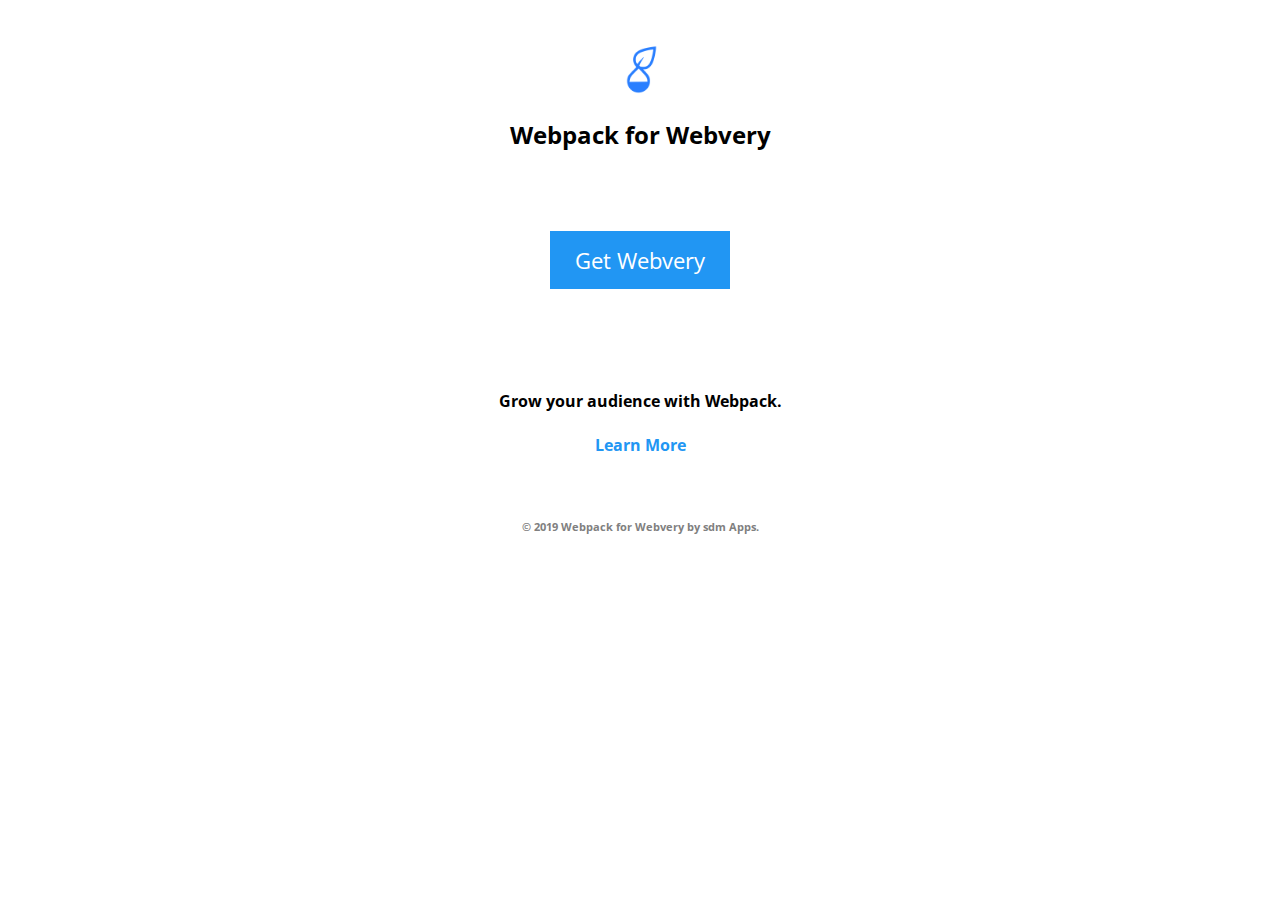
<file: index.html>
<!DOCTYPE html>
<html lang="en" dir="ltr">
  <head>
    <meta charset="utf-8">
    <title>Webpack for Webvery</title>
    <meta name="viewport" content="width=device-width,minimum-scale=1,initial-scale=1">
     <meta name="Description" content="Webpack for Webvery.">
     <link rel="shortcut icon" type="image/png" href="bitmap.png">
     <link href="https://fonts.googleapis.com/css?family=Open+Sans&display=swap" rel="stylesheet">
     <style>
     body {background-color: #FFFFFF;}
     h1 {
      color: #808080;
     }
     h6 {
      color: #808080;
      font-family: 'Open Sans', sans-serif;
     }
     h2   {color: #000000;
     font-family: 'Open Sans', sans-serif; }
     h3   {
     font-family: 'Open Sans', sans-serif; }
     h4   {
     font-family: 'Open Sans', sans-serif; }
     h5   {
     font-family: 'Open Sans', sans-serif; }
      h6   {
     font-family: 'Open Sans', sans-serif; }
     .cb
     {
    
      background-color: #2196F3;
  color: white!important;
  padding: 14px 25px;
  text-align: center;
  text-decoration: none;
  display: inline-block;
  font-family: 'Open Sans', sans-serif;
  font-size:22px;
     }
     a:link, a:visited {
   text-decoration: none;
  color:#2196F3;
  font-family: 'Open Sans', sans-serif;

}

a:hover, a:active {
   text-decoration: none;
  color: #2196F3;
  font-family: 'Open Sans', sans-serif;

}
     </style>
  </head>
  <body>
    <center>
      <br /><br /><img src="bitmap.png" width="50" height="50">
      <h2>Webpack for Webvery</h2>
      <h1 id="code"></h1>
      <p id="demo"></p>
       <h5 id="cant"><a href="docs/faq.html">I can't import Webpack.</a></h5>
      <br/>
      <h4>Grow your audience with Webpack.</h4>
      <h4><a href="docs/index.html">Learn More</a></h4>
      <br/>
      <h6>&copy; 2019 Webpack for Webvery by sdm Apps.</h6>
      </center>
      <script>
var full = window.location.href;
var half = full.substring(0,full.indexOf("?")+1);
var code = full.replace(half,"");
if(code.length > 12)
{
  document.getElementById("code").innerHTML = "<br>";
document.getElementById("demo").innerHTML = '<a class="cb" href="http://play.google.com/store/apps/details?id=sdm.apps.webvery">Get Webvery</a>';
document.getElementById("cant").innerHTML = "<br>";
}
else
{
document.getElementById("code").innerHTML = code;
document.getElementById("demo").innerHTML = '<a class="cb" href="intent://webvery/?'+code+'#Intent;scheme=webpack;package=sdm.apps.webvery;end">Import Now</a>';
}


</script>
  </body>
</html>
</file>
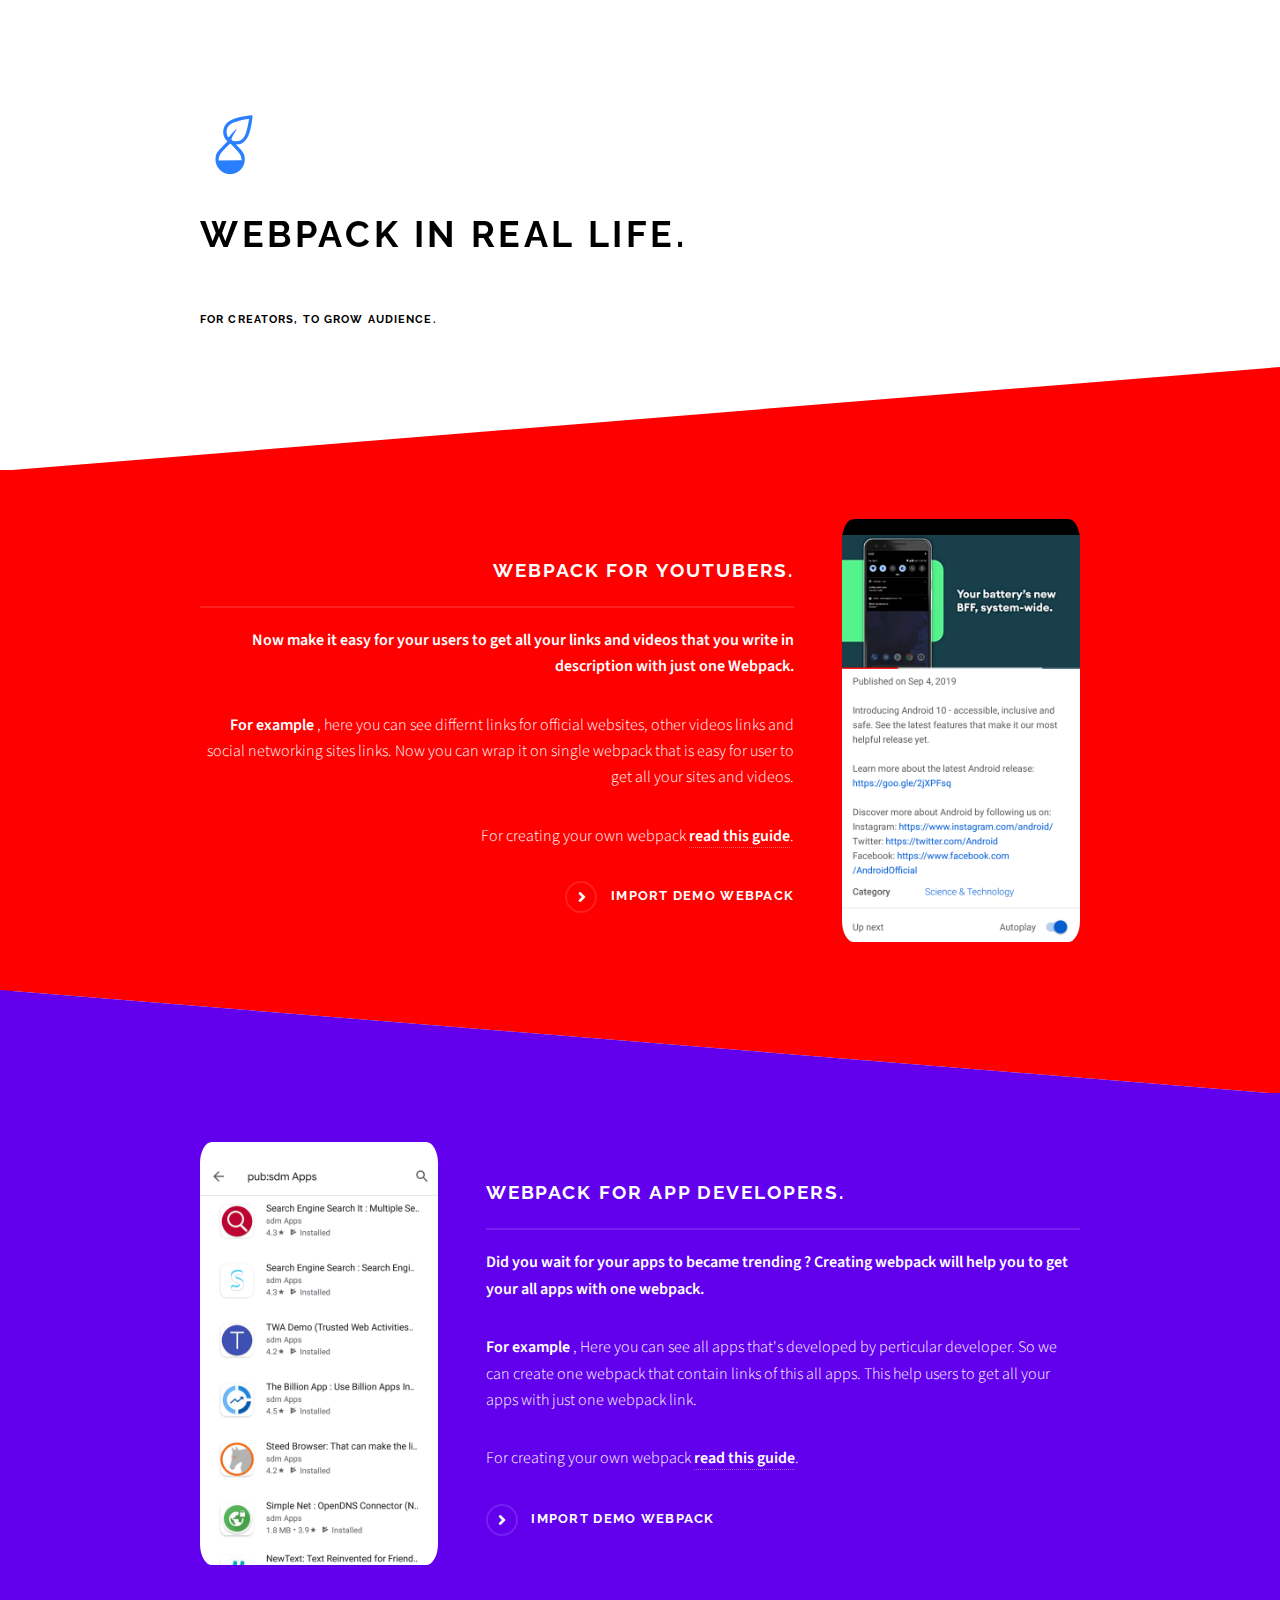
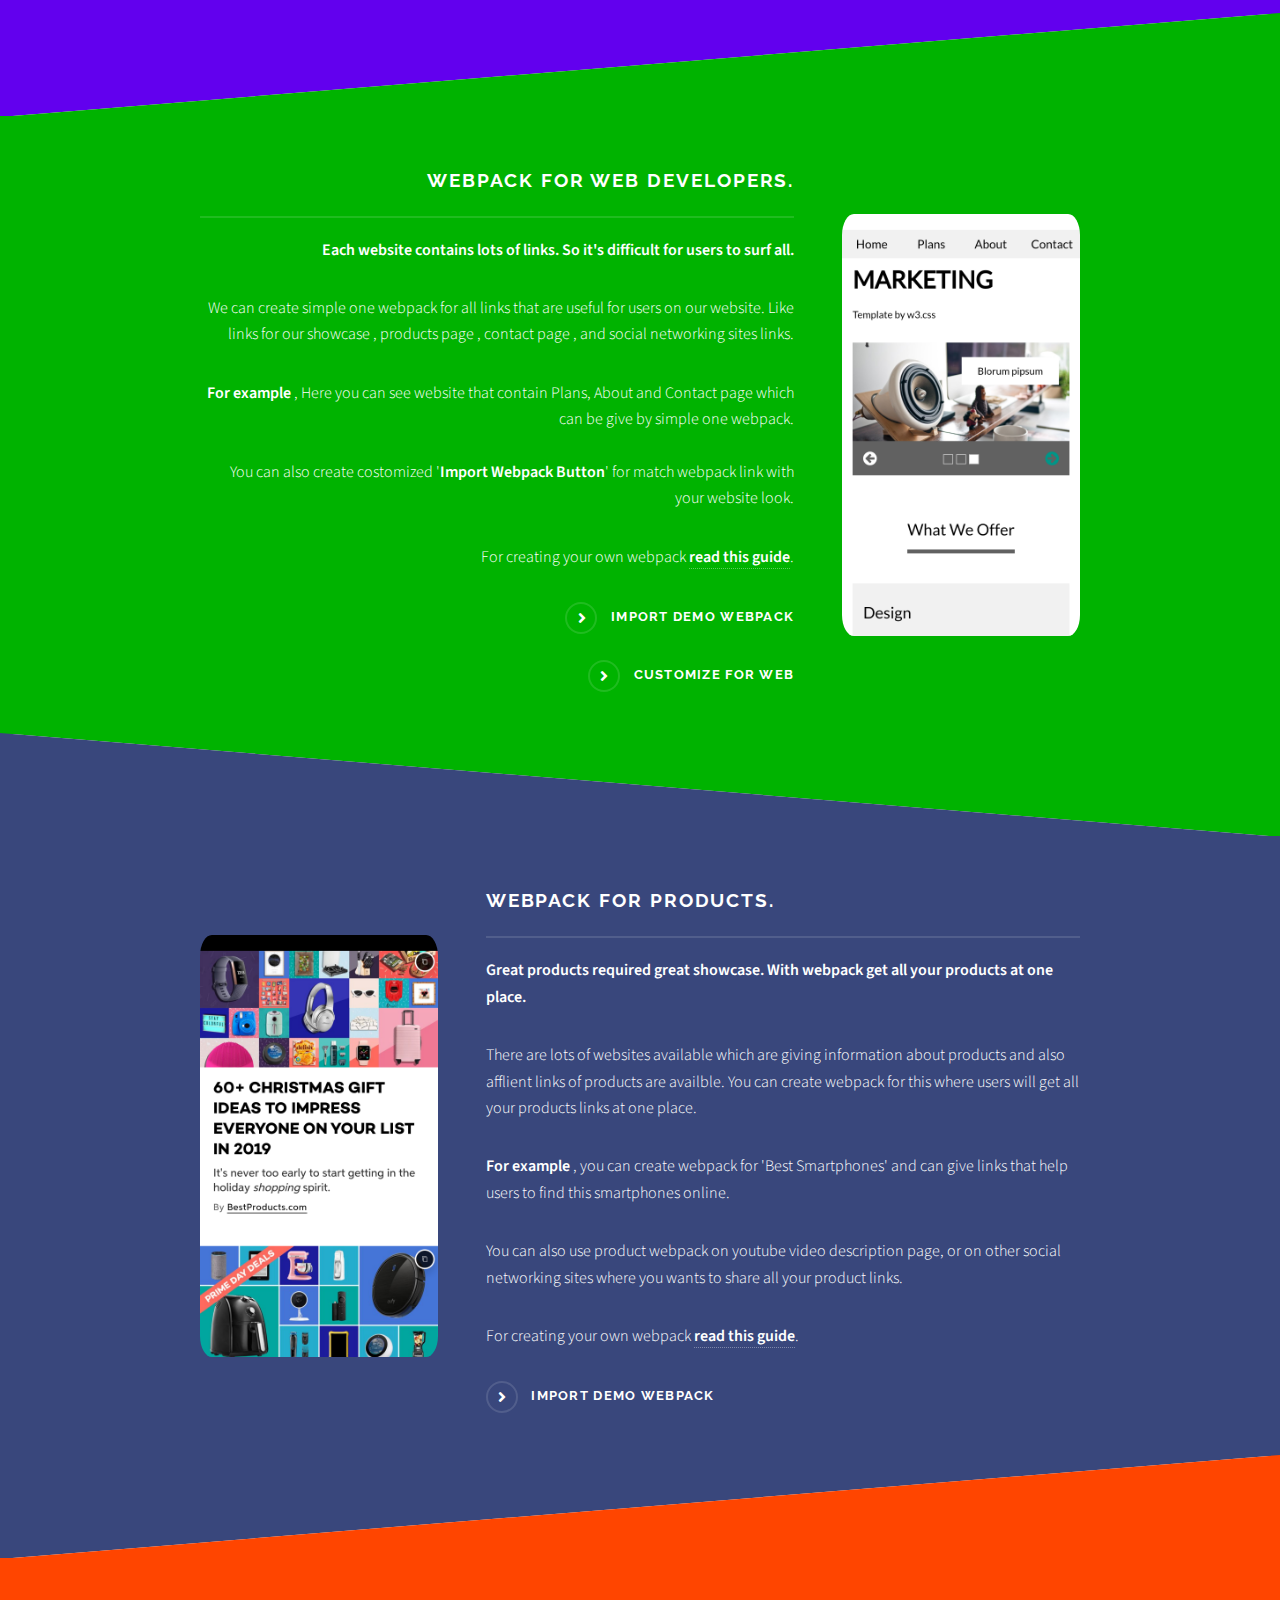
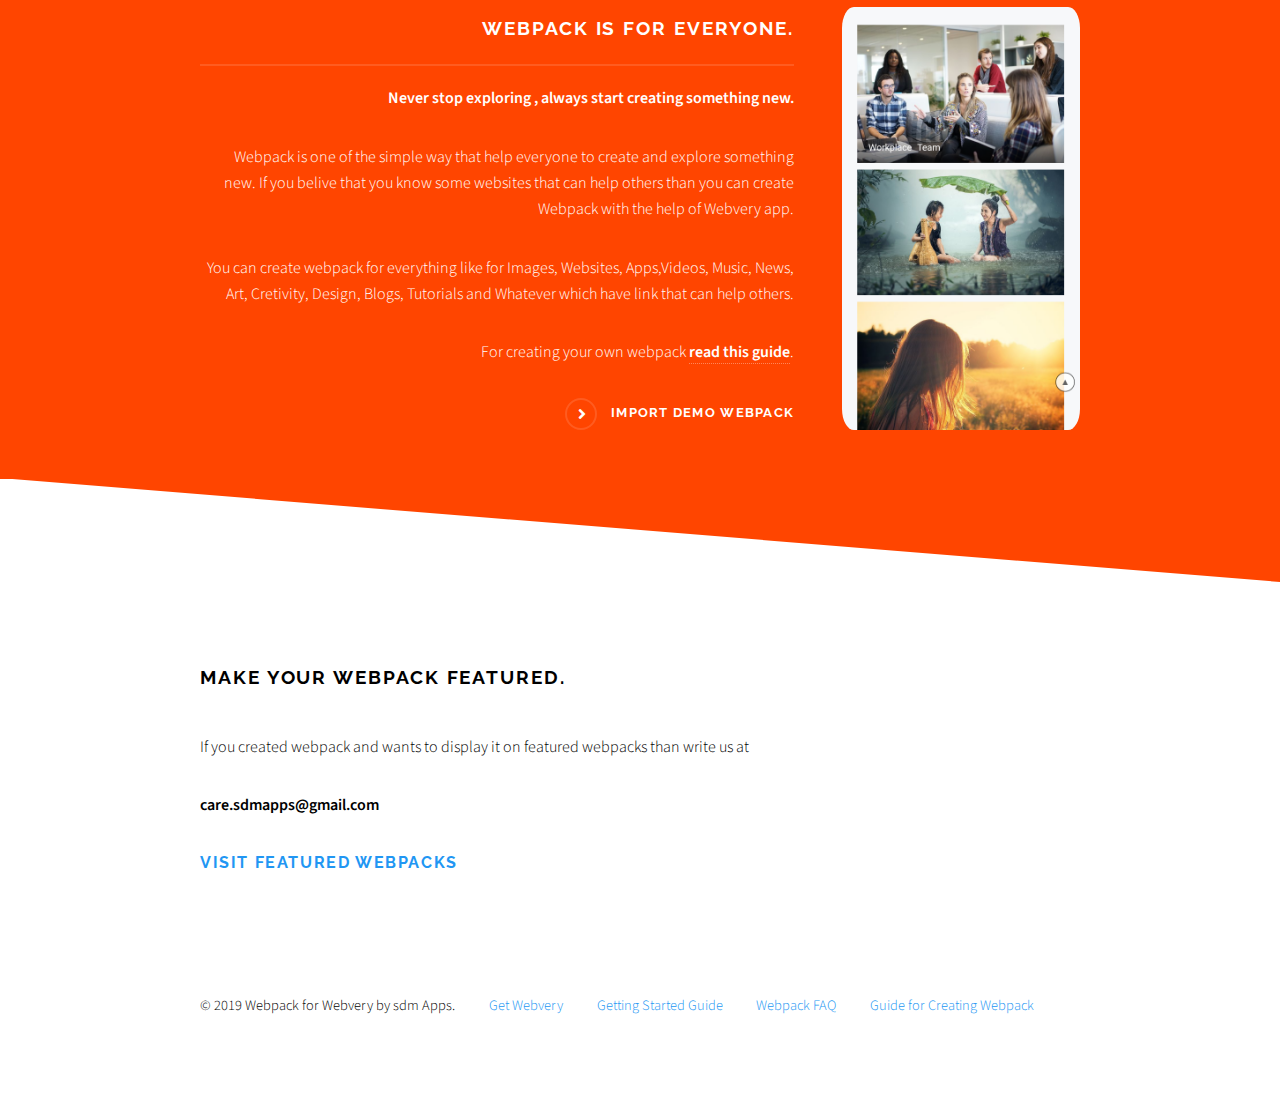
<file: docs/index.html>
<!DOCTYPE HTML>
<!--
	Solid State by HTML5 UP
	html5up.net | @ajlkn
	Free for personal and commercial use under the CCA 3.0 license (html5up.net/license)
-->
<html>
	<head>
		<title>Grow audience with Webpack</title>
		<meta charset="utf-8" />
		<meta name="viewport" content="width=device-width, initial-scale=1, user-scalable=no" />
		<meta name="Description" content="Grow audience with Webpack.">
        <link rel="shortcut icon" type="image/png" href="bitmap.png">
		<link rel="stylesheet" href="assets/css/main.css" />
		<noscript><link rel="stylesheet" href="assets/css/noscript.css" /></noscript>
	</head>
	<body class="is-preload">

		<!-- Page Wrapper -->
			<div id="page-wrapper">

				
				<!-- Banner -->
					<section id="banner">
						<div class="inner">
							<img class="logo" src="images/webpack.png"> 
							<h2>Webpack in real life.</h2>
							<h5>For creators, to grow audience.</h5>
						</div>
					</section>

				<!-- Wrapper -->
					<section id="wrapper">
						<!-- One -->
							<section id="one" class="wrapper spotlight style1">
								<div class="inner">
									<img class="image" src="images/youtube.png" alt="" />
									<div class="content">
										<h2 class="major">Webpack for Youtubers.</h2>
										<b><p style="color: #ffffff;">Now make it easy for your users to get all your links and videos that you write in description with just one Webpack.</p></b>
										<p style="color: #ffffff;"><b>For example</b> , here you can see differnt links for official websites, other videos links and social networking sites links. Now you can wrap it on single webpack that is easy for user to get all your sites and videos.</p>
								<p style="color: #ffffff;">For creating your own webpack <a href="create-webpack.html"><b>read this guide</b></a>.</p>
										<a href="https://webvery.github.io/?9525QC1861" class="special">IMPORT DEMO WEBPACK</a>
									</div>
								</div>
							</section>

						<!-- Two -->
							<section id="two" class="wrapper alt spotlight style2">
								<div class="inner">
									<img class="image" src="images/apps.png" alt="" />
									<div class="content">
										<h2 class="major">Webpack for App Developers.</h2>
										<b><p style="color: #ffffff;">
											Did you wait for your apps to became trending ? Creating webpack will help you to get your all apps with one webpack.
										</p></b>
										<p style="color: #ffffff;">
											<b>For example</b> , Here you can see all apps that's developed by perticular developer. So we can create one webpack that contain links of this all apps. This help users to get all your apps with just one webpack link.
										</p>
								<p style="color: #ffffff;">For creating your own webpack <a href="create-webpack.html"><b>read this guide</b></a>.</p>
										<a href="https://webvery.github.io/?9521JZCA61" class="special">IMPORT DEMO WEBPACK</a>
								</div>
								</div>
							</section>

						<!-- Three -->
							<section id="three" class="wrapper spotlight style3">
								<div class="inner">
									<img class="image" src="images/web.png" alt="" />
									<div class="content">
										<h2 class="major">Webpack for Web Developers.</h2>
										<p style="color: #ffffff;"><b>Each website contains lots of links. So it's difficult for users to surf all.</b></p>
										<p style="color: #ffffff;">We can create simple one webpack for all links that are useful for users on our website. Like links for our showcase , products page , contact page , and social networking sites links.</p>

										<p style="color: #ffffff;">
											<b>For example</b> , Here you can see website that contain Plans, About and Contact page which can be give by simple one webpack.<br/><br/>You can also create costomized '<b>Import Webpack Button</b>' for match webpack link with your website look.
										</p>

								<p style="color: #ffffff;">For creating your own webpack <a href="create-webpack.html"><b>read this guide</b></a>.</p>
										<a href="https://webvery.github.io/?452LSZY5Z" class="special">IMPORT DEMO WEBPACK</a>
										<a href="webpack-on-web.html" class="special">CUSTOMIZE FOR WEB</a>
								
									</div>
								</div>
							</section>

						<!-- Four -->
							<section id="two" class="wrapper alt spotlight style4">
								<div class="inner">
									<img class="image" src="images/products.png" alt="" />
									<div class="content">
										<h2 class="major">Webpack for Products.</h2>
										<p style="color: #ffffff;">
											<b>Great products required great showcase. With webpack get all your products at one place.</b>
										</p>
										<p style="color: #ffffff;">
							               There are lots of websites available which are giving information about products and also afflient links of products are availble. You can create webpack for this where users will get all your products links at one place.
										</p>

										<p style="color: #ffffff;">
											<b>For example</b> , you can create webpack for 'Best Smartphones' and can give links that help users to find this smartphones online.
										</p>

										<p style="color: #ffffff;">
											You can also use product webpack on youtube video description page, or on other social networking sites where you wants to share all your product links.
										</p>
										

									<p style="color: #ffffff;">For creating your own webpack <a href="create-webpack.html"><b>read this guide</b></a>.</p>
										<a href="https://webvery.github.io/?262T4FD5W" class="special">IMPORT DEMO WEBPACK</a>
									</div>
								</div>
							</section>


							<!-- five -->
							<section id="three" class="wrapper spotlight style5">
								<div class="inner">
									<img class="image" src="images/everyone.png" alt="" />
									<div class="content">
										<h2 class="major">Webpack is for Everyone.</h2>
										<p style="color: #ffffff;"><b>Never stop exploring , always start creating something new.</b></p>
											<p style="color: #ffffff;">Webpack is one of the simple way that help everyone to create and explore something new. If you belive that you know some websites that can help others than you can create Webpack with the help of Webvery app.</p>
												<p style="color: #ffffff;">You can create webpack for everything like for  Images, Websites, Apps,Videos, Music, News, Art, Cretivity, Design, Blogs, Tutorials and Whatever which have link that can help others.</p>
											
								<p style="color: #ffffff;">For creating your own webpack <a href="create-webpack.html"><b>read this guide</b></a>.</p>
										<a href="https://webvery.github.io/?1629VON5L" class="special">IMPORT DEMO WEBPACK</a>
									</div>
								</div>
							</section>
						
						

						
				<!-- Footer -->
					<section id="footer">
						<div class="inner">
							<h2 class="major" style="color: #000000 !important;">Make your Webpack featured.</h2>
							<p style="color: #000000;">If you created webpack and wants to display it on featured webpacks than write us at</p>
							<p><b style="color: #000000;">care.sdmapps@gmail.com</b></p>
								<a href="../featured/index.html"><h1 style="color:#2196F3;">Visit Featured Webpacks</h1></a>
							<ul class="copyright">
								<li style="color: #000000 !important;">&copy; 2019 Webpack for Webvery by sdm Apps.</li>
								<li style="color: #2196F3 !important;"><a href="https://play.google.com/store/apps/details?id=sdm.apps.webvery">Get Webvery</a></li>
								<li style="color: #2196F3 !important;"><a href="getting-started.html">Getting Started Guide</a></li>
								<li style="color: #2196F3 !important;"><a href="faq.html">Webpack FAQ</a></li>
								<li style="color: #2196F3 !important;"><a href="create-webpack.html">Guide for Creating Webpack</a></li>
							</ul>
						</div>
					</section>

			</div>

		<!-- Scripts -->
			<script src="assets/js/jquery.min.js"></script>
			<script src="assets/js/jquery.scrollex.min.js"></script>
			<script src="assets/js/browser.min.js"></script>
			<script src="assets/js/breakpoints.min.js"></script>
			<script src="assets/js/util.js"></script>
			<script src="assets/js/main.js"></script>

	</body>
</html>
</file>
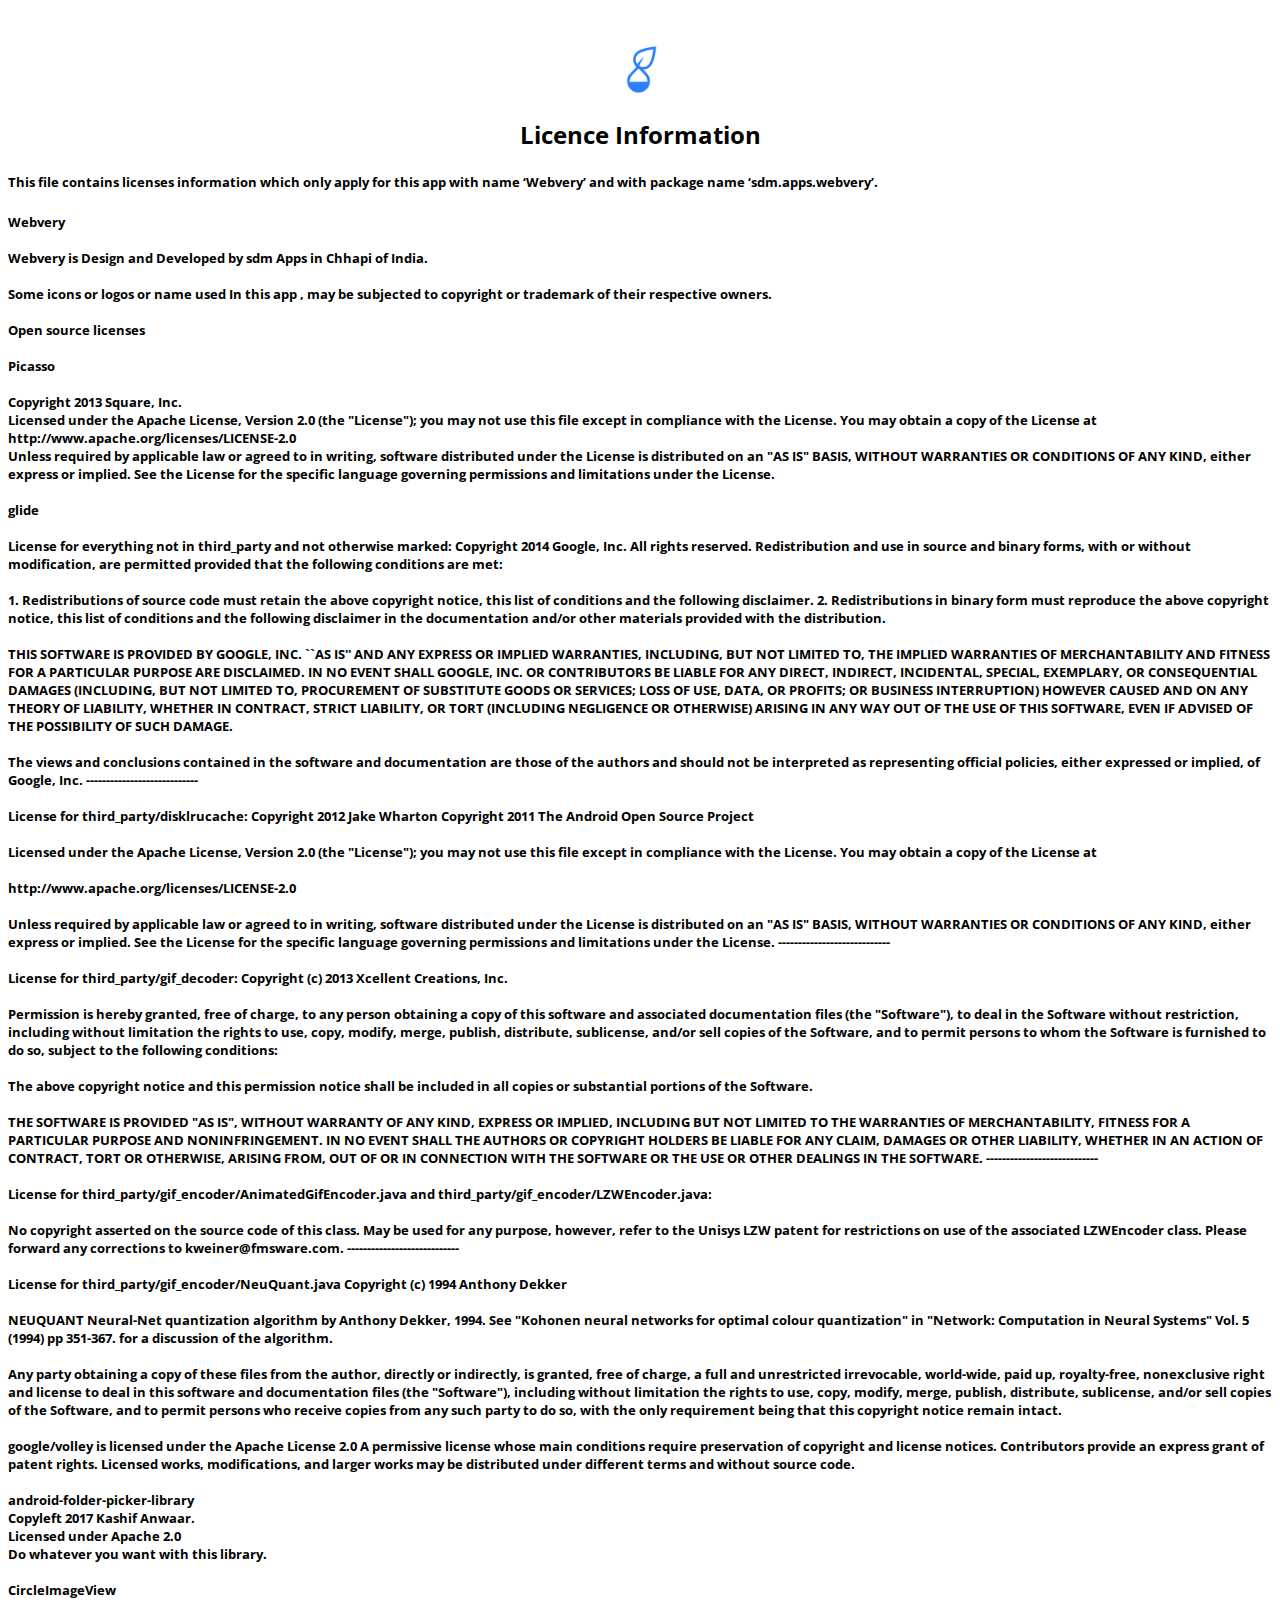
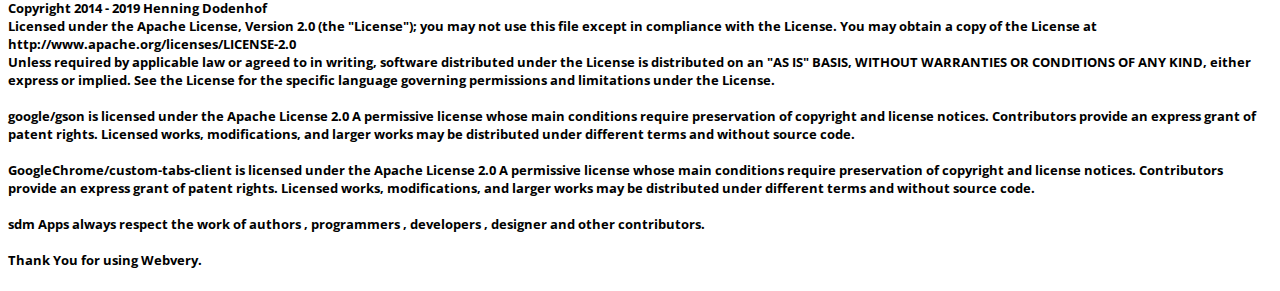
<file: docs/about.html>
<!DOCTYPE html>
<html lang="en">
<head>
    <meta charset="utf-8">
    <title>About Webvery</title>
    <link rel="canonical" href="">
    <meta name="viewport" content="width=device-width,minimum-scale=1,initial-scale=1">
     <link rel="shortcut icon" type="image/png" href="bitmap.png">
      <meta name="Description" content="About Webvery.">
    <link href="https://fonts.googleapis.com/css?family=Open+Sans&display=swap" rel="stylesheet">
     <style>
     body {background-color: #FFFFFF;}
     h1 {
      color: #808080;
     }
     h6 {
      color: #808080;
      font-family: 'Open Sans', sans-serif;
     }
     h2   {color: #000000;
     font-family: 'Open Sans', sans-serif; }
     h3   {
     font-family: 'Open Sans', sans-serif; }
     h4   {
     font-family: 'Open Sans', sans-serif; }
     h5   {
     font-family: 'Open Sans', sans-serif; }
      h6   {
     font-family: 'Open Sans', sans-serif; }
     .cb
     {
    
      background-color: #2196F3;
  color: white!important;
  padding: 14px 25px;
  text-align: center;
  text-decoration: none;
  display: inline-block;
  font-family: 'Open Sans', sans-serif;
  font-size:22px;
     }
     a:link, a:visited {
   text-decoration: none;
  color:#2196F3;
  font-family: 'Open Sans', sans-serif;

}

a:hover, a:active {
   text-decoration: none;
  color: #2196F3;
  font-family: 'Open Sans', sans-serif;

}
     </style>
</head>
<body>
	<center>
    <br /><br /><img src="bitmap.png" width="50" height="50">
<h2>Licence Information</h2>
</center>
<h5>This file contains licenses information which only apply for this app with name ‘Webvery’ and with package name ‘sdm.apps.webvery’.</h5>
<h5>
Webvery
<br><br>
Webvery is Design and Developed by sdm Apps in Chhapi of India.
<br><br>
Some icons or logos or name used In this app , may be subjected to copyright or trademark of their respective owners.
<br><br>
Open source licenses
<br><br>
Picasso
<br><br>
Copyright 2013 Square, Inc.
<br>
Licensed under the Apache License, Version 2.0 (the "License");
you may not use this file except in compliance with the License.
You may obtain a copy of the License at
<br>
   http://www.apache.org/licenses/LICENSE-2.0
<br>
Unless required by applicable law or agreed to in writing, software
distributed under the License is distributed on an "AS IS" BASIS,
WITHOUT WARRANTIES OR CONDITIONS OF ANY KIND, either express or implied.
See the License for the specific language governing permissions and
limitations under the License.
<br><br>
glide
<br><br>
License for everything not in third_party and not otherwise marked:
Copyright 2014 Google, Inc. All rights reserved.
Redistribution and use in source and binary forms, with or without modification, are
permitted provided that the following conditions are met:
<br><br>
1. Redistributions of source code must retain the above copyright notice, this list of
conditions and the following disclaimer.
2. Redistributions in binary form must reproduce the above copyright notice, this list
of conditions and the following disclaimer in the documentation and/or other materials
provided with the distribution.
<br><br>
THIS SOFTWARE IS PROVIDED BY GOOGLE, INC. ``AS IS'' AND ANY EXPRESS OR IMPLIED
WARRANTIES, INCLUDING, BUT NOT LIMITED TO, THE IMPLIED WARRANTIES OF MERCHANTABILITY AND
FITNESS FOR A PARTICULAR PURPOSE ARE DISCLAIMED. IN NO EVENT SHALL GOOGLE, INC. OR
CONTRIBUTORS BE LIABLE FOR ANY DIRECT, INDIRECT, INCIDENTAL, SPECIAL, EXEMPLARY, OR
CONSEQUENTIAL DAMAGES (INCLUDING, BUT NOT LIMITED TO, PROCUREMENT OF SUBSTITUTE GOODS OR
SERVICES; LOSS OF USE, DATA, OR PROFITS; OR BUSINESS INTERRUPTION) HOWEVER CAUSED AND ON
ANY THEORY OF LIABILITY, WHETHER IN CONTRACT, STRICT LIABILITY, OR TORT (INCLUDING
NEGLIGENCE OR OTHERWISE) ARISING IN ANY WAY OUT OF THE USE OF THIS SOFTWARE, EVEN IF
ADVISED OF THE POSSIBILITY OF SUCH DAMAGE.

<br><br>
The views and conclusions contained in the software and documentation are those of the
authors and should not be interpreted as representing official policies, either expressed
or implied, of Google, Inc.
----------------------------<br><br>
License for third_party/disklrucache:
Copyright 2012 Jake Wharton
Copyright 2011 The Android Open Source Project
<br><br>
Licensed under the Apache License, Version 2.0 (the "License");
you may not use this file except in compliance with the License.
You may obtain a copy of the License at
<br><br>
http://www.apache.org/licenses/LICENSE-2.0
<br><br>
Unless required by applicable law or agreed to in writing, software
distributed under the License is distributed on an "AS IS" BASIS,
WITHOUT WARRANTIES OR CONDITIONS OF ANY KIND, either express or implied.
See the License for the specific language governing permissions and
limitations under the License.
----------------------------<br><br>
License for third_party/gif_decoder:
Copyright (c) 2013 Xcellent Creations, Inc.
<br><br>
Permission is hereby granted, free of charge, to any person obtaining
a copy of this software and associated documentation files (the
"Software"), to deal in the Software without restriction, including
without limitation the rights to use, copy, modify, merge, publish,
distribute, sublicense, and/or sell copies of the Software, and to
permit persons to whom the Software is furnished to do so, subject to
the following conditions:
<br><br>
The above copyright notice and this permission notice shall be
included in all copies or substantial portions of the Software.
<br><br>
THE SOFTWARE IS PROVIDED "AS IS", WITHOUT WARRANTY OF ANY KIND,
EXPRESS OR IMPLIED, INCLUDING BUT NOT LIMITED TO THE WARRANTIES OF
MERCHANTABILITY, FITNESS FOR A PARTICULAR PURPOSE AND
NONINFRINGEMENT. IN NO EVENT SHALL THE AUTHORS OR COPYRIGHT HOLDERS BE
LIABLE FOR ANY CLAIM, DAMAGES OR OTHER LIABILITY, WHETHER IN AN ACTION
OF CONTRACT, TORT OR OTHERWISE, ARISING FROM, OUT OF OR IN CONNECTION
WITH THE SOFTWARE OR THE USE OR OTHER DEALINGS IN THE SOFTWARE.
----------------------------<br><br>
License for third_party/gif_encoder/AnimatedGifEncoder.java and
third_party/gif_encoder/LZWEncoder.java:
<br><br>
No copyright asserted on the source code of this class. May be used for any
purpose, however, refer to the Unisys LZW patent for restrictions on use of
the associated LZWEncoder class. Please forward any corrections to
kweiner@fmsware.com.
----------------------------<br><br>
License for third_party/gif_encoder/NeuQuant.java
Copyright (c) 1994 Anthony Dekker
<br><br>
NEUQUANT Neural-Net quantization algorithm by Anthony Dekker, 1994. See
"Kohonen neural networks for optimal colour quantization" in "Network:
Computation in Neural Systems" Vol. 5 (1994) pp 351-367. for a discussion of
the algorithm.
<br><br>
Any party obtaining a copy of these files from the author, directly or
indirectly, is granted, free of charge, a full and unrestricted irrevocable,
world-wide, paid up, royalty-free, nonexclusive right and license to deal in
this software and documentation files (the "Software"), including without
limitation the rights to use, copy, modify, merge, publish, distribute,
sublicense, and/or sell copies of the Software, and to permit persons who
receive copies from any such party to do so, with the only requirement being
that this copyright notice remain intact.
<br><br>
google/volley is licensed under the
Apache License 2.0
A permissive license whose main conditions require preservation of copyright and license notices. Contributors provide an express grant of patent rights. Licensed works, modifications, and larger works may be distributed under different terms and without source code.
<br><br>
android-folder-picker-library
<br>
Copyleft 2017 Kashif Anwaar.
<br>
Licensed under Apache 2.0
<br>
Do whatever you want with this library.

<br><br>
CircleImageView
<br>
Copyright 2014 - 2019 Henning Dodenhof
<br>
Licensed under the Apache License, Version 2.0 (the "License");
you may not use this file except in compliance with the License.
You may obtain a copy of the License at
<br>
    http://www.apache.org/licenses/LICENSE-2.0
<br>
Unless required by applicable law or agreed to in writing, software
distributed under the License is distributed on an "AS IS" BASIS,
WITHOUT WARRANTIES OR CONDITIONS OF ANY KIND, either express or implied.
See the License for the specific language governing permissions and
limitations under the License.
<br><br>
google/gson is licensed under the
Apache License 2.0
A permissive license whose main conditions require preservation of copyright and license notices. Contributors provide an express grant of patent rights. Licensed works, modifications, and larger works may be distributed under different terms and without source code.
<br><br>
GoogleChrome/custom-tabs-client is licensed under the
Apache License 2.0
A permissive license whose main conditions require preservation of copyright and license notices. Contributors provide an express grant of patent rights. Licensed works, modifications, and larger works may be distributed under different terms and without source code.
<br><br>
sdm Apps always respect the work of authors , programmers , developers , designer and other contributors.
<br><br>
Thank You for using Webvery.
</h5>
</body>
</html>
</file>
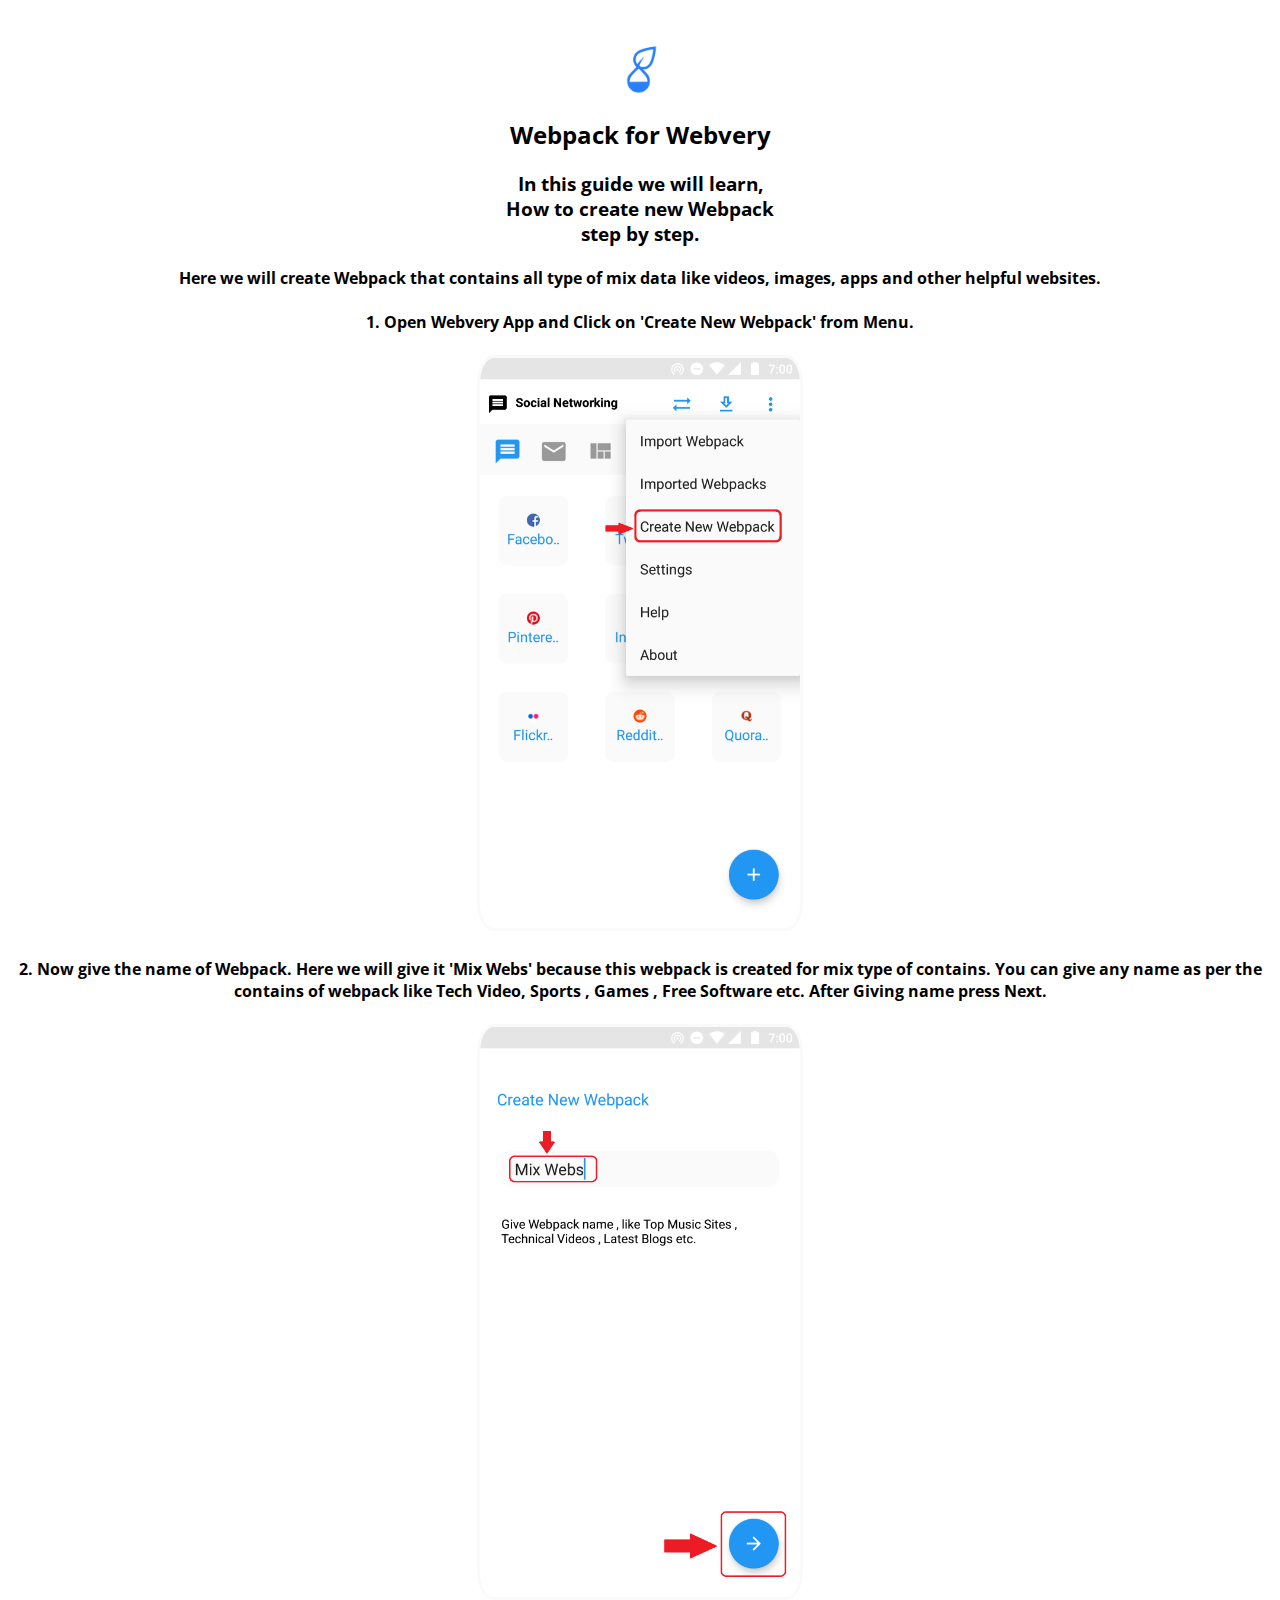
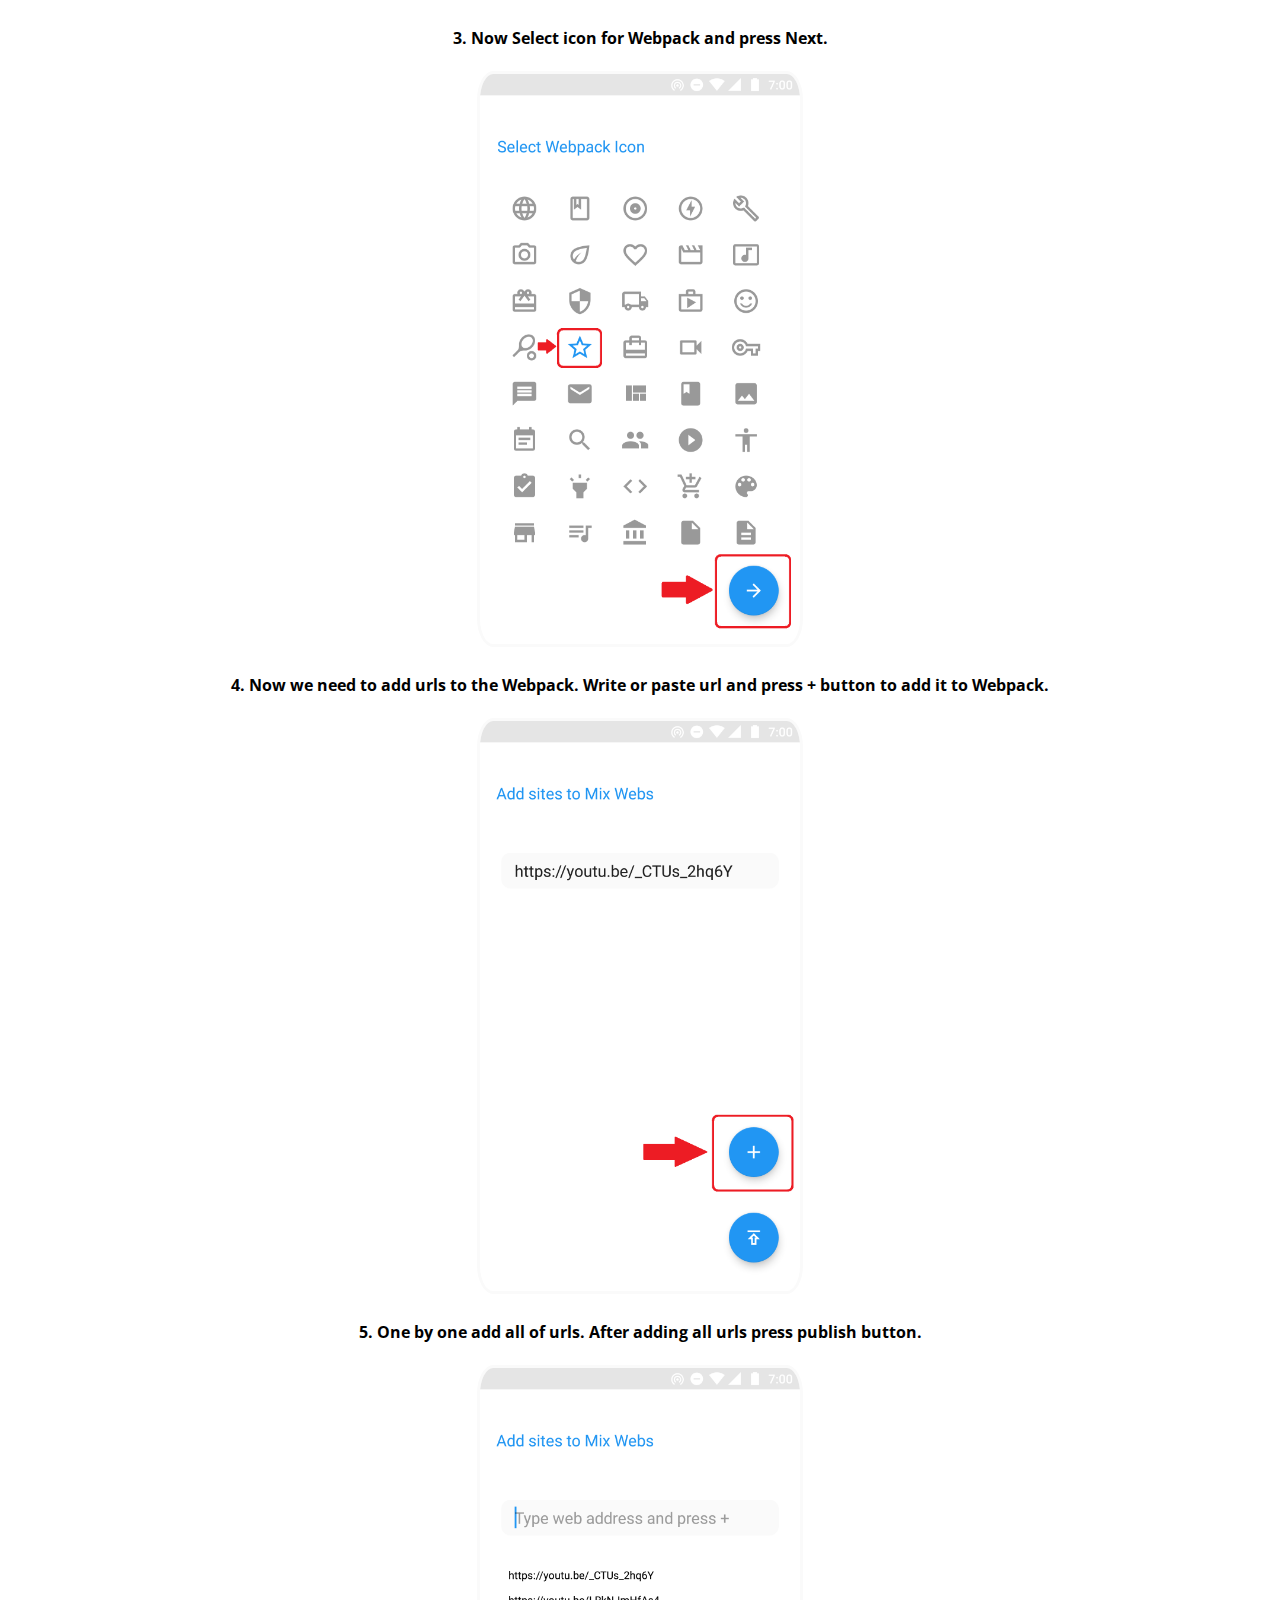
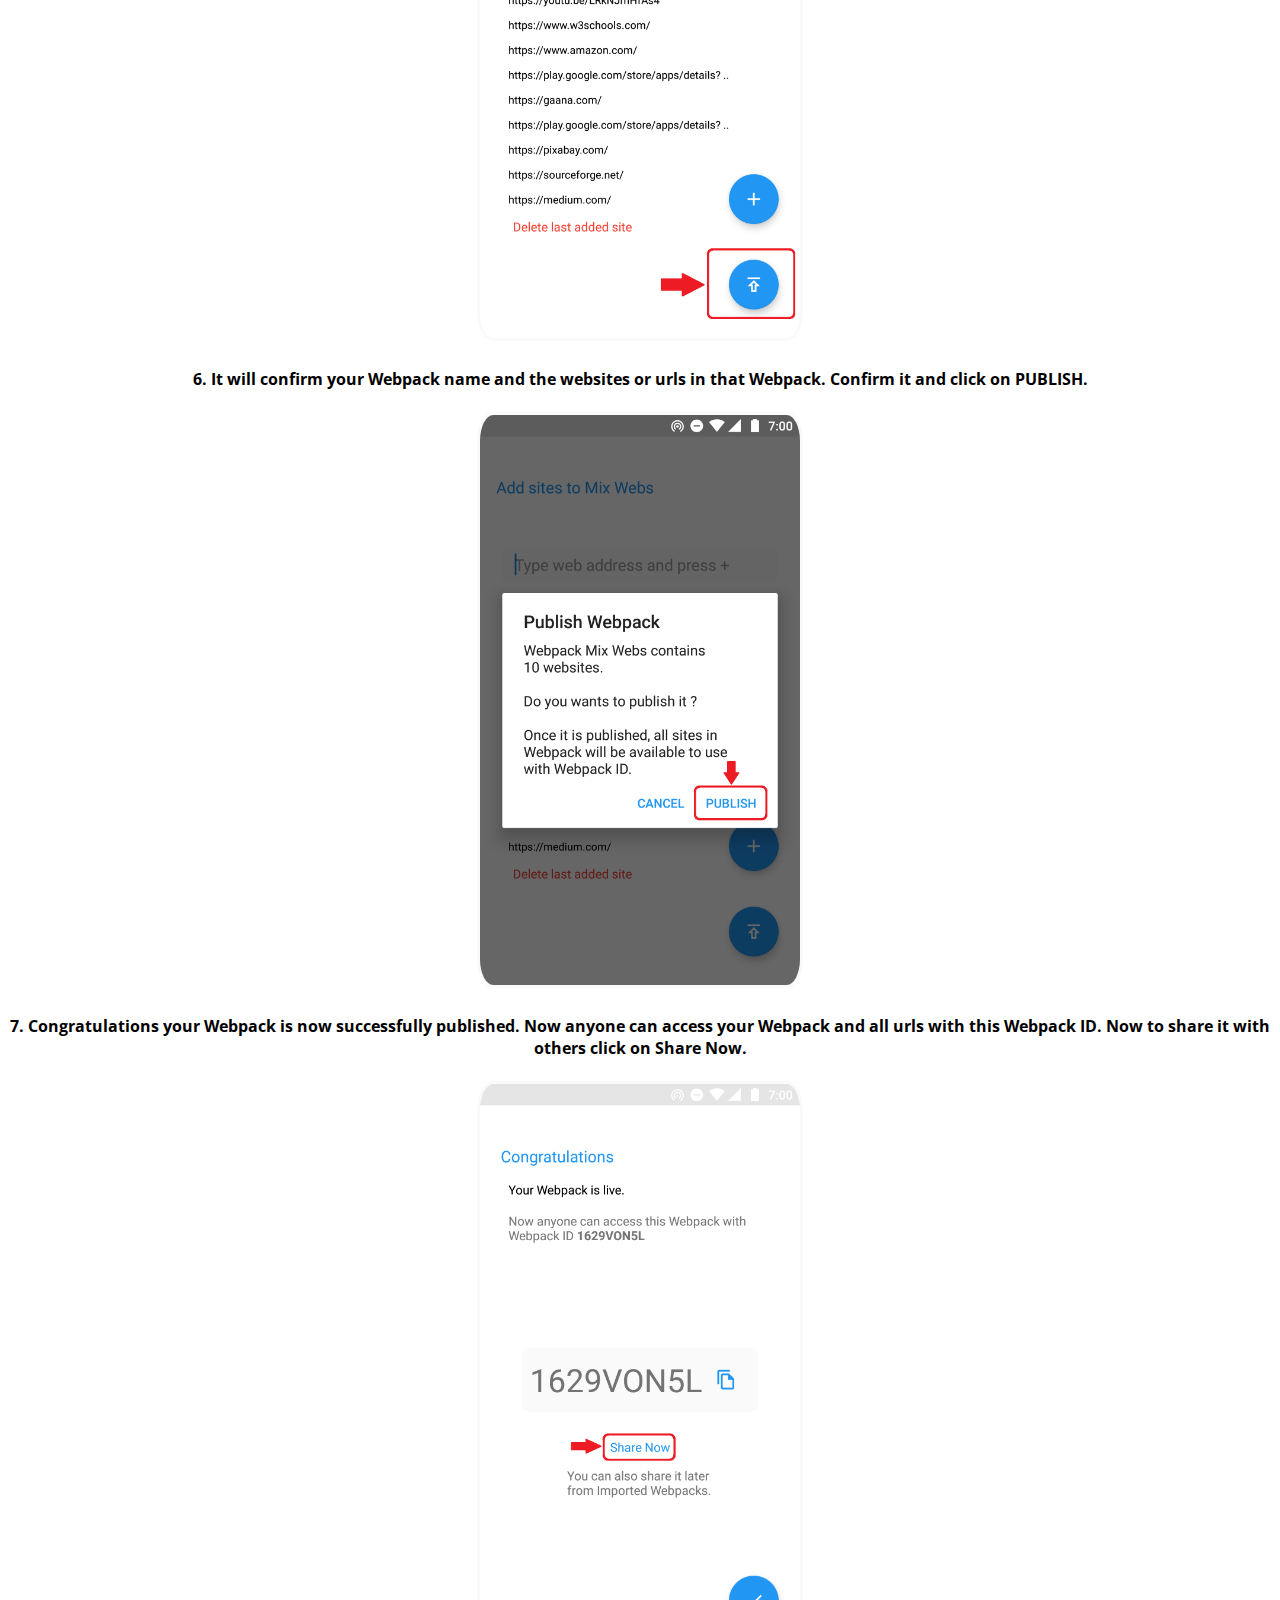
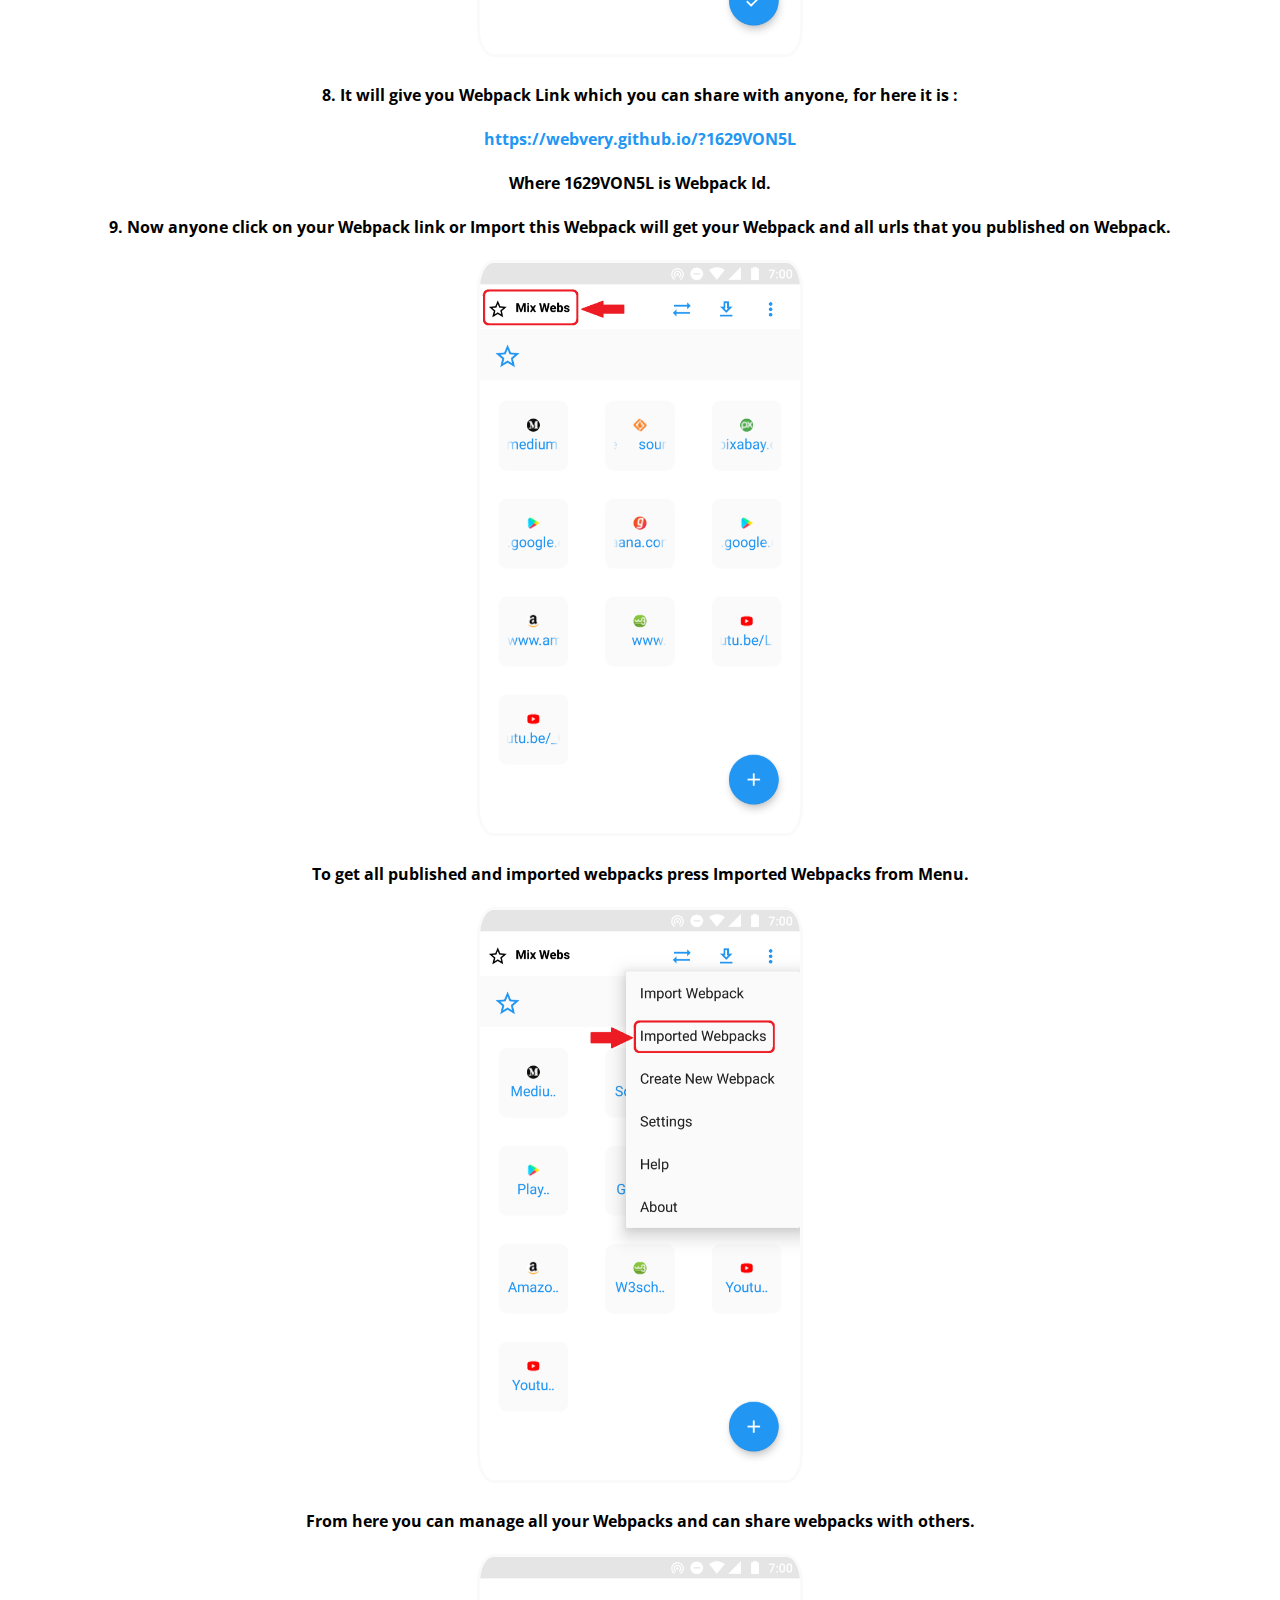
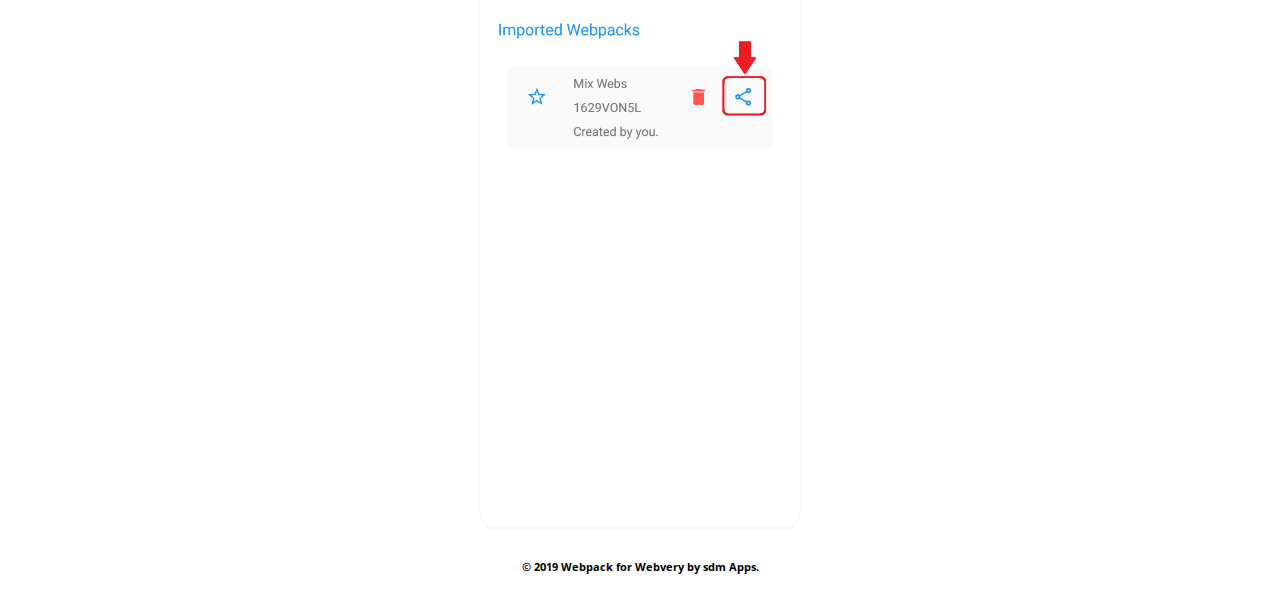
<file: docs/create-webpack.html>
<!DOCTYPE html>
<html lang="en" dir="ltr">
  <head>
    <meta charset="utf-8">
    <title>Steps for creating Webpack</title>
    <meta name="viewport" content="width=device-width,minimum-scale=1,initial-scale=1">
     <meta name="Description" content="Steps for creating Webpack for Webvery.">
     <link rel="shortcut icon" type="image/png" href="bitmap.png">
     <link href="https://fonts.googleapis.com/css?family=Open+Sans&display=swap" rel="stylesheet">
     <style>
     body {background-color: #FFFFFF;}
     h1 {
      color: #808080;
     }
     h6 {
      font-family: 'Open Sans', sans-serif;
     }
     h2   {color: #000000;
     font-family: 'Open Sans', sans-serif; }
     h3   {
     font-family: 'Open Sans', sans-serif; }
     h4   {
     font-family: 'Open Sans', sans-serif; }
     h5   {
     
     font-family: 'Open Sans', sans-serif; }
      h6   {
     font-family: 'Open Sans', sans-serif; }
     .cb
     {
      background-color: #2196F3;
  color: white!important;
  padding: 14px 25px;
  text-align: center;
  text-decoration: none;
  display: inline-block;
  font-family: 'Open Sans', sans-serif;
  font-size:22px;
     }
     a:link, a:visited {
   text-decoration: none;
  color:#2196F3;
  font-family: 'Open Sans', sans-serif;

}
img
{
  border-color: #FAFAFA;
  border-radius: 5%;
        overflow: hidden;
        -ms-flex: 1;
}

a:hover, a:active {
   text-decoration: none;
  color: #2196F3;
  font-family: 'Open Sans', sans-serif;

}
     </style>
  </head>
  <body>
    <center>
      <br /><br /><img src="bitmap.png" width="50" height="50">
      <h2>Webpack for Webvery</h2>
      <h3>In this guide we will learn,<br/>How to create new Webpack<br/>step by step.</h3>
      <h4>
        Here we will create Webpack that contains all type of mix data like videos, images, apps and other helpful websites.<br/><br/>
        1. Open Webvery App and Click on 'Create New Webpack' from Menu.<br/><br/>
        <img border="3" src="images/all/create_new_webpack.png" width="320" height="570"><br /><br />

        2. Now give the name of Webpack. Here we will give it 'Mix Webs' because this webpack is created for mix type of contains. You can give any name as per the contains of webpack like Tech Video, Sports , Games , Free Software etc. 
        After Giving name press Next.<br/><br/>
        <img border="3" src="images/all/give_webpack_name.png" width="320" height="570"><br /><br />

        3. Now Select icon for Webpack and press Next.<br/><br/>
        <img border="3" src="images/all/select_icon.png" width="320" height="570"><br /><br />

        4. Now we need to add urls to the Webpack. Write or paste url and press + button to add it to Webpack.<br/><br/>
        <img border="3" src="images/all/add_website.png" width="320" height="570"><br /><br />

        5. One by one add all of urls. After adding all urls press publish button.<br/><br/>
        <img border="3" src="images/all/add_all.png" width="320" height="570"><br /><br />

        6. It will confirm your Webpack name and the websites or urls in that Webpack. Confirm it and click on PUBLISH.<br/><br/>
        <img border="3" src="images/all/confirm_publish.png" width="320" height="570"><br /><br />


        7. Congratulations your Webpack is now successfully published. Now anyone can access your Webpack and all urls with this Webpack ID. Now to share it with others click on Share Now.<br/><br/>
        <img border="3" src="images/all/published.png" width="320" height="570"><br /><br />

          8. It will give you Webpack Link which you can share with anyone, for here it is :<br><br>
          <a href="https://webvery.github.io/?1629VON5L">https://webvery.github.io/?1629VON5L</a><br><br>
          Where 1629VON5L is Webpack Id.    
          <br/><br/>

           9. Now anyone click on your Webpack link or Import this Webpack will get your Webpack and all urls that you published on Webpack.<br/><br/>
        <img  border="3" src="images/all/mix_webpack.png" width="320" height="570"><br /><br />

          To get all published and imported webpacks press Imported Webpacks from Menu.<br/><br/>
        <img border="3" src="images/all/imported_webpack_menu.png" width="320" height="570"><br /><br />

          From here you can manage all your Webpacks and can share webpacks with others.<br/><br/>
        <img border="3" src="images/all/imported_webpack.png" width="320" height="570"><br />
      </h4>
       <h6>&copy; 2019 Webpack for Webvery by sdm Apps.</h6>
      </center>
     
  </body>
</html>
</file>
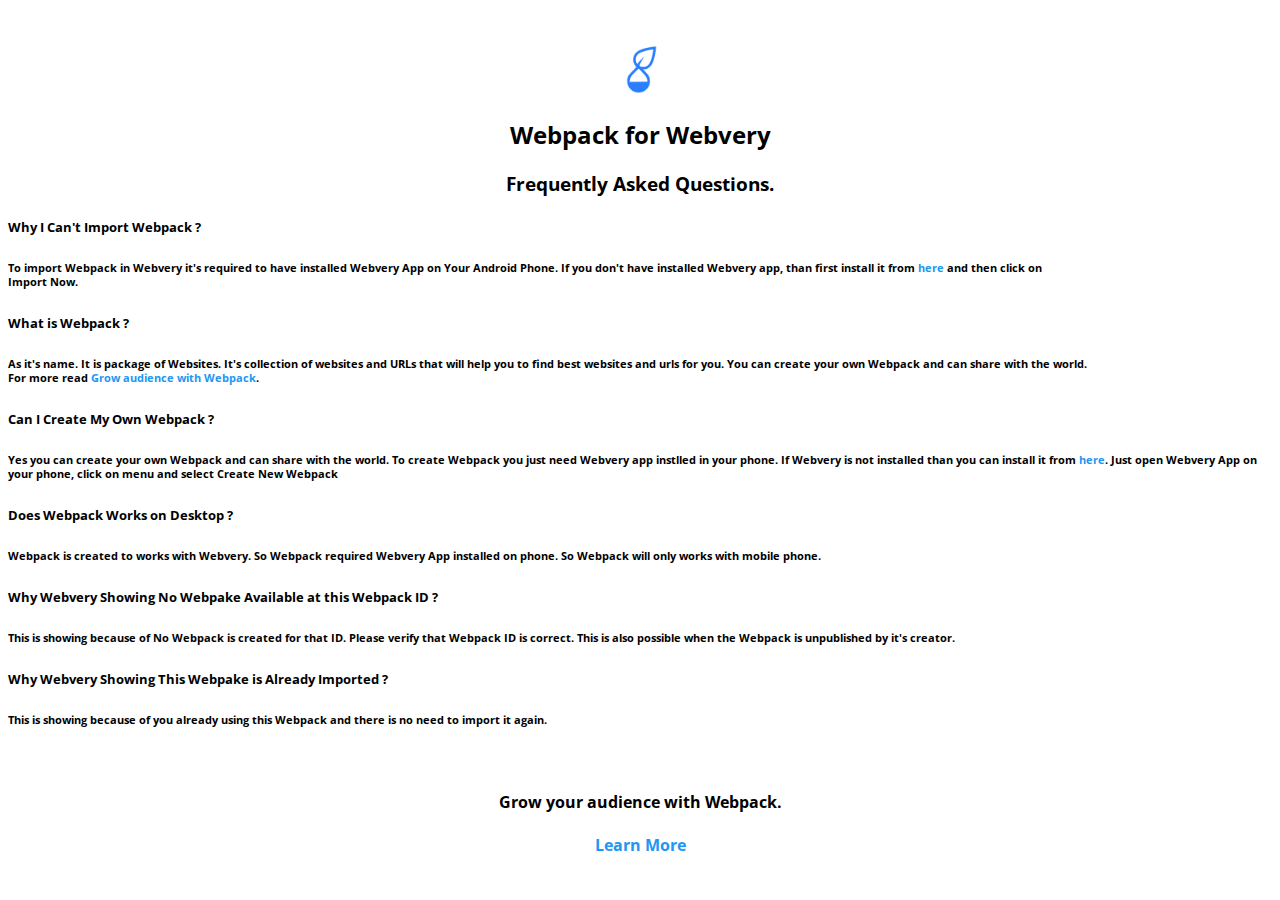
<file: docs/faq.html>
<!DOCTYPE html>
<html lang="en" dir="ltr">
  <head>
    <meta charset="utf-8">
    <title>Webpack FAQ</title>
    <meta name="viewport" content="width=device-width,minimum-scale=1,initial-scale=1">
     <meta name="Description" content="Webpack Frequently Asked Questions.">
     <link rel="shortcut icon" type="image/png" href="bitmap.png">
     <link href="https://fonts.googleapis.com/css?family=Open+Sans&display=swap" rel="stylesheet">
     <style>
     body {background-color: #FFFFFF;}
     h1 {
      color: #808080;
     }
     h6 {
      font-family: 'Open Sans', sans-serif;
     }
     h2   {color: #000000;
     font-family: 'Open Sans', sans-serif; }
     h3   {
     font-family: 'Open Sans', sans-serif; }
     h4   {
     font-family: 'Open Sans', sans-serif; }
     h5   {
     
     font-family: 'Open Sans', sans-serif; }
      h6   {
     font-family: 'Open Sans', sans-serif; }
     .cb
     {
      background-color: #2196F3;
  color: white!important;
  padding: 14px 25px;
  text-align: center;
  text-decoration: none;
  display: inline-block;
  font-family: 'Open Sans', sans-serif;
  font-size:22px;
     }
     a:link, a:visited {
   text-decoration: none;
  color:#2196F3;
  font-family: 'Open Sans', sans-serif;

}

a:hover, a:active {
   text-decoration: none;
  color: #2196F3;
  font-family: 'Open Sans', sans-serif;

}
     </style>
  </head>
  <body>
    <center>
      <br /><br /><img src="bitmap.png" width="50" height="50">
      <h2>Webpack for Webvery</h2>
     <h3>Frequently Asked Questions.</h3>
   </center>
     <h5>Why I Can't Import Webpack ?</h5>
     <h6>To import Webpack in Webvery it's required to have installed Webvery App on Your Android Phone. If you don't have installed Webvery app, than first install it from <a href="https://play.google.com/store/apps/details?id=sdm.apps.webvery">here</a> and then click on <br>Import Now.</h6>
     <h5>What is Webpack ?</h5>
     <h6>As it's name. It is package of Websites. It's collection of websites and URLs that will help you to find best websites and urls for you. You can create your own Webpack and can share with the world.<br/>For more read <a href="index.html">Grow audience with Webpack</a>.</h6>
     <h5>Can I Create My Own Webpack ?</h5>
     <h6>Yes you can create your own Webpack and can share with the world. To create Webpack you just need Webvery app instlled in your phone. If Webvery is not installed than you can install it from <a href="https://play.google.com/store/apps/details?id=sdm.apps.webvery">here</a>. Just open Webvery App on your phone, click on menu and select Create New Webpack</h6>
     <h5>Does Webpack Works on Desktop ?</h5>
     <h6>Webpack is created to works with Webvery. So Webpack required Webvery App installed on phone. So Webpack will only works with mobile phone.</h6>
     <h5>Why Webvery Showing No Webpake Available at this Webpack ID ?</h5>
     <h6>This is showing because of No Webpack is created for that ID. Please verify that Webpack ID is correct. This is also possible when the Webpack is unpublished by it's creator.</h6>
<h5>Why Webvery Showing This Webpake is Already Imported ?</h5>
     <h6>This is showing because of you already using this Webpack and there is no need to import it again.</h6>
<br/>
<center>
      <h4>Grow your audience with Webpack.</h4>
      <h4><a href="index.html">Learn More</a></h4>
     </center>
  </body>
</html>
</file>
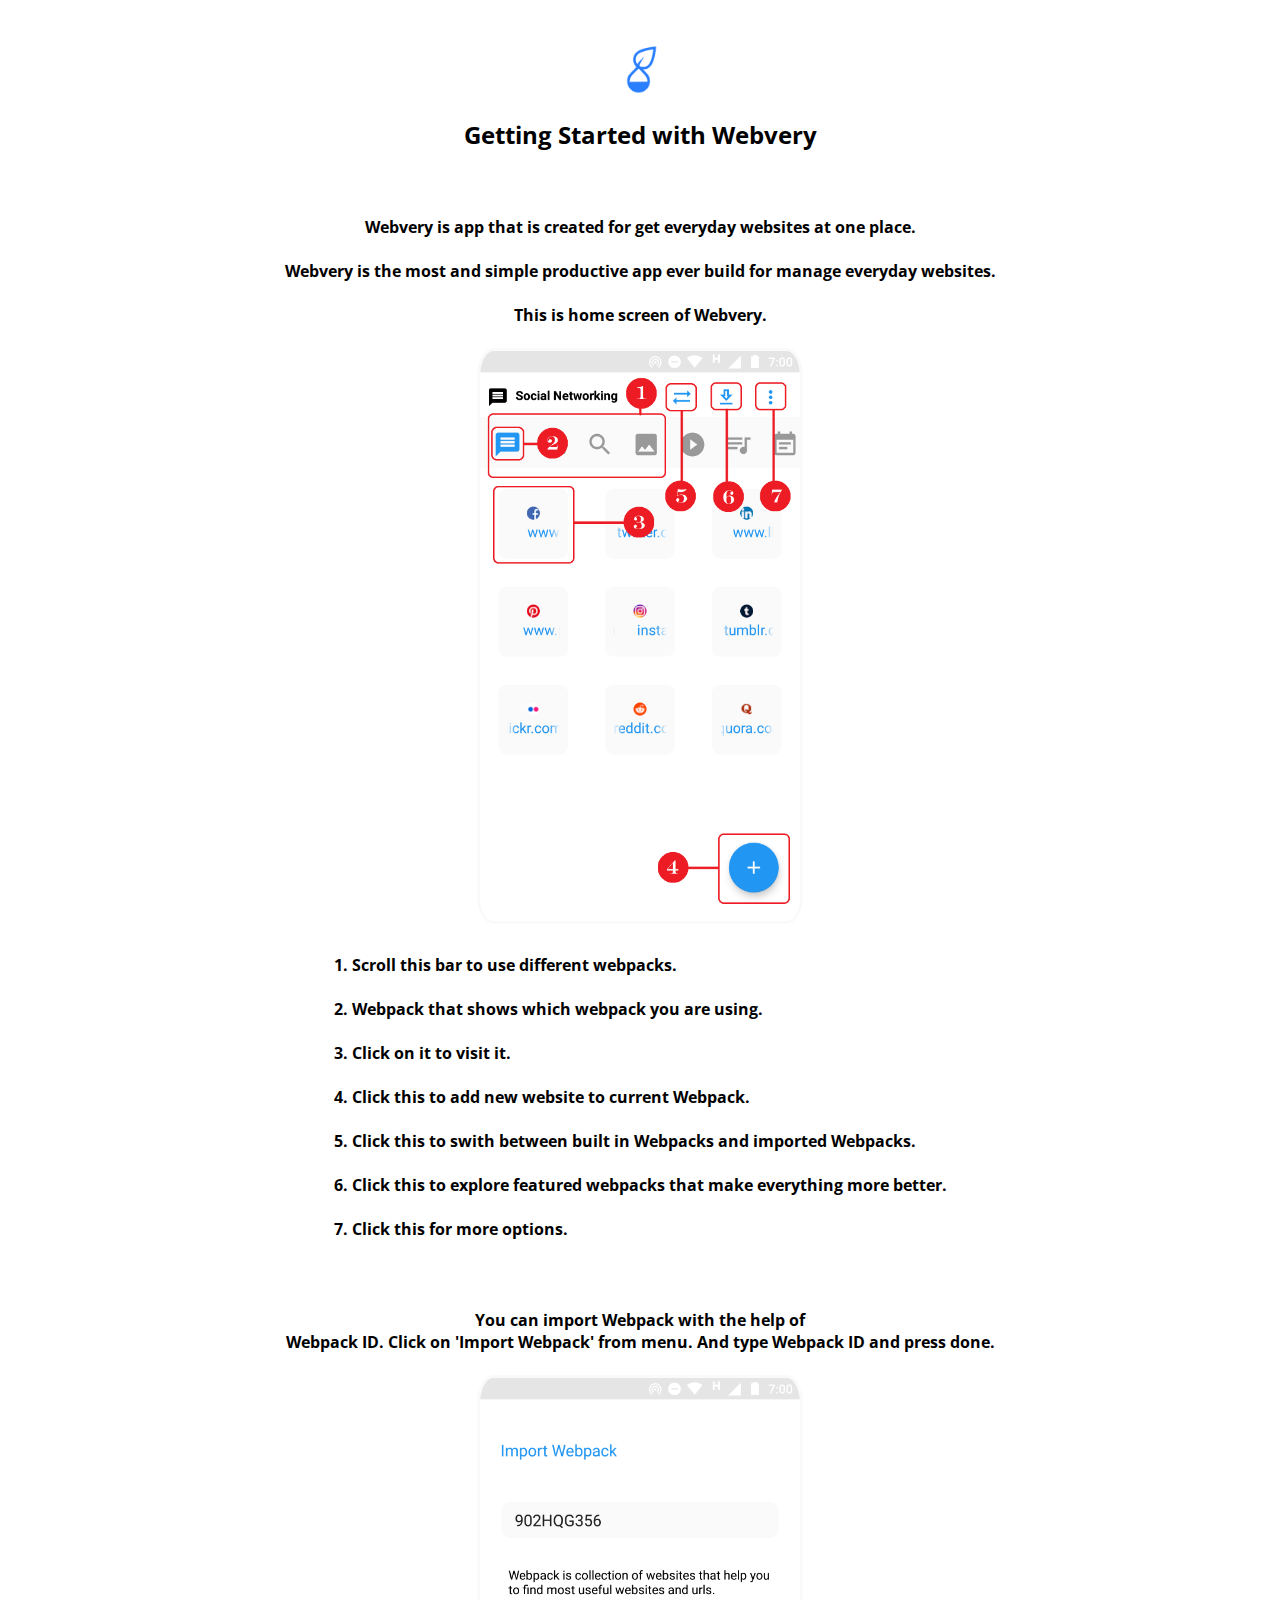
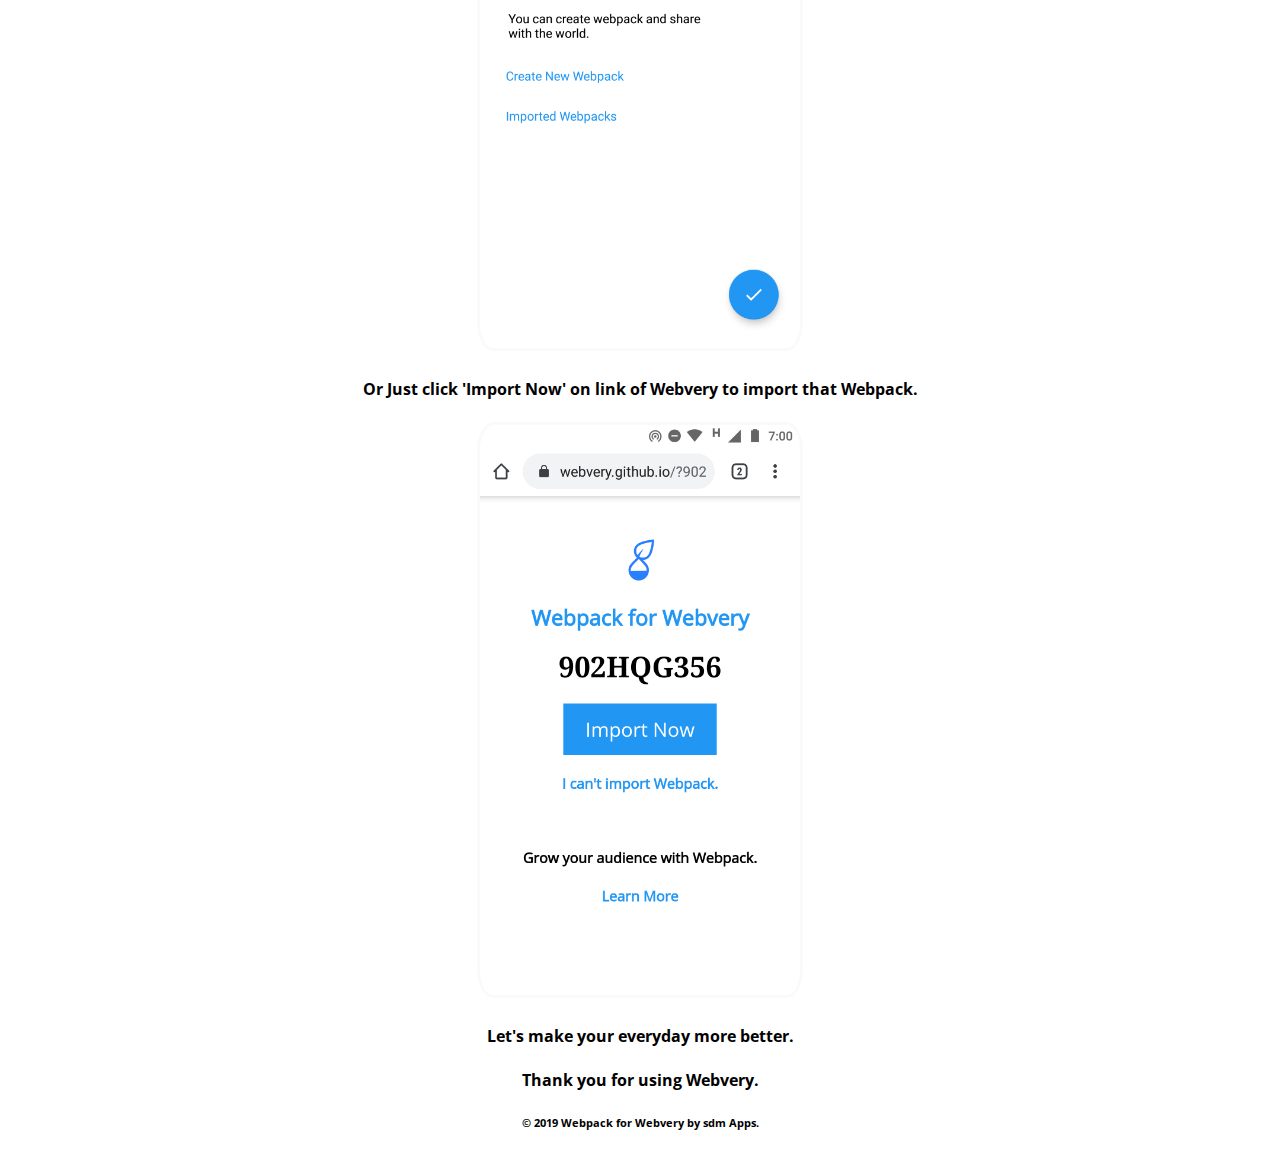
<file: docs/getting-started.html>
<!DOCTYPE html>
<html lang="en" dir="ltr">
  <head>
    <meta charset="utf-8">
    <title>Getting Started with Webvery</title>
    <meta name="viewport" content="width=device-width,minimum-scale=1,initial-scale=1">
     <meta name="Description" content="Getting Started with Webvery.">
     <link rel="shortcut icon" type="image/png" href="bitmap.png">
     <link href="https://fonts.googleapis.com/css?family=Open+Sans&display=swap" rel="stylesheet">
     <style>
     body {background-color: #FFFFFF;}
     h1 {
      color: #808080;
     }
     h6 {
      font-family: 'Open Sans', sans-serif;
     }
     h2   {color: #000000;
     font-family: 'Open Sans', sans-serif; }
     h3   {
     font-family: 'Open Sans', sans-serif; }
     h4   {
     font-family: 'Open Sans', sans-serif; }
     h5   {
     
     font-family: 'Open Sans', sans-serif; }
      h6   {
     font-family: 'Open Sans', sans-serif; }
     .cb
     {
      background-color: #2196F3;
  color: white!important;
  padding: 14px 25px;
  text-align: center;
  text-decoration: none;
  display: inline-block;
  font-family: 'Open Sans', sans-serif;
  font-size:22px;
     }
     a:link, a:visited {
   text-decoration: none;
  color:#2196F3;
  font-family: 'Open Sans', sans-serif;

}
img
{
  border-color: #FAFAFA;
  border-radius: 5%;
        overflow: hidden;
        -ms-flex: 1;
}

a:hover, a:active {
   text-decoration: none;
  color: #2196F3;
  font-family: 'Open Sans', sans-serif;

}
     </style>
  </head>
  <body>
    <center>
      <br /><br /><img src="bitmap.png" width="50" height="50">
      <h2>Getting Started with Webvery</h2>
       <h4>
       <br/><br/>
         Webvery is app that is created for get everyday websites at one place.<br/><br/>Webvery is the most and simple productive app ever build for manage everyday websites.<br/><br/>
         This is home screen of Webvery.<br/><br/>
        <img border="3" src="images/start/home.png" width="320" height="570"><br /><br />
        <table>
          <tr>
            <td>
         1. Scroll this bar to use different webpacks.<br/><br/>
         2. Webpack that shows which webpack you are using.<br/><br/>
         3. Click on it to visit it.<br/><br/>
         4. Click this to add new website to current Webpack. <br/><br/>
         5. Click this to swith between built in Webpacks and imported Webpacks.<br/><br/>
         6. Click this to explore featured webpacks that make everything more better.<br/><br/>
         7. Click this for more options.<br/><br/>
       </td>
       </tr>
         </table>
        <br/><br/>
        You can import Webpack with the help of <br/> Webpack ID. Click on 'Import Webpack' from menu. And type Webpack ID and press done.<br/><br/>
        <img border="3" src="images/start/import.png" width="320" height="570"><br /><br />

        Or Just click 'Import Now' on link of Webvery to import that Webpack.<br/><br/>
        <img border="3" src="images/start/webpack.png" width="320" height="570"><br /><br />
        Let's make your everyday more better.<br/><br/>
        Thank you for using Webvery.
      </h4>
       <h6>&copy; 2019 Webpack for Webvery by sdm Apps.</h6>
      </center>
     
  </body>
</html>
</file>
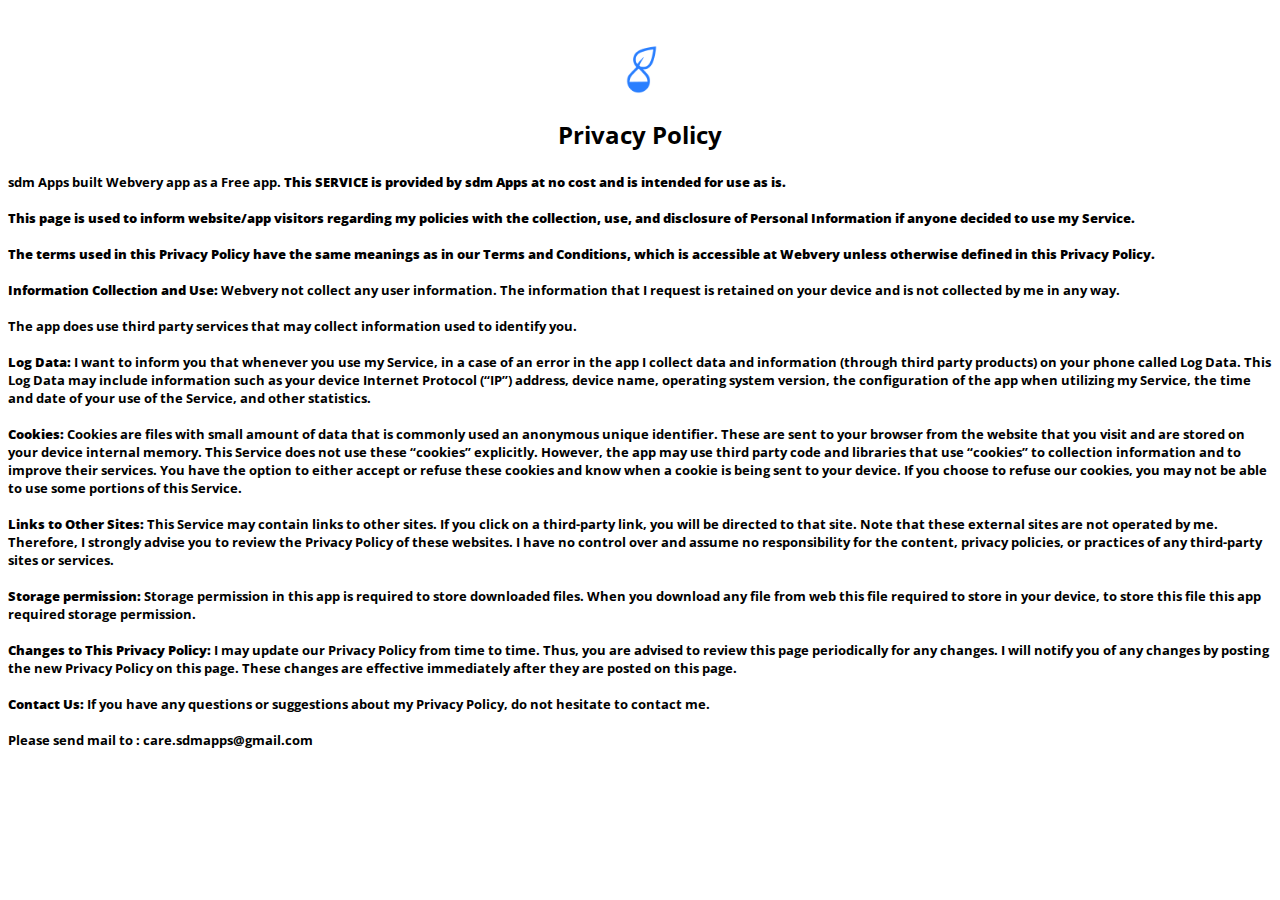
<file: docs/privacy.html>
<!DOCTYPE html>
<html lang="en">
<head>
    <meta charset="utf-8">
    <title>Privacy policy for Webvery</title>
    <link rel="canonical" href="">
    <meta name="viewport" content="width=device-width,minimum-scale=1,initial-scale=1">
    <meta name="Description" content="Privacy policy for Webvery.">
     <link rel="shortcut icon" type="image/png" href="bitmap.png">
    <link href="https://fonts.googleapis.com/css?family=Open+Sans&display=swap" rel="stylesheet">
     <style>
     body {background-color: #FFFFFF;}
     h1 {
      color: #808080;
     }
     h6 {
      color: #808080;
      font-family: 'Open Sans', sans-serif;
     }
     h2   {color: #000000;
     font-family: 'Open Sans', sans-serif; }
     h3   {
     font-family: 'Open Sans', sans-serif; }
     h4   {
     font-family: 'Open Sans', sans-serif; }
     h5   {
     font-family: 'Open Sans', sans-serif; }
      h6   {
     font-family: 'Open Sans', sans-serif; }
     .cb
     {
    
      background-color: #2196F3;
  color: white!important;
  padding: 14px 25px;
  text-align: center;
  text-decoration: none;
  display: inline-block;
  font-family: 'Open Sans', sans-serif;
  font-size:22px;
     }
     a:link, a:visited {
   text-decoration: none;
  color:#2196F3;
  font-family: 'Open Sans', sans-serif;

}

a:hover, a:active {
   text-decoration: none;
  color: #2196F3;
  font-family: 'Open Sans', sans-serif;

}
     </style>
</head>
<body>
    <center>
    <br /><br /><img src="bitmap.png" width="50" height="50">
<h2>Privacy Policy</h2>
</center>
<h5>
sdm Apps built Webvery app as a Free app. <b>This SERVICE is provided by sdm Apps at no cost and is intended for use as is.</b>
    <br/><br/>
    <b>This page is used to inform website/app visitors regarding my policies with the collection, use, and disclosure of Personal Information if anyone decided to use my Service.
    <br/><br/>
    The terms used in this Privacy Policy have the same meanings as in our Terms and Conditions, which is accessible at Webvery unless otherwise defined in this Privacy Policy.
    </b><br/><br/>
<b>Information Collection and Use:</b>
    Webvery not collect any user information. The information that I request is retained on your device and is not collected by me in any way.
    <br/><br/>
    The app does use third party services that may collect information used to identify you.
    <br/><br/>
<b>Log Data:</b>
    I want to inform you that whenever you use my Service, in a case of an error in the app I collect data and information (through third party products) on your phone called Log Data. This Log Data may include information such as your device Internet Protocol (“IP”) address, device name, operating system version, the configuration of the app when utilizing my Service, the time and date of your use of the Service, and other statistics.
    <br/><br/>
<b>Cookies:</b>
    Cookies are files with small amount of data that is commonly used an anonymous unique identifier. These are sent to your browser from the website that you visit and are stored on your device internal memory.
    This Service does not use these “cookies” explicitly. However, the app may use third party code and libraries that use “cookies” to collection information and to improve their services. You have the option to either accept or refuse these cookies and know when a cookie is being sent to your device. If you choose to refuse our cookies, you may not be able to use some portions of this Service.
    <br/><br/>
<b>Links to Other Sites:</b>
    This Service may contain links to other sites. If you click on a third-party link, you will be directed to that site. Note that these external sites are not operated by me. Therefore, I strongly advise you to review the Privacy Policy of these websites. I have no control over and assume no responsibility for the content, privacy policies, or practices of any third-party sites or services.
    <br/><br/>
<b>Storage permission:</b>
    Storage permission in this app is required to store downloaded files. When you download any file from web this file required to store in your device, to store this file this app required storage permission.
    <br/><br/>
<b>Changes to This Privacy Policy:</b>
    I may update our Privacy Policy from time to time. Thus, you are advised to review this page periodically for any changes. I will notify you of any changes by posting the new Privacy Policy on this page. These changes are effective immediately after they are posted on this page.
    <br/><br/>
<b>Contact Us:</b>
    If you have any questions or suggestions about my Privacy Policy, do not hesitate to contact me.
    <br/><br/>
    Please send mail to : care.sdmapps@gmail.com
</h5>
</body>
</html>
</file>
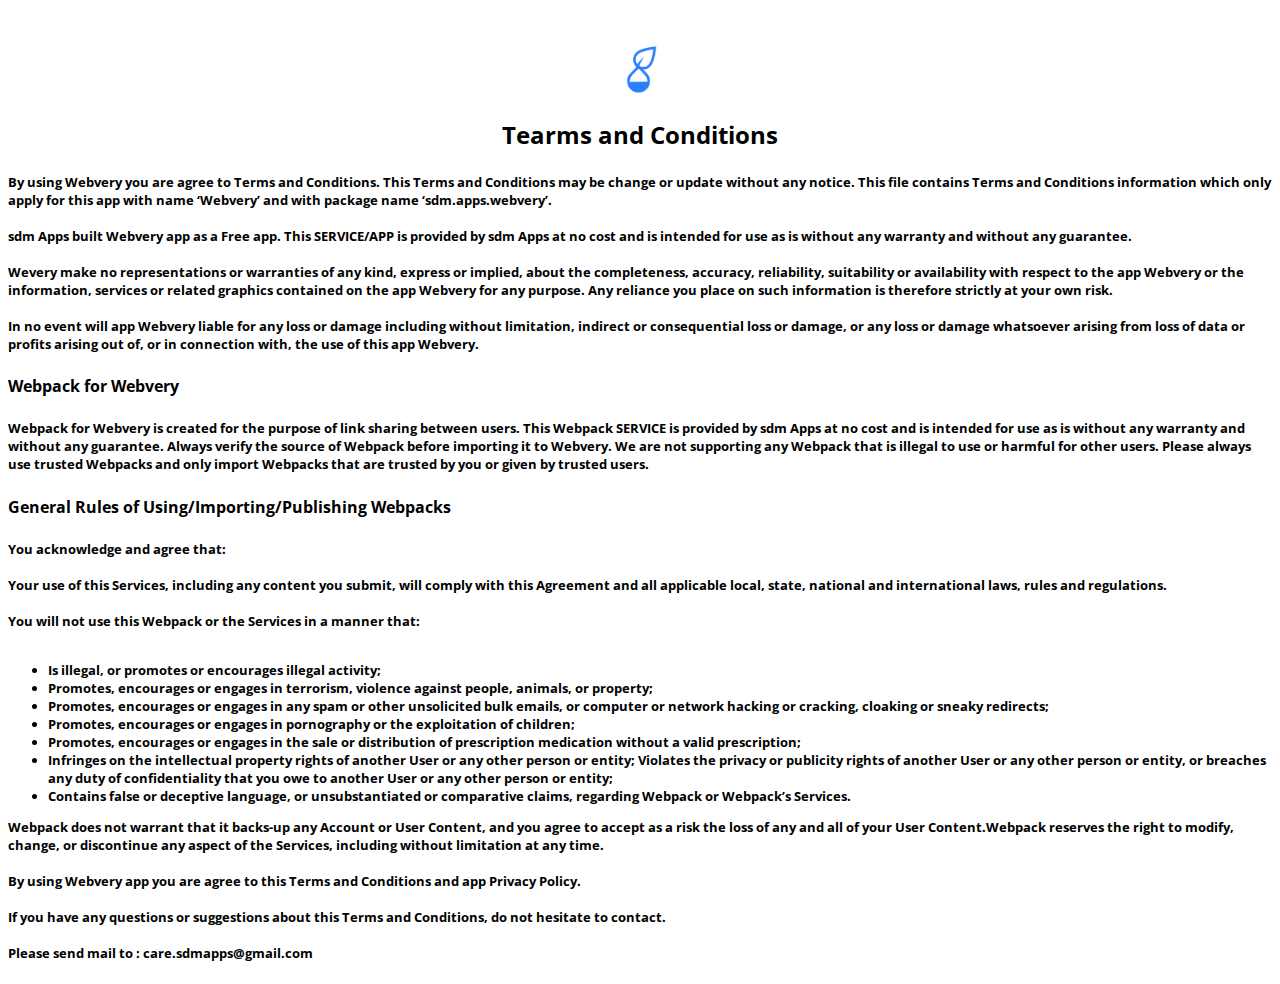
<file: docs/terms.html>
<!DOCTYPE html>
<html lang="en">
<head>
    <meta charset="utf-8">
    <title>Terms and Conditions for Webvery.</title>
    <link rel="canonical" href="">
    <meta name="viewport" content="width=device-width,minimum-scale=1,initial-scale=1">
    <link rel="shortcut icon" type="image/png" href="bitmap.png">
    <meta name="Description" content="Terms and Conditions for Webvery.">
    <link href="https://fonts.googleapis.com/css?family=Open+Sans&display=swap" rel="stylesheet">
     <style>
     body {background-color: #FFFFFF;}
     h1 {
      color: #808080;
     }
     h6 {
      color: #808080;
      font-family: 'Open Sans', sans-serif;
     }
     h2   {color: #000000;
     font-family: 'Open Sans', sans-serif; }
     h3   {
     font-family: 'Open Sans', sans-serif; }
     h4   {
     font-family: 'Open Sans', sans-serif; }
     h5   {
     font-family: 'Open Sans', sans-serif; }
      h6   {
     font-family: 'Open Sans', sans-serif; }
     .cb
     {
    
      background-color: #2196F3;
  color: white!important;
  padding: 14px 25px;
  text-align: center;
  text-decoration: none;
  display: inline-block;
  font-family: 'Open Sans', sans-serif;
  font-size:22px;
     }
     a:link, a:visited {
   text-decoration: none;
  color:#2196F3;
  font-family: 'Open Sans', sans-serif;

}

a:hover, a:active {
   text-decoration: none;
  color: #2196F3;
  font-family: 'Open Sans', sans-serif;

}
     </style>
</head>
<body>
	<center>
 <br /><br /><img src="bitmap.png" width="50" height="50">
      <h2>Tearms and Conditions</h2>
      </center>
<h5>By using Webvery you are agree to Terms and Conditions. This Terms and Conditions may be change or update without any notice.
This file contains Terms and Conditions information which only apply for this app with name ‘Webvery’ and with package name ‘sdm.apps.webvery’.
<br><br>
sdm Apps built Webvery app as a Free app. This SERVICE/APP is provided by sdm Apps at no cost and is intended for use as is without any warranty and without any guarantee.
<br/><br/>
Wevery make no representations or warranties of any kind, express or implied, about the completeness, accuracy, reliability, suitability or availability with respect to the app Webvery or the information, services or related graphics contained on the app Webvery for any purpose. Any reliance you place on such information is therefore strictly at your own risk.
<br/><br/>
In no event will app Webvery liable for any loss or damage including without limitation, indirect or consequential loss or damage, or any loss or damage whatsoever arising from loss of data or profits arising out of, or in connection with, the use of this app Webvery.
<br/>
</h5>
<h4>Webpack for Webvery</h4>
<h5>
 Webpack for Webvery is created for the purpose of link sharing between users.
 This Webpack SERVICE is provided by sdm Apps at no cost and is intended for use as is without any warranty and without any guarantee. Always verify the source of Webpack before importing it to Webvery. We are not supporting any Webpack that is illegal to use or harmful for other users. Please always use trusted Webpacks and only import Webpacks that are trusted by you or given by trusted users.
</h5>
 	<h4>General Rules of Using/Importing/Publishing Webpacks</h4>
 	<h5>
You acknowledge and agree that:
<br/><br/>Your use of this Services, including any content you submit, will comply with this Agreement and all applicable local, state, national and international laws, rules and regulations.
<br/><br/>You will not use this Webpack or the Services in a manner that:
<br/><br/>
<ul>
	<li>Is illegal, or promotes or encourages illegal activity;</li>
	<li>
Promotes, encourages or engages in terrorism, violence against people, animals, or property;
</li>
<li>
Promotes, encourages or engages in any spam or other unsolicited bulk emails, or computer or network hacking or cracking, cloaking or sneaky redirects;</li>
<li>
Promotes, encourages or engages in pornography or the exploitation of children;</li>
<li>
Promotes, encourages or engages in the sale or distribution of prescription medication without a valid prescription;</li>
<li>
Infringes on the intellectual property rights of another User or any other person or entity;
Violates the privacy or publicity rights of another User or any other person or entity, or breaches any duty of confidentiality that you owe to another User or any other person or entity;</li>
<li>
Contains false or deceptive language, or unsubstantiated or comparative claims, regarding Webpack or Webpack’s Services.</li>
</ul>
Webpack does not warrant that it backs-up any Account or User Content, and you agree to accept as a risk the loss of any and all of your User Content.Webpack reserves the right to modify, change, or discontinue any aspect of the Services, including without limitation at any time.
<br/><br/>
By using Webvery app you are agree to this Terms and Conditions and app Privacy Policy.
<br/><br/>
If you have any questions or suggestions about this Terms and Conditions, do not hesitate to contact.
<br/><br/>
Please send mail to : care.sdmapps@gmail.com
</h5>
</body>
</html>
</file>
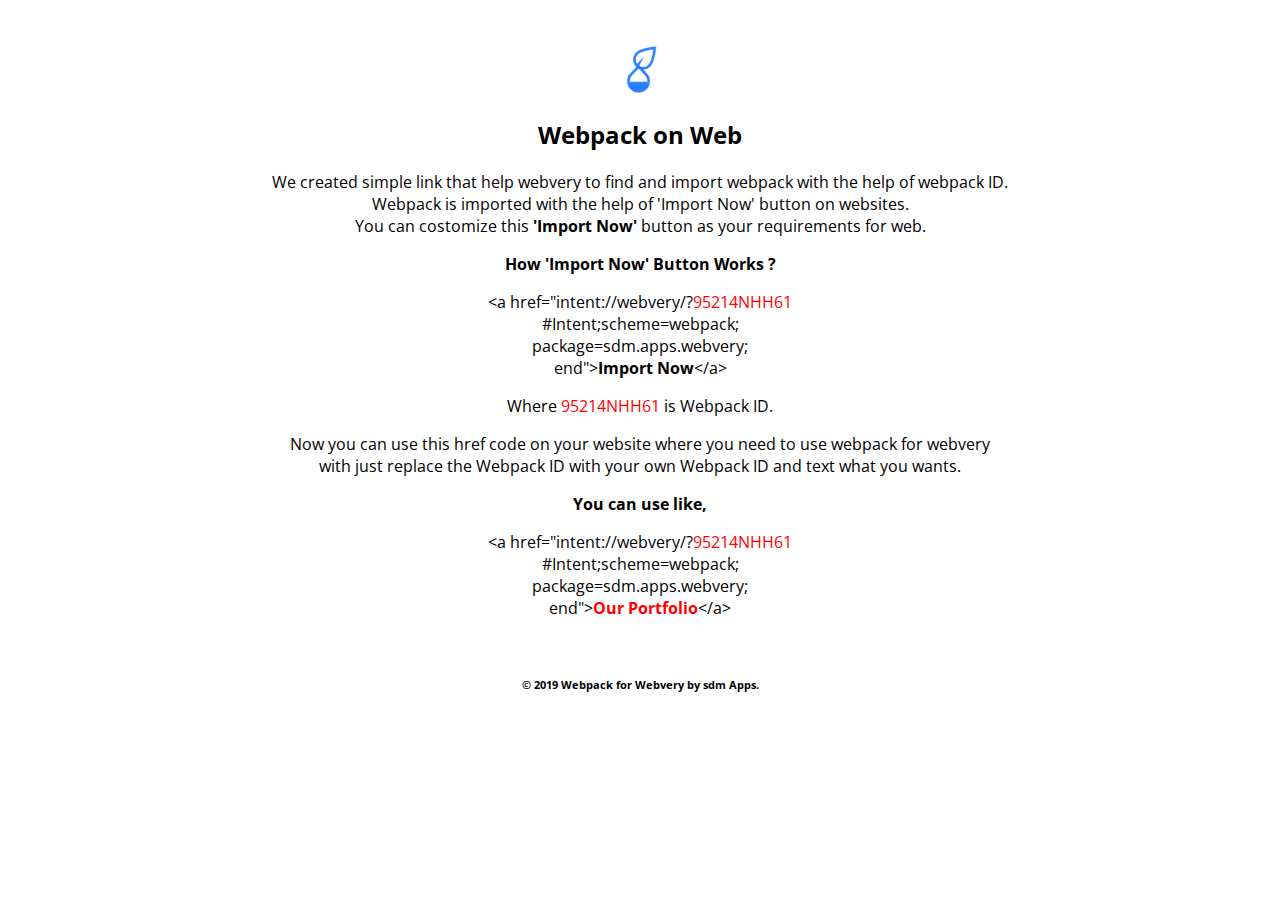
<file: docs/webpack-on-web.html>
<!DOCTYPE html>
<html lang="en" dir="ltr">
  <head>
    <meta charset="utf-8">
    <title>Webpack on Web</title>
    <meta name="viewport" content="width=device-width,minimum-scale=1,initial-scale=1">
     <meta name="Description" content="Webpack on Web.">
     <link rel="shortcut icon" type="image/png" href="bitmap.png">
     <link href="https://fonts.googleapis.com/css?family=Open+Sans&display=swap" rel="stylesheet">
     <style>
     body {background-color: #FFFFFF;}
     h1 {
      color: #808080;
     }
     h6 {
      font-family: 'Open Sans', sans-serif;
     }
     h2,p   {color: #000000;
     font-family: 'Open Sans', sans-serif; }
     h3   {
     font-family: 'Open Sans', sans-serif; }
     h4   {
     font-family: 'Open Sans', sans-serif; }
     h5   {
     
     font-family: 'Open Sans', sans-serif; }
      h6   {
     font-family: 'Open Sans', sans-serif; }
     .cb
     {
      background-color: #2196F3;
  color: white!important;
  padding: 14px 25px;
  text-align: center;
  text-decoration: none;
  display: inline-block;
  font-family: 'Open Sans', sans-serif;
  font-size:22px;
     }
     a:link, a:visited {
   text-decoration: none;
  color:#2196F3;
  font-family: 'Open Sans', sans-serif;

}

a:hover, a:active {
   text-decoration: none;
  color: #2196F3;
  font-family: 'Open Sans', sans-serif;

}
     </style>
  </head>
  <body>
    <center>
      <br /><br /><img src="bitmap.png" width="50" height="50">
      <h2>Webpack on Web</h2>
     <p>We created simple link that help webvery to find and import webpack with the help of webpack ID.<br/>Webpack is imported with the help of 'Import Now' button on websites. <br/>You can costomize this <b>'Import Now'</b> button as your requirements for web.</p>
<b><p>How 'Import Now' Button Works ?</p></b>
     <p>&lt;a href="intent://webvery/?<font color="red">95214NHH61</font><br/>#Intent;scheme=webpack;<br/>package=sdm.apps.webvery;<br/>end"&gt;<b>Import Now</b>&lt;/a&gt;</p>

    <p>Where <font color="red">95214NHH61</font> is Webpack ID.</p>

    <p>Now you can use this href code on your website where you need to use webpack for webvery<br/>with just replace the Webpack ID with your own Webpack ID and text what you wants.</p>

    <b><p>You can use like,</p></b>
  <p>&lt;a href="intent://webvery/?<font color="red">95214NHH61</font><br/>#Intent;scheme=webpack;<br/>package=sdm.apps.webvery;<br/>end"&gt;<b><font color="red">Our Portfolio</font></b>&lt;/a&gt;</p>
<br/>
 <h6>&copy; 2019 Webpack for Webvery by sdm Apps.</h6>
   </center>

  </body>
</html>
</file>
<file: docs/assets/css/noscript.css>
/*
	Solid State by HTML5 UP
	html5up.net | @ajlkn
	Free for personal and commercial use under the CCA 3.0 license (html5up.net/license)
*/

/* Banner */

	body.is-preload #banner .logo {
		-moz-transform: none;
		-webkit-transform: none;
		-ms-transform: none;
		transform: none;
		opacity: 1;
	}

	body.is-preload #banner h2 {
		opacity: 1;
		-moz-transform: none;
		-webkit-transform: none;
		-ms-transform: none;
		transform: none;
		-moz-filter: none;
		-webkit-filter: none;
		-ms-filter: none;
		filter: none;
	}

	body.is-preload #banner p {
		opacity: 01;
		-moz-transform: none;
		-webkit-transform: none;
		-ms-transform: none;
		transform: none;
		-moz-filter: none;
		-webkit-filter: none;
		-ms-filter: none;
		filter: none;
	}
</file>
<file: docs/assets/css/main.css>
@import url(fontawesome-all.min.css);
@import url("https://fonts.googleapis.com/css?family=Raleway:200,700|Source+Sans+Pro:300,600,300italic,600italic");

/*
	Solid State by HTML5 UP
	html5up.net | @ajlkn
	Free for personal and commercial use under the CCA 3.0 license (html5up.net/license)
*/

html, body, div, span, applet, object,
iframe, h1, h2, h3, h4, h5, h6, p, blockquote,
pre, a, abbr, acronym, address, big, cite,
code, del, dfn, em, img, ins, kbd, q, s, samp,
small, strike, strong, sub, sup, tt, var, b,
u, i, center, dl, dt, dd, ol, ul, li, fieldset,
form, label, legend, table, caption, tbody,
tfoot, thead, tr, th, td, article, aside,
canvas, details, embed, figure, figcaption,
footer, header, hgroup, menu, nav, output, ruby,
section, summary, time, mark, audio, video {
	margin: 0;
	padding: 0;
	border: 0;
	font-size: 100%;
	font: inherit;
	vertical-align: baseline;}

article, aside, details, figcaption, figure,
footer, header, hgroup, menu, nav, section {
	display: block;}

body {
	line-height: 1;
}

ol, ul {
	list-style: none;
}

blockquote, q {
	quotes: none;
}

	blockquote:before, blockquote:after, q:before, q:after {
		content: '';
		content: none;
	}

table {
	border-collapse: collapse;
	border-spacing: 0;
}

body {
	-webkit-text-size-adjust: none;
}

mark {
	background-color: transparent;
	color: inherit;
}

input::-moz-focus-inner {
	border: 0;
	padding: 0;
}

input, select, textarea {
	-moz-appearance: none;
	-webkit-appearance: none;
	-ms-appearance: none;
	appearance: none;
}

/* Basic */

	@-ms-viewport {
		width: device-width;
	}

	body {
		-ms-overflow-style: scrollbar;
	}

	@media screen and (max-width: 480px) {

		html, body {
			min-width: 320px;
		}

	}

	html {
		box-sizing: border-box;
	}

	*, *:before, *:after {
		box-sizing: inherit;
	}

	body {
		background-color: #ffffff;
		background-image: linear-gradient(to top, rgba(255, 255, 255, 0.8), rgba(255, 255, 255, 0.8)), url("");
		background-size: auto,
 cover;
		background-attachment: fixed,
 fixed;
		background-position: center,
 center;
	}

		body.is-preload *, body.is-preload *:before, body.is-preload *:after {
			-moz-animation: none !important;
			-webkit-animation: none !important;
			-ms-animation: none !important;
			animation: none !important;
			-moz-transition: none !important;
			-webkit-transition: none !important;
			-ms-transition: none !important;
			transition: none !important;
		}

/* Type */

	body, input, select, textarea {
		color: #ffffff;
		font-family: "Source Sans Pro", Helvetica, sans-serif;
		font-size: 16.5pt;
		font-weight: 300;
		line-height: 1.65;
	}

		@media screen and (max-width: 1680px) {

			body, input, select, textarea {
				font-size: 13pt;
			}

		}

		@media screen and (max-width: 1280px) {

			body, input, select, textarea {
				font-size: 12pt;
			}

		}

		@media screen and (max-width: 980px) {

			body, input, select, textarea {
				font-size: 12pt;
			}

		}

		@media screen and (max-width: 736px) {

			body, input, select, textarea {
				font-size: 12pt;
			}

		}

		@media screen and (max-width: 480px) {

			body, input, select, textarea {
				font-size: 12pt;
			}

		}

	a {
		-moz-transition: color 0.2s ease-in-out, border-bottom-color 0.2s ease-in-out;
		-webkit-transition: color 0.2s ease-in-out, border-bottom-color 0.2s ease-in-out;
		-ms-transition: color 0.2s ease-in-out, border-bottom-color 0.2s ease-in-out;
		transition: color 0.2s ease-in-out, border-bottom-color 0.2s ease-in-out;
		border-bottom: dotted 1px rgba(255, 255, 255, 0.35);
		color: #ffffff;
		text-decoration: none;
	}

		a:hover {
			border-bottom-color: transparent;
			color: #000000 !important;
		}

		a.special:not(.button) {
			text-decoration: none;
			border-bottom: 0;
			display: block;
			font-family: Raleway, Helvetica, sans-serif;
			font-size: 0.8em;
			font-weight: 700;
			letter-spacing: 0.1em;
			margin: 0 0 2em 0;
			text-transform: uppercase;
		}

			a.special:not(.button):before {
				-moz-osx-font-smoothing: grayscale;
				-webkit-font-smoothing: antialiased;
				display: inline-block;
				font-style: normal;
				font-variant: normal;
				text-rendering: auto;
				line-height: 1;
				text-transform: none !important;
				font-family: 'Font Awesome 5 Free';
				font-weight: 900;
			}

			a.special:not(.button):before {
				-moz-transition: background-color 0.2s ease-in-out;
				-webkit-transition: background-color 0.2s ease-in-out;
				-ms-transition: background-color 0.2s ease-in-out;
				transition: background-color 0.2s ease-in-out;
				border-radius: 100%;
				border: solid 2px rgba(255, 255, 255, 0.125);
				content: '\f105';
				display: inline-block;
				font-size: 1.25em;
				height: 2em;
				line-height: 1.75em;
				margin-right: 0.85em;
				text-align: center;
				text-indent: 0.15em;
				vertical-align: middle;
				width: 2em;
			}

			a.special:not(.button):hover:before {
				background-color: rgba(255, 255, 255, 0.025);
			}

			a.special:not(.button):active:before {
				background-color: rgba(255, 255, 255, 0.075);
			}

	strong, b {
		color: #ffffff;
		font-weight: 600;
	}

	em, i {
		font-style: italic;
	}

	p {
		margin: 0 0 2em 0;
		color: #000000;
	}

	h1, h2, h3, h4, h5, h6 {
		color: #000000;
		font-family: Raleway, Helvetica, sans-serif;
		font-weight: 700;
		letter-spacing: 0.1em;
		margin: 0 0 1em 0;
		text-transform: uppercase;
	}

		h1 a, h2 a, h3 a, h4 a, h5 a, h6 a {
			color: inherit;
			text-decoration: none;
			border-bottom: 0;
		}

		h1 span, h2 span, h3 span, h4 span, h5 span, h6 span {
			font-weight: 200;
		}

		h1.major, h2.major, h3.major, h4.major, h5.major, h6.major {
			color: #ffffff !important;
			padding-bottom: 1em;
			border-bottom: solid 2px rgba(255, 255, 255, 0.125);
		}

	h2 {
		font-size: 1.2em;
	}

	h3 {
		font-size: 0.9em;
	}

	h4 {
		font-size: 0.7em;
	}

	h5 {
		font-size: 0.7em;
	}

	h6 {
		font-size: 0.7em;
	}

	@media screen and (max-width: 736px) {

		h2 {
			font-size: 1em;
		}

		h3 {
			font-size: 0.8em;
		}

	}

	sub {
		font-size: 0.8em;
		position: relative;
		top: 0.5em;
	}

	sup {
		font-size: 0.8em;
		position: relative;
		top: -0.5em;
	}

	blockquote {
		border-left: solid 4px rgba(255, 255, 255, 0.125);
		font-style: italic;
		margin: 0 0 2em 0;
		padding: 0.5em 0 0.5em 2em;
	}

	code {
		background: rgba(255, 255, 255, 0.025);
		border-radius: 5px;
		border: solid 2px rgba(255, 255, 255, 0.125);
		font-family: "Courier New", monospace;
		font-size: 0.9em;
		margin: 0 0.25em;
		padding: 0.25em 0.65em;
	}

	pre {
		-webkit-overflow-scrolling: touch;
		font-family: "Courier New", monospace;
		font-size: 0.9em;
		margin: 0 0 2em 0;
	}

		pre code {
			display: block;
			line-height: 1.75em;
			padding: 1em 1.5em;
			overflow-x: auto;
		}

	hr {
		border: 0;
		border-bottom: solid 2px rgba(255, 255, 255, 0.125);
		margin: 2.5em 0;
	}

		hr.major {
			margin: 4em 0;
		}

	.align-left {
		text-align: left;
	}

	.align-center {
		text-align: center;
	}

	.align-right {
		text-align: right;
	}

/* Row */

	.row {
		display: flex;
		flex-wrap: wrap;
		box-sizing: border-box;
		align-items: stretch;
	}

		.row > * {
			box-sizing: border-box;
		}

		.row.gtr-uniform > * > :last-child {
			margin-bottom: 0;
		}

		.row.aln-left {
			justify-content: flex-start;
		}

		.row.aln-center {
			justify-content: center;
		}

		.row.aln-right {
			justify-content: flex-end;
		}

		.row.aln-top {
			align-items: flex-start;
		}

		.row.aln-middle {
			align-items: center;
		}

		.row.aln-bottom {
			align-items: flex-end;
		}

		.row > .imp {
			order: -1;
		}

		.row > .col-1 {
			width: 8.33333%;
		}

		.row > .off-1 {
			margin-left: 8.33333%;
		}

		.row > .col-2 {
			width: 16.66667%;
		}

		.row > .off-2 {
			margin-left: 16.66667%;
		}

		.row > .col-3 {
			width: 25%;
		}

		.row > .off-3 {
			margin-left: 25%;
		}

		.row > .col-4 {
			width: 33.33333%;
		}

		.row > .off-4 {
			margin-left: 33.33333%;
		}

		.row > .col-5 {
			width: 41.66667%;
		}

		.row > .off-5 {
			margin-left: 41.66667%;
		}

		.row > .col-6 {
			width: 50%;
		}

		.row > .off-6 {
			margin-left: 50%;
		}

		.row > .col-7 {
			width: 58.33333%;
		}

		.row > .off-7 {
			margin-left: 58.33333%;
		}

		.row > .col-8 {
			width: 66.66667%;
		}

		.row > .off-8 {
			margin-left: 66.66667%;
		}

		.row > .col-9 {
			width: 75%;
		}

		.row > .off-9 {
			margin-left: 75%;
		}

		.row > .col-10 {
			width: 83.33333%;
		}

		.row > .off-10 {
			margin-left: 83.33333%;
		}

		.row > .col-11 {
			width: 91.66667%;
		}

		.row > .off-11 {
			margin-left: 91.66667%;
		}

		.row > .col-12 {
			width: 100%;
		}

		.row > .off-12 {
			margin-left: 100%;
		}

		.row.gtr-0 {
			margin-top: 0;
			margin-left: 0em;
		}

			.row.gtr-0 > * {
				padding: 0 0 0 0em;
			}

			.row.gtr-0.gtr-uniform {
				margin-top: 0em;
			}

				.row.gtr-0.gtr-uniform > * {
					padding-top: 0em;
				}

		.row.gtr-25 {
			margin-top: 0;
			margin-left: -0.4375em;
		}

			.row.gtr-25 > * {
				padding: 0 0 0 0.4375em;
			}

			.row.gtr-25.gtr-uniform {
				margin-top: -0.4375em;
			}

				.row.gtr-25.gtr-uniform > * {
					padding-top: 0.4375em;
				}

		.row.gtr-50 {
			margin-top: 0;
			margin-left: -0.875em;
		}

			.row.gtr-50 > * {
				padding: 0 0 0 0.875em;
			}

			.row.gtr-50.gtr-uniform {
				margin-top: -0.875em;
			}

				.row.gtr-50.gtr-uniform > * {
					padding-top: 0.875em;
				}

		.row {
			margin-top: 0;
			margin-left: -1.75em;
		}

			.row > * {
				padding: 0 0 0 1.75em;
			}

			.row.gtr-uniform {
				margin-top: -1.75em;
			}

				.row.gtr-uniform > * {
					padding-top: 1.75em;
				}

		.row.gtr-150 {
			margin-top: 0;
			margin-left: -2.625em;
		}

			.row.gtr-150 > * {
				padding: 0 0 0 2.625em;
			}

			.row.gtr-150.gtr-uniform {
				margin-top: -2.625em;
			}

				.row.gtr-150.gtr-uniform > * {
					padding-top: 2.625em;
				}

		.row.gtr-200 {
			margin-top: 0;
			margin-left: -3.5em;
		}

			.row.gtr-200 > * {
				padding: 0 0 0 3.5em;
			}

			.row.gtr-200.gtr-uniform {
				margin-top: -3.5em;
			}

				.row.gtr-200.gtr-uniform > * {
					padding-top: 3.5em;
				}

		@media screen and (max-width: 1680px) {

			.row {
				display: flex;
				flex-wrap: wrap;
				box-sizing: border-box;
				align-items: stretch;
			}

				.row > * {
					box-sizing: border-box;
				}

				.row.gtr-uniform > * > :last-child {
					margin-bottom: 0;
				}

				.row.aln-left {
					justify-content: flex-start;
				}

				.row.aln-center {
					justify-content: center;
				}

				.row.aln-right {
					justify-content: flex-end;
				}

				.row.aln-top {
					align-items: flex-start;
				}

				.row.aln-middle {
					align-items: center;
				}

				.row.aln-bottom {
					align-items: flex-end;
				}

				.row > .imp-xlarge {
					order: -1;
				}

				.row > .col-1-xlarge {
					width: 8.33333%;
				}

				.row > .off-1-xlarge {
					margin-left: 8.33333%;
				}

				.row > .col-2-xlarge {
					width: 16.66667%;
				}

				.row > .off-2-xlarge {
					margin-left: 16.66667%;
				}

				.row > .col-3-xlarge {
					width: 25%;
				}

				.row > .off-3-xlarge {
					margin-left: 25%;
				}

				.row > .col-4-xlarge {
					width: 33.33333%;
				}

				.row > .off-4-xlarge {
					margin-left: 33.33333%;
				}

				.row > .col-5-xlarge {
					width: 41.66667%;
				}

				.row > .off-5-xlarge {
					margin-left: 41.66667%;
				}

				.row > .col-6-xlarge {
					width: 50%;
				}

				.row > .off-6-xlarge {
					margin-left: 50%;
				}

				.row > .col-7-xlarge {
					width: 58.33333%;
				}

				.row > .off-7-xlarge {
					margin-left: 58.33333%;
				}

				.row > .col-8-xlarge {
					width: 66.66667%;
				}

				.row > .off-8-xlarge {
					margin-left: 66.66667%;
				}

				.row > .col-9-xlarge {
					width: 75%;
				}

				.row > .off-9-xlarge {
					margin-left: 75%;
				}

				.row > .col-10-xlarge {
					width: 83.33333%;
				}

				.row > .off-10-xlarge {
					margin-left: 83.33333%;
				}

				.row > .col-11-xlarge {
					width: 91.66667%;
				}

				.row > .off-11-xlarge {
					margin-left: 91.66667%;
				}

				.row > .col-12-xlarge {
					width: 100%;
				}

				.row > .off-12-xlarge {
					margin-left: 100%;
				}

				.row.gtr-0 {
					margin-top: 0;
					margin-left: 0em;
				}

					.row.gtr-0 > * {
						padding: 0 0 0 0em;
					}

					.row.gtr-0.gtr-uniform {
						margin-top: 0em;
					}

						.row.gtr-0.gtr-uniform > * {
							padding-top: 0em;
						}

				.row.gtr-25 {
					margin-top: 0;
					margin-left: -0.4375em;
				}

					.row.gtr-25 > * {
						padding: 0 0 0 0.4375em;
					}

					.row.gtr-25.gtr-uniform {
						margin-top: -0.4375em;
					}

						.row.gtr-25.gtr-uniform > * {
							padding-top: 0.4375em;
						}

				.row.gtr-50 {
					margin-top: 0;
					margin-left: -0.875em;
				}

					.row.gtr-50 > * {
						padding: 0 0 0 0.875em;
					}

					.row.gtr-50.gtr-uniform {
						margin-top: -0.875em;
					}

						.row.gtr-50.gtr-uniform > * {
							padding-top: 0.875em;
						}

				.row {
					margin-top: 0;
					margin-left: -1.75em;
				}

					.row > * {
						padding: 0 0 0 1.75em;
					}

					.row.gtr-uniform {
						margin-top: -1.75em;
					}

						.row.gtr-uniform > * {
							padding-top: 1.75em;
						}

				.row.gtr-150 {
					margin-top: 0;
					margin-left: -2.625em;
				}

					.row.gtr-150 > * {
						padding: 0 0 0 2.625em;
					}

					.row.gtr-150.gtr-uniform {
						margin-top: -2.625em;
					}

						.row.gtr-150.gtr-uniform > * {
							padding-top: 2.625em;
						}

				.row.gtr-200 {
					margin-top: 0;
					margin-left: -3.5em;
				}

					.row.gtr-200 > * {
						padding: 0 0 0 3.5em;
					}

					.row.gtr-200.gtr-uniform {
						margin-top: -3.5em;
					}

						.row.gtr-200.gtr-uniform > * {
							padding-top: 3.5em;
						}

		}

		@media screen and (max-width: 1280px) {

			.row {
				display: flex;
				flex-wrap: wrap;
				box-sizing: border-box;
				align-items: stretch;
			}

				.row > * {
					box-sizing: border-box;
				}

				.row.gtr-uniform > * > :last-child {
					margin-bottom: 0;
				}

				.row.aln-left {
					justify-content: flex-start;
				}

				.row.aln-center {
					justify-content: center;
				}

				.row.aln-right {
					justify-content: flex-end;
				}

				.row.aln-top {
					align-items: flex-start;
				}

				.row.aln-middle {
					align-items: center;
				}

				.row.aln-bottom {
					align-items: flex-end;
				}

				.row > .imp-large {
					order: -1;
				}

				.row > .col-1-large {
					width: 8.33333%;
				}

				.row > .off-1-large {
					margin-left: 8.33333%;
				}

				.row > .col-2-large {
					width: 16.66667%;
				}

				.row > .off-2-large {
					margin-left: 16.66667%;
				}

				.row > .col-3-large {
					width: 25%;
				}

				.row > .off-3-large {
					margin-left: 25%;
				}

				.row > .col-4-large {
					width: 33.33333%;
				}

				.row > .off-4-large {
					margin-left: 33.33333%;
				}

				.row > .col-5-large {
					width: 41.66667%;
				}

				.row > .off-5-large {
					margin-left: 41.66667%;
				}

				.row > .col-6-large {
					width: 50%;
				}

				.row > .off-6-large {
					margin-left: 50%;
				}

				.row > .col-7-large {
					width: 58.33333%;
				}

				.row > .off-7-large {
					margin-left: 58.33333%;
				}

				.row > .col-8-large {
					width: 66.66667%;
				}

				.row > .off-8-large {
					margin-left: 66.66667%;
				}

				.row > .col-9-large {
					width: 75%;
				}

				.row > .off-9-large {
					margin-left: 75%;
				}

				.row > .col-10-large {
					width: 83.33333%;
				}

				.row > .off-10-large {
					margin-left: 83.33333%;
				}

				.row > .col-11-large {
					width: 91.66667%;
				}

				.row > .off-11-large {
					margin-left: 91.66667%;
				}

				.row > .col-12-large {
					width: 100%;
				}

				.row > .off-12-large {
					margin-left: 100%;
				}

				.row.gtr-0 {
					margin-top: 0;
					margin-left: 0em;
				}

					.row.gtr-0 > * {
						padding: 0 0 0 0em;
					}

					.row.gtr-0.gtr-uniform {
						margin-top: 0em;
					}

						.row.gtr-0.gtr-uniform > * {
							padding-top: 0em;
						}

				.row.gtr-25 {
					margin-top: 0;
					margin-left: -0.4375em;
				}

					.row.gtr-25 > * {
						padding: 0 0 0 0.4375em;
					}

					.row.gtr-25.gtr-uniform {
						margin-top: -0.4375em;
					}

						.row.gtr-25.gtr-uniform > * {
							padding-top: 0.4375em;
						}

				.row.gtr-50 {
					margin-top: 0;
					margin-left: -0.875em;
				}

					.row.gtr-50 > * {
						padding: 0 0 0 0.875em;
					}

					.row.gtr-50.gtr-uniform {
						margin-top: -0.875em;
					}

						.row.gtr-50.gtr-uniform > * {
							padding-top: 0.875em;
						}

				.row {
					margin-top: 0;
					margin-left: -1.75em;
				}

					.row > * {
						padding: 0 0 0 1.75em;
					}

					.row.gtr-uniform {
						margin-top: -1.75em;
					}

						.row.gtr-uniform > * {
							padding-top: 1.75em;
						}

				.row.gtr-150 {
					margin-top: 0;
					margin-left: -2.625em;
				}

					.row.gtr-150 > * {
						padding: 0 0 0 2.625em;
					}

					.row.gtr-150.gtr-uniform {
						margin-top: -2.625em;
					}

						.row.gtr-150.gtr-uniform > * {
							padding-top: 2.625em;
						}

				.row.gtr-200 {
					margin-top: 0;
					margin-left: -3.5em;
				}

					.row.gtr-200 > * {
						padding: 0 0 0 3.5em;
					}

					.row.gtr-200.gtr-uniform {
						margin-top: -3.5em;
					}

						.row.gtr-200.gtr-uniform > * {
							padding-top: 3.5em;
						}

		}

		@media screen and (max-width: 980px) {

			.row {
				display: flex;
				flex-wrap: wrap;
				box-sizing: border-box;
				align-items: stretch;
			}

				.row > * {
					box-sizing: border-box;
				}

				.row.gtr-uniform > * > :last-child {
					margin-bottom: 0;
				}

				.row.aln-left {
					justify-content: flex-start;
				}

				.row.aln-center {
					justify-content: center;
				}

				.row.aln-right {
					justify-content: flex-end;
				}

				.row.aln-top {
					align-items: flex-start;
				}

				.row.aln-middle {
					align-items: center;
				}

				.row.aln-bottom {
					align-items: flex-end;
				}

				.row > .imp-medium {
					order: -1;
				}

				.row > .col-1-medium {
					width: 8.33333%;
				}

				.row > .off-1-medium {
					margin-left: 8.33333%;
				}

				.row > .col-2-medium {
					width: 16.66667%;
				}

				.row > .off-2-medium {
					margin-left: 16.66667%;
				}

				.row > .col-3-medium {
					width: 25%;
				}

				.row > .off-3-medium {
					margin-left: 25%;
				}

				.row > .col-4-medium {
					width: 33.33333%;
				}

				.row > .off-4-medium {
					margin-left: 33.33333%;
				}

				.row > .col-5-medium {
					width: 41.66667%;
				}

				.row > .off-5-medium {
					margin-left: 41.66667%;
				}

				.row > .col-6-medium {
					width: 50%;
				}

				.row > .off-6-medium {
					margin-left: 50%;
				}

				.row > .col-7-medium {
					width: 58.33333%;
				}

				.row > .off-7-medium {
					margin-left: 58.33333%;
				}

				.row > .col-8-medium {
					width: 66.66667%;
				}

				.row > .off-8-medium {
					margin-left: 66.66667%;
				}

				.row > .col-9-medium {
					width: 75%;
				}

				.row > .off-9-medium {
					margin-left: 75%;
				}

				.row > .col-10-medium {
					width: 83.33333%;
				}

				.row > .off-10-medium {
					margin-left: 83.33333%;
				}

				.row > .col-11-medium {
					width: 91.66667%;
				}

				.row > .off-11-medium {
					margin-left: 91.66667%;
				}

				.row > .col-12-medium {
					width: 100%;
				}

				.row > .off-12-medium {
					margin-left: 100%;
				}

				.row.gtr-0 {
					margin-top: 0;
					margin-left: 0em;
				}

					.row.gtr-0 > * {
						padding: 0 0 0 0em;
					}

					.row.gtr-0.gtr-uniform {
						margin-top: 0em;
					}

						.row.gtr-0.gtr-uniform > * {
							padding-top: 0em;
						}

				.row.gtr-25 {
					margin-top: 0;
					margin-left: -0.4375em;
				}

					.row.gtr-25 > * {
						padding: 0 0 0 0.4375em;
					}

					.row.gtr-25.gtr-uniform {
						margin-top: -0.4375em;
					}

						.row.gtr-25.gtr-uniform > * {
							padding-top: 0.4375em;
						}

				.row.gtr-50 {
					margin-top: 0;
					margin-left: -0.875em;
				}

					.row.gtr-50 > * {
						padding: 0 0 0 0.875em;
					}

					.row.gtr-50.gtr-uniform {
						margin-top: -0.875em;
					}

						.row.gtr-50.gtr-uniform > * {
							padding-top: 0.875em;
						}

				.row {
					margin-top: 0;
					margin-left: -1.75em;
				}

					.row > * {
						padding: 0 0 0 1.75em;
					}

					.row.gtr-uniform {
						margin-top: -1.75em;
					}

						.row.gtr-uniform > * {
							padding-top: 1.75em;
						}

				.row.gtr-150 {
					margin-top: 0;
					margin-left: -2.625em;
				}

					.row.gtr-150 > * {
						padding: 0 0 0 2.625em;
					}

					.row.gtr-150.gtr-uniform {
						margin-top: -2.625em;
					}

						.row.gtr-150.gtr-uniform > * {
							padding-top: 2.625em;
						}

				.row.gtr-200 {
					margin-top: 0;
					margin-left: -3.5em;
				}

					.row.gtr-200 > * {
						padding: 0 0 0 3.5em;
					}

					.row.gtr-200.gtr-uniform {
						margin-top: -3.5em;
					}

						.row.gtr-200.gtr-uniform > * {
							padding-top: 3.5em;
						}

		}

		@media screen and (max-width: 736px) {

			.row {
				display: flex;
				flex-wrap: wrap;
				box-sizing: border-box;
				align-items: stretch;
			}

				.row > * {
					box-sizing: border-box;
				}

				.row.gtr-uniform > * > :last-child {
					margin-bottom: 0;
				}

				.row.aln-left {
					justify-content: flex-start;
				}

				.row.aln-center {
					justify-content: center;
				}

				.row.aln-right {
					justify-content: flex-end;
				}

				.row.aln-top {
					align-items: flex-start;
				}

				.row.aln-middle {
					align-items: center;
				}

				.row.aln-bottom {
					align-items: flex-end;
				}

				.row > .imp-small {
					order: -1;
				}

				.row > .col-1-small {
					width: 8.33333%;
				}

				.row > .off-1-small {
					margin-left: 8.33333%;
				}

				.row > .col-2-small {
					width: 16.66667%;
				}

				.row > .off-2-small {
					margin-left: 16.66667%;
				}

				.row > .col-3-small {
					width: 25%;
				}

				.row > .off-3-small {
					margin-left: 25%;
				}

				.row > .col-4-small {
					width: 33.33333%;
				}

				.row > .off-4-small {
					margin-left: 33.33333%;
				}

				.row > .col-5-small {
					width: 41.66667%;
				}

				.row > .off-5-small {
					margin-left: 41.66667%;
				}

				.row > .col-6-small {
					width: 50%;
				}

				.row > .off-6-small {
					margin-left: 50%;
				}

				.row > .col-7-small {
					width: 58.33333%;
				}

				.row > .off-7-small {
					margin-left: 58.33333%;
				}

				.row > .col-8-small {
					width: 66.66667%;
				}

				.row > .off-8-small {
					margin-left: 66.66667%;
				}

				.row > .col-9-small {
					width: 75%;
				}

				.row > .off-9-small {
					margin-left: 75%;
				}

				.row > .col-10-small {
					width: 83.33333%;
				}

				.row > .off-10-small {
					margin-left: 83.33333%;
				}

				.row > .col-11-small {
					width: 91.66667%;
				}

				.row > .off-11-small {
					margin-left: 91.66667%;
				}

				.row > .col-12-small {
					width: 100%;
				}

				.row > .off-12-small {
					margin-left: 100%;
				}

				.row.gtr-0 {
					margin-top: 0;
					margin-left: 0em;
				}

					.row.gtr-0 > * {
						padding: 0 0 0 0em;
					}

					.row.gtr-0.gtr-uniform {
						margin-top: 0em;
					}

						.row.gtr-0.gtr-uniform > * {
							padding-top: 0em;
						}

				.row.gtr-25 {
					margin-top: 0;
					margin-left: -0.3125em;
				}

					.row.gtr-25 > * {
						padding: 0 0 0 0.3125em;
					}

					.row.gtr-25.gtr-uniform {
						margin-top: -0.3125em;
					}

						.row.gtr-25.gtr-uniform > * {
							padding-top: 0.3125em;
						}

				.row.gtr-50 {
					margin-top: 0;
					margin-left: -0.625em;
				}

					.row.gtr-50 > * {
						padding: 0 0 0 0.625em;
					}

					.row.gtr-50.gtr-uniform {
						margin-top: -0.625em;
					}

						.row.gtr-50.gtr-uniform > * {
							padding-top: 0.625em;
						}

				.row {
					margin-top: 0;
					margin-left: -1.25em;
				}

					.row > * {
						padding: 0 0 0 1.25em;
					}

					.row.gtr-uniform {
						margin-top: -1.25em;
					}

						.row.gtr-uniform > * {
							padding-top: 1.25em;
						}

				.row.gtr-150 {
					margin-top: 0;
					margin-left: -1.875em;
				}

					.row.gtr-150 > * {
						padding: 0 0 0 1.875em;
					}

					.row.gtr-150.gtr-uniform {
						margin-top: -1.875em;
					}

						.row.gtr-150.gtr-uniform > * {
							padding-top: 1.875em;
						}

				.row.gtr-200 {
					margin-top: 0;
					margin-left: -2.5em;
				}

					.row.gtr-200 > * {
						padding: 0 0 0 2.5em;
					}

					.row.gtr-200.gtr-uniform {
						margin-top: -2.5em;
					}

						.row.gtr-200.gtr-uniform > * {
							padding-top: 2.5em;
						}

		}

		@media screen and (max-width: 480px) {

			.row {
				display: flex;
				flex-wrap: wrap;
				box-sizing: border-box;
				align-items: stretch;
			}

				.row > * {
					box-sizing: border-box;
				}

				.row.gtr-uniform > * > :last-child {
					margin-bottom: 0;
				}

				.row.aln-left {
					justify-content: flex-start;
				}

				.row.aln-center {
					justify-content: center;
				}

				.row.aln-right {
					justify-content: flex-end;
				}

				.row.aln-top {
					align-items: flex-start;
				}

				.row.aln-middle {
					align-items: center;
				}

				.row.aln-bottom {
					align-items: flex-end;
				}

				.row > .imp-xsmall {
					order: -1;
				}

				.row > .col-1-xsmall {
					width: 8.33333%;
				}

				.row > .off-1-xsmall {
					margin-left: 8.33333%;
				}

				.row > .col-2-xsmall {
					width: 16.66667%;
				}

				.row > .off-2-xsmall {
					margin-left: 16.66667%;
				}

				.row > .col-3-xsmall {
					width: 25%;
				}

				.row > .off-3-xsmall {
					margin-left: 25%;
				}

				.row > .col-4-xsmall {
					width: 33.33333%;
				}

				.row > .off-4-xsmall {
					margin-left: 33.33333%;
				}

				.row > .col-5-xsmall {
					width: 41.66667%;
				}

				.row > .off-5-xsmall {
					margin-left: 41.66667%;
				}

				.row > .col-6-xsmall {
					width: 50%;
				}

				.row > .off-6-xsmall {
					margin-left: 50%;
				}

				.row > .col-7-xsmall {
					width: 58.33333%;
				}

				.row > .off-7-xsmall {
					margin-left: 58.33333%;
				}

				.row > .col-8-xsmall {
					width: 66.66667%;
				}

				.row > .off-8-xsmall {
					margin-left: 66.66667%;
				}

				.row > .col-9-xsmall {
					width: 75%;
				}

				.row > .off-9-xsmall {
					margin-left: 75%;
				}

				.row > .col-10-xsmall {
					width: 83.33333%;
				}

				.row > .off-10-xsmall {
					margin-left: 83.33333%;
				}

				.row > .col-11-xsmall {
					width: 91.66667%;
				}

				.row > .off-11-xsmall {
					margin-left: 91.66667%;
				}

				.row > .col-12-xsmall {
					width: 100%;
				}

				.row > .off-12-xsmall {
					margin-left: 100%;
				}

				.row.gtr-0 {
					margin-top: 0;
					margin-left: 0em;
				}

					.row.gtr-0 > * {
						padding: 0 0 0 0em;
					}

					.row.gtr-0.gtr-uniform {
						margin-top: 0em;
					}

						.row.gtr-0.gtr-uniform > * {
							padding-top: 0em;
						}

				.row.gtr-25 {
					margin-top: 0;
					margin-left: -0.3125em;
				}

					.row.gtr-25 > * {
						padding: 0 0 0 0.3125em;
					}

					.row.gtr-25.gtr-uniform {
						margin-top: -0.3125em;
					}

						.row.gtr-25.gtr-uniform > * {
							padding-top: 0.3125em;
						}

				.row.gtr-50 {
					margin-top: 0;
					margin-left: -0.625em;
				}

					.row.gtr-50 > * {
						padding: 0 0 0 0.625em;
					}

					.row.gtr-50.gtr-uniform {
						margin-top: -0.625em;
					}

						.row.gtr-50.gtr-uniform > * {
							padding-top: 0.625em;
						}

				.row {
					margin-top: 0;
					margin-left: -1.25em;
				}

					.row > * {
						padding: 0 0 0 1.25em;
					}

					.row.gtr-uniform {
						margin-top: -1.25em;
					}

						.row.gtr-uniform > * {
							padding-top: 1.25em;
						}

				.row.gtr-150 {
					margin-top: 0;
					margin-left: -1.875em;
				}

					.row.gtr-150 > * {
						padding: 0 0 0 1.875em;
					}

					.row.gtr-150.gtr-uniform {
						margin-top: -1.875em;
					}

						.row.gtr-150.gtr-uniform > * {
							padding-top: 1.875em;
						}

				.row.gtr-200 {
					margin-top: 0;
					margin-left: -2.5em;
				}

					.row.gtr-200 > * {
						padding: 0 0 0 2.5em;
					}

					.row.gtr-200.gtr-uniform {
						margin-top: -2.5em;
					}

						.row.gtr-200.gtr-uniform > * {
							padding-top: 2.5em;
						}

		}

		@media screen and (max-width: 360px) {

			.row {
				display: flex;
				flex-wrap: wrap;
				box-sizing: border-box;
				align-items: stretch;
			}

				.row > * {
					box-sizing: border-box;
				}

				.row.gtr-uniform > * > :last-child {
					margin-bottom: 0;
				}

				.row.aln-left {
					justify-content: flex-start;
				}

				.row.aln-center {
					justify-content: center;
				}

				.row.aln-right {
					justify-content: flex-end;
				}

				.row.aln-top {
					align-items: flex-start;
				}

				.row.aln-middle {
					align-items: center;
				}

				.row.aln-bottom {
					align-items: flex-end;
				}

				.row > .imp-xxsmall {
					order: -1;
				}

				.row > .col-1-xxsmall {
					width: 8.33333%;
				}

				.row > .off-1-xxsmall {
					margin-left: 8.33333%;
				}

				.row > .col-2-xxsmall {
					width: 16.66667%;
				}

				.row > .off-2-xxsmall {
					margin-left: 16.66667%;
				}

				.row > .col-3-xxsmall {
					width: 25%;
				}

				.row > .off-3-xxsmall {
					margin-left: 25%;
				}

				.row > .col-4-xxsmall {
					width: 33.33333%;
				}

				.row > .off-4-xxsmall {
					margin-left: 33.33333%;
				}

				.row > .col-5-xxsmall {
					width: 41.66667%;
				}

				.row > .off-5-xxsmall {
					margin-left: 41.66667%;
				}

				.row > .col-6-xxsmall {
					width: 50%;
				}

				.row > .off-6-xxsmall {
					margin-left: 50%;
				}

				.row > .col-7-xxsmall {
					width: 58.33333%;
				}

				.row > .off-7-xxsmall {
					margin-left: 58.33333%;
				}

				.row > .col-8-xxsmall {
					width: 66.66667%;
				}

				.row > .off-8-xxsmall {
					margin-left: 66.66667%;
				}

				.row > .col-9-xxsmall {
					width: 75%;
				}

				.row > .off-9-xxsmall {
					margin-left: 75%;
				}

				.row > .col-10-xxsmall {
					width: 83.33333%;
				}

				.row > .off-10-xxsmall {
					margin-left: 83.33333%;
				}

				.row > .col-11-xxsmall {
					width: 91.66667%;
				}

				.row > .off-11-xxsmall {
					margin-left: 91.66667%;
				}

				.row > .col-12-xxsmall {
					width: 100%;
				}

				.row > .off-12-xxsmall {
					margin-left: 100%;
				}

				.row.gtr-0 {
					margin-top: 0;
					margin-left: 0em;
				}

					.row.gtr-0 > * {
						padding: 0 0 0 0em;
					}

					.row.gtr-0.gtr-uniform {
						margin-top: 0em;
					}

						.row.gtr-0.gtr-uniform > * {
							padding-top: 0em;
						}

				.row.gtr-25 {
					margin-top: 0;
					margin-left: -0.3125em;
				}

					.row.gtr-25 > * {
						padding: 0 0 0 0.3125em;
					}

					.row.gtr-25.gtr-uniform {
						margin-top: -0.3125em;
					}

						.row.gtr-25.gtr-uniform > * {
							padding-top: 0.3125em;
						}

				.row.gtr-50 {
					margin-top: 0;
					margin-left: -0.625em;
				}

					.row.gtr-50 > * {
						padding: 0 0 0 0.625em;
					}

					.row.gtr-50.gtr-uniform {
						margin-top: -0.625em;
					}

						.row.gtr-50.gtr-uniform > * {
							padding-top: 0.625em;
						}

				.row {
					margin-top: 0;
					margin-left: -1.25em;
				}

					.row > * {
						padding: 0 0 0 1.25em;
					}

					.row.gtr-uniform {
						margin-top: -1.25em;
					}

						.row.gtr-uniform > * {
							padding-top: 1.25em;
						}

				.row.gtr-150 {
					margin-top: 0;
					margin-left: -1.875em;
				}

					.row.gtr-150 > * {
						padding: 0 0 0 1.875em;
					}

					.row.gtr-150.gtr-uniform {
						margin-top: -1.875em;
					}

						.row.gtr-150.gtr-uniform > * {
							padding-top: 1.875em;
						}

				.row.gtr-200 {
					margin-top: 0;
					margin-left: -2.5em;
				}

					.row.gtr-200 > * {
						padding: 0 0 0 2.5em;
					}

					.row.gtr-200.gtr-uniform {
						margin-top: -2.5em;
					}

						.row.gtr-200.gtr-uniform > * {
							padding-top: 2.5em;
						}

		}

/* Section/Article */

	section.special, article.special {
		text-align: center;
	}

/* Form */

	form {
		margin: 0 0 2em 0;
	}

		form > :last-child {
			margin-bottom: 0;
		}

		form > .fields {
			display: -moz-flex;
			display: -webkit-flex;
			display: -ms-flex;
			display: flex;
			-moz-flex-wrap: wrap;
			-webkit-flex-wrap: wrap;
			-ms-flex-wrap: wrap;
			flex-wrap: wrap;
			width: calc(100% + 3em);
			margin: -1.5em 0 2em -1.5em;
		}

			form > .fields > .field {
				-moz-flex-grow: 0;
				-webkit-flex-grow: 0;
				-ms-flex-grow: 0;
				flex-grow: 0;
				-moz-flex-shrink: 0;
				-webkit-flex-shrink: 0;
				-ms-flex-shrink: 0;
				flex-shrink: 0;
				padding: 1.5em 0 0 1.5em;
				width: calc(100% - 1.5em);
			}

				form > .fields > .field.half {
					width: calc(50% - 0.75em);
				}

				form > .fields > .field.third {
					width: calc(100%/3 - 0.5em);
				}

				form > .fields > .field.quarter {
					width: calc(25% - 0.375em);
				}

		@media screen and (max-width: 480px) {

			form > .fields {
				width: calc(100% + 3em);
				margin: -1.5em 0 2em -1.5em;
			}

				form > .fields > .field {
					padding: 1.5em 0 0 1.5em;
					width: calc(100% - 1.5em);
				}

					form > .fields > .field.half {
						width: calc(100% - 1.5em);
					}

					form > .fields > .field.third {
						width: calc(100% - 1.5em);
					}

					form > .fields > .field.quarter {
						width: calc(100% - 1.5em);
					}

		}

	label {
		color: #ffffff;
		display: block;
		font-family: Raleway, Helvetica, sans-serif;
		font-size: 0.8em;
		font-weight: 700;
		letter-spacing: 0.1em;
		margin: 0 0 0.7em 0;
		text-transform: uppercase;
	}

	input[type="text"],
	input[type="password"],
	input[type="email"],
	input[type="tel"],
	select,
	textarea {
		-moz-appearance: none;
		-webkit-appearance: none;
		-ms-appearance: none;
		appearance: none;
		background: rgba(255, 255, 255, 0.025);
		border-radius: 5px;
		border: none;
		border: solid 2px rgba(255, 255, 255, 0.125);
		color: inherit;
		display: block;
		outline: 0;
		padding: 0 1em;
		text-decoration: none;
		width: 100%;
	}

		input[type="text"]:invalid,
		input[type="password"]:invalid,
		input[type="email"]:invalid,
		input[type="tel"]:invalid,
		select:invalid,
		textarea:invalid {
			box-shadow: none;
		}

		input[type="text"]:focus,
		input[type="password"]:focus,
		input[type="email"]:focus,
		input[type="tel"]:focus,
		select:focus,
		textarea:focus {
			border-color: #5b6ba6;
		}

	select {
		background-image: url("data:image/svg+xml;charset=utf8,%3Csvg xmlns='http://www.w3.org/2000/svg' width='40' height='40' preserveAspectRatio='none' viewBox='0 0 40 40'%3E%3Cpath d='M9.4,12.3l10.4,10.4l10.4-10.4c0.2-0.2,0.5-0.4,0.9-0.4c0.3,0,0.6,0.1,0.9,0.4l3.3,3.3c0.2,0.2,0.4,0.5,0.4,0.9 c0,0.4-0.1,0.6-0.4,0.9L20.7,31.9c-0.2,0.2-0.5,0.4-0.9,0.4c-0.3,0-0.6-0.1-0.9-0.4L4.3,17.3c-0.2-0.2-0.4-0.5-0.4-0.9 c0-0.4,0.1-0.6,0.4-0.9l3.3-3.3c0.2-0.2,0.5-0.4,0.9-0.4S9.1,12.1,9.4,12.3z' fill='rgba(255, 255, 255, 0.125)' /%3E%3C/svg%3E");
		background-size: 1.25rem;
		background-repeat: no-repeat;
		background-position: calc(100% - 1rem) center;
		height: 2.75em;
		padding-right: 2.75em;
		text-overflow: ellipsis;
	}

		select option {
			color: #ffffff;
			background: #2e3141;
		}

		select:focus::-ms-value {
			background-color: transparent;
		}

		select::-ms-expand {
			display: none;
		}

	input[type="text"],
	input[type="password"],
	input[type="email"],
	select {
		height: 2.75em;
	}

	textarea {
		padding: 0.75em 1em;
	}

	input[type="checkbox"],
	input[type="radio"] {
		-moz-appearance: none;
		-webkit-appearance: none;
		-ms-appearance: none;
		appearance: none;
		display: block;
		float: left;
		margin-right: -2em;
		opacity: 0;
		width: 1em;
		z-index: -1;
	}

		input[type="checkbox"] + label,
		input[type="radio"] + label {
			text-decoration: none;
			color: #ffffff;
			cursor: pointer;
			display: inline-block;
			font-size: 1em;
			font-family: "Source Sans Pro", Helvetica, sans-serif;
			text-transform: none;
			letter-spacing: 0;
			font-weight: 300;
			padding-left: 2.4em;
			padding-right: 0.75em;
			position: relative;
		}

			input[type="checkbox"] + label:before,
			input[type="radio"] + label:before {
				-moz-osx-font-smoothing: grayscale;
				-webkit-font-smoothing: antialiased;
				display: inline-block;
				font-style: normal;
				font-variant: normal;
				text-rendering: auto;
				line-height: 1;
				text-transform: none !important;
				font-family: 'Font Awesome 5 Free';
				font-weight: 900;
			}

			input[type="checkbox"] + label:before,
			input[type="radio"] + label:before {
				background: rgba(255, 255, 255, 0.025);
				border-radius: 5px;
				border: solid 2px rgba(255, 255, 255, 0.125);
				content: '';
				display: inline-block;
				font-size: 0.8em;
				height: 2.0625em;
				left: 0;
				line-height: 2.0625em;
				position: absolute;
				text-align: center;
				top: 0;
				width: 2.0625em;
			}

		input[type="checkbox"]:checked + label:before,
		input[type="radio"]:checked + label:before {
			background: #ffffff;
			border-color: #ffffff;
			content: '\f00c';
			color: #2e3141;
		}

		input[type="checkbox"]:focus + label:before,
		input[type="radio"]:focus + label:before {
			border-color: #4c5c96;
		}

	input[type="checkbox"] + label:before {
		border-radius: 5px;
	}

	input[type="radio"] + label:before {
		border-radius: 100%;
	}

	::-webkit-input-placeholder {
		color: rgba(255, 255, 255, 0.35) !important;
		opacity: 1.0;
	}

	:-moz-placeholder {
		color: rgba(255, 255, 255, 0.35) !important;
		opacity: 1.0;
	}

	::-moz-placeholder {
		color: rgba(255, 255, 255, 0.35) !important;
		opacity: 1.0;
	}

	:-ms-input-placeholder {
		color: rgba(255, 255, 255, 0.35) !important;
		opacity: 1.0;
	}

/* Box */

	.box {
		border-radius: 5px;
		border: solid 2px rgba(255, 255, 255, 0.125);
		margin-bottom: 2em;
		padding: 1.5em;
	}

		.box > :last-child,
		.box > :last-child > :last-child,
		.box > :last-child > :last-child > :last-child {
			margin-bottom: 0;
		}

		.box.alt {
			border: 0;
			border-radius: 0;
			padding: 0;
		}

/* Icon */

	.icon {
		text-decoration: none;
		border-bottom: none;
		position: relative;
	}

		.icon:before {
			-moz-osx-font-smoothing: grayscale;
			-webkit-font-smoothing: antialiased;
			display: inline-block;
			font-style: normal;
			font-variant: normal;
			text-rendering: auto;
			line-height: 1;
			text-transform: none !important;
			font-family: 'Font Awesome 5 Free';
			font-weight: 400;
		}

		.icon > .label {
			display: none;
		}

		.icon:before {
			line-height: inherit;
		}

		.icon.solid:before {
			font-weight: 900;
		}

		.icon.brands:before {
			font-family: 'Font Awesome 5 Brands';
		}

/* Image */

	
/* List */

	ol {
		list-style: decimal;
		margin: 0 0 2em 0;
		padding-left: 1.25em;
	}

		ol li {
			padding-left: 0.25em;
		}

	ul {
		list-style: disc;
		margin: 0 0 2em 0;
		padding-left: 1em;
	}

		ul li {
			padding-left: 0.5em;
		}

		ul.alt {
			list-style: none;
			padding-left: 0;
		}

			ul.alt li {
				border-top: solid 1px rgba(255, 255, 255, 0.125);
				padding: 0.5em 0;
			}

				ul.alt li:first-child {
					border-top: 0;
					padding-top: 0;
				}

	dl {
		margin: 0 0 2em 0;
	}

		dl dt {
			display: block;
			font-weight: 600;
			margin: 0 0 1em 0;
		}

		dl dd {
			margin-left: 2em;
		}

/* Actions */

	ul.actions {
		display: -moz-flex;
		display: -webkit-flex;
		display: -ms-flex;
		display: flex;
		cursor: default;
		list-style: none;
		margin-left: -1em;
		padding-left: 0;
	}

		ul.actions li {
			padding: 0 0 0 1em;
			vertical-align: middle;
		}

		ul.actions.special {
			-moz-justify-content: center;
			-webkit-justify-content: center;
			-ms-justify-content: center;
			justify-content: center;
			width: 100%;
			margin-left: 0;
		}

			ul.actions.special li:first-child {
				padding-left: 0;
			}

		ul.actions.stacked {
			-moz-flex-direction: column;
			-webkit-flex-direction: column;
			-ms-flex-direction: column;
			flex-direction: column;
			margin-left: 0;
		}

			ul.actions.stacked li {
				padding: 1.3em 0 0 0;
			}

				ul.actions.stacked li:first-child {
					padding-top: 0;
				}

		ul.actions.fit {
			width: calc(100% + 1em);
		}

			ul.actions.fit li {
				-moz-flex-grow: 1;
				-webkit-flex-grow: 1;
				-ms-flex-grow: 1;
				flex-grow: 1;
				-moz-flex-shrink: 1;
				-webkit-flex-shrink: 1;
				-ms-flex-shrink: 1;
				flex-shrink: 1;
				width: 100%;
			}

				ul.actions.fit li > * {
					width: 100%;
				}

			ul.actions.fit.stacked {
				width: 100%;
			}

		@media screen and (max-width: 480px) {

			ul.actions:not(.fixed) {
				-moz-flex-direction: column;
				-webkit-flex-direction: column;
				-ms-flex-direction: column;
				flex-direction: column;
				margin-left: 0;
				width: 100% !important;
			}

				ul.actions:not(.fixed) li {
					-moz-flex-grow: 1;
					-webkit-flex-grow: 1;
					-ms-flex-grow: 1;
					flex-grow: 1;
					-moz-flex-shrink: 1;
					-webkit-flex-shrink: 1;
					-ms-flex-shrink: 1;
					flex-shrink: 1;
					padding: 1em 0 0 0;
					text-align: center;
					width: 100%;
				}

					ul.actions:not(.fixed) li > * {
						width: 100%;
					}

					ul.actions:not(.fixed) li:first-child {
						padding-top: 0;
					}

					ul.actions:not(.fixed) li input[type="submit"],
					ul.actions:not(.fixed) li input[type="reset"],
					ul.actions:not(.fixed) li input[type="button"],
					ul.actions:not(.fixed) li button,
					ul.actions:not(.fixed) li .button {
						width: 100%;
					}

						ul.actions:not(.fixed) li input[type="submit"].icon:before,
						ul.actions:not(.fixed) li input[type="reset"].icon:before,
						ul.actions:not(.fixed) li input[type="button"].icon:before,
						ul.actions:not(.fixed) li button.icon:before,
						ul.actions:not(.fixed) li .button.icon:before {
							margin-left: -0.5rem;
						}

		}

/* Icons */

	ul.icons {
		cursor: default;
		list-style: none;
		padding-left: 0;
	}

		ul.icons li {
			display: inline-block;
			padding: 0 1em 0 0;
		}

			ul.icons li:last-child {
				padding-right: 0;
			}

			ul.icons li .icon:before {
				font-size: 1.25em;
			}

/* Contact */

	ul.contact {
		list-style: none;
		padding: 0;
	}

		ul.contact li {
			text-decoration: none;
			margin: 2.5em 0 0 0;
			padding: 0 0 0 3.25em;
			position: relative;
		}

			ul.contact li:before {
				-moz-osx-font-smoothing: grayscale;
				-webkit-font-smoothing: antialiased;
				display: inline-block;
				font-style: normal;
				font-variant: normal;
				text-rendering: auto;
				line-height: 1;
				text-transform: none !important;
				font-family: 'Font Awesome 5 Free';
				font-weight: 400;
			}

			ul.contact li:before {
				border-radius: 100%;
				border: solid 2px rgba(255, 255, 255, 0.125);
				display: inline-block;
				font-size: 0.8em;
				height: 2.5em;
				left: 0;
				line-height: 2.35em;
				position: absolute;
				text-align: center;
				top: 0;
				width: 2.5em;
			}

			ul.contact li:first-child {
				margin-top: 0;
			}

		@media screen and (max-width: 736px) {

			ul.contact li {
				margin: 1.5em 0 0 0;
			}

		}

/* Pagination */

	ul.pagination {
		cursor: default;
		list-style: none;
		padding-left: 0;
	}

		ul.pagination li {
			display: inline-block;
			padding-left: 0;
			vertical-align: middle;
		}

			ul.pagination li > .page {
				-moz-transition: background-color 0.2s ease-in-out, color 0.2s ease-in-out;
				-webkit-transition: background-color 0.2s ease-in-out, color 0.2s ease-in-out;
				-ms-transition: background-color 0.2s ease-in-out, color 0.2s ease-in-out;
				transition: background-color 0.2s ease-in-out, color 0.2s ease-in-out;
				border-bottom: 0;
				border-radius: 5px;
				display: inline-block;
				height: 1.5em;
				line-height: 1.5em;
				margin: 0 0.125em;
				min-width: 1.5em;
				padding: 0 0.5em;
				text-align: center;
			}

				ul.pagination li > .page:hover {
					background-color: rgba(255, 255, 255, 0.025);
				}

				ul.pagination li > .page.active {
					background-color: #4c5c96;
				}

			ul.pagination li:first-child {
				padding-right: 0.75em;
			}

			ul.pagination li:last-child {
				padding-left: 0.75em;
			}

		@media screen and (max-width: 480px) {

			ul.pagination li:nth-child(n+2):nth-last-child(n+2) {
				display: none;
			}

			ul.pagination li .button {
				width: 100%;
			}

			ul.pagination li:first-child {
				width: calc(50% - 2px);
				text-align: left;
				padding-right: 0.325em;
			}

			ul.pagination li:last-child {
				width: calc(50% - 2px);
				text-align: right;
				padding-left: 0.325em;
			}

		}

/* Table */

	.table-wrapper {
		-webkit-overflow-scrolling: touch;
		overflow-x: auto;
	}

	table {
		margin: 0 0 2em 0;
		width: 100%;
	}

		table tbody tr {
			border: solid 1px rgba(255, 255, 255, 0.125);
			border-left: 0;
			border-right: 0;
		}

			table tbody tr:nth-child(2n + 1) {
				background-color: rgba(255, 255, 255, 0.025);
			}

		table td {
			padding: 0.75em 0.75em;
		}

		table th {
			color: #ffffff;
			font-size: 0.9em;
			font-weight: 600;
			padding: 0 0.75em 0.75em 0.75em;
			text-align: left;
		}

		table thead {
			border-bottom: solid 2px rgba(255, 255, 255, 0.125);
		}

		table tfoot {
			border-top: solid 2px rgba(255, 255, 255, 0.125);
		}

		table.alt {
			border-collapse: separate;
		}

			table.alt tbody tr td {
				border: solid 1px rgba(255, 255, 255, 0.125);
				border-left-width: 0;
				border-top-width: 0;
			}

				table.alt tbody tr td:first-child {
					border-left-width: 1px;
				}

			table.alt tbody tr:first-child td {
				border-top-width: 1px;
			}

			table.alt thead {
				border-bottom: 0;
			}

			table.alt tfoot {
				border-top: 0;
			}

/* Button */

	input[type="submit"],
	input[type="reset"],
	input[type="button"],
	button,
	.button {
		-moz-appearance: none;
		-webkit-appearance: none;
		-ms-appearance: none;
		appearance: none;
		-moz-transition: background-color 0.2s ease-in-out;
		-webkit-transition: background-color 0.2s ease-in-out;
		-ms-transition: background-color 0.2s ease-in-out;
		transition: background-color 0.2s ease-in-out;
		background-color: transparent;
		border-radius: 5px;
		border: 0;
		box-shadow: inset 0 0 0 2px rgba(255, 255, 255, 0.125);
		color: #ffffff !important;
		cursor: pointer;
		display: inline-block;
		font-family: Raleway, Helvetica, sans-serif;
		font-size: 0.8em;
		font-weight: 700;
		height: 3.75em;
		letter-spacing: 0.1em;
		line-height: 3.75em;
		padding: 0 2.25em;
		text-align: center;
		text-decoration: none;
		text-transform: uppercase;
		white-space: nowrap;
	}

		input[type="submit"]:hover,
		input[type="reset"]:hover,
		input[type="button"]:hover,
		button:hover,
		.button:hover {
			background-color: rgba(255, 255, 255, 0.025);
		}

		input[type="submit"]:active,
		input[type="reset"]:active,
		input[type="button"]:active,
		button:active,
		.button:active {
			background-color: rgba(255, 255, 255, 0.075);
		}

		input[type="submit"].icon:before,
		input[type="reset"].icon:before,
		input[type="button"].icon:before,
		button.icon:before,
		.button.icon:before {
			margin-right: 0.5em;
			color: rgba(255, 255, 255, 0.35);
		}

		input[type="submit"].primary,
		input[type="reset"].primary,
		input[type="button"].primary,
		button.primary,
		.button.primary {
			background-color: #4c5c96;
			box-shadow: none;
		}

			input[type="submit"].primary:hover,
			input[type="reset"].primary:hover,
			input[type="button"].primary:hover,
			button.primary:hover,
			.button.primary:hover {
				background-color: #53639e;
			}

			input[type="submit"].primary:active,
			input[type="reset"].primary:active,
			input[type="button"].primary:active,
			button.primary:active,
			.button.primary:active {
				background-color: #45558d;
			}

			input[type="submit"].primary.icon:before,
			input[type="reset"].primary.icon:before,
			input[type="button"].primary.icon:before,
			button.primary.icon:before,
			.button.primary.icon:before {
				color: #7985b0;
			}

		input[type="submit"].fit,
		input[type="reset"].fit,
		input[type="button"].fit,
		button.fit,
		.button.fit {
			width: 100%;
		}

		input[type="submit"].small,
		input[type="reset"].small,
		input[type="button"].small,
		button.small,
		.button.small {
			font-size: 0.6em;
		}

		input[type="submit"].large,
		input[type="reset"].large,
		input[type="button"].large,
		button.large,
		.button.large {
			font-size: 1em;
		}

		input[type="submit"].disabled, input[type="submit"]:disabled,
		input[type="reset"].disabled,
		input[type="reset"]:disabled,
		input[type="button"].disabled,
		input[type="button"]:disabled,
		button.disabled,
		button:disabled,
		.button.disabled,
		.button:disabled {
			opacity: 0.25;
		}

		@media screen and (max-width: 480px) {

			input[type="submit"],
			input[type="reset"],
			input[type="button"],
			button,
			.button {
				padding: 0;
			}

		}

/* Features */

	.features {
		display: -moz-flex;
		display: -webkit-flex;
		display: -ms-flex;
		display: flex;
		-moz-flex-wrap: wrap;
		-webkit-flex-wrap: wrap;
		-ms-flex-wrap: wrap;
		flex-wrap: wrap;
		margin: 0 0 2em 0;
	}

		.features article {
			padding: 1.75em 1.75em 0.1em 1.75em ;
			background-color: #353849;
			border-radius: 5px;
			margin: 1.5em 3em 1.5em 0;
			width: calc(50% - 1.5em);
		}

			.features article:nth-child(2n) {
				margin-right: 0;
			}

			.features article .image {
				border-radius: 5px 5px 0 0;
				display: block;
				margin-bottom: 1.75em;
				margin-left: -1.75em;
				margin-top: -1.75em;
				position: relative;
				width: calc(100% + 3.5em);
			}

				.features article .image img {
					border-radius: 5px 5px 0 0;
					width: 100%;
				}

		@media screen and (max-width: 980px) {

			.features article {
				margin: 1em 2em 1em 0;
				width: calc(50% - 1em);
			}

		}

		@media screen and (max-width: 736px) {

			.features article {
				padding: 1.5em 1.5em 0.1em 1.5em ;
				margin: 0.875em 1.75em 0.875em 0;
				width: calc(50% - 0.875em - 1px);
			}

				.features article .image {
					margin-bottom: 1.5em;
					margin-left: -1.5em;
					margin-top: -1.5em;
					width: calc(100% + 3em);
				}

		}

		@media screen and (max-width: 480px) {

			.features {
				display: block;
			}

				.features article {
					width: 100%;
					margin: 0 0 2em 0 !important;
				}

		}

/* Header */

	#header {
		-moz-transition: background-color 0.2s ease-in-out;
		-webkit-transition: background-color 0.2s ease-in-out;
		-ms-transition: background-color 0.2s ease-in-out;
		transition: background-color 0.2s ease-in-out;
		background-color: rgba(53, 56, 73, 0.95);
		height: 3.5em;
		left: 0;
		line-height: 3.5em;
		padding: 0 1.25em;
		position: fixed;
		top: 0;
		width: 100%;
		z-index: 10000;
	}

		#header h1 {
			-moz-transition: opacity 0.2s ease-in-out, visibility 0.2s;
			-webkit-transition: opacity 0.2s ease-in-out, visibility 0.2s;
			-ms-transition: opacity 0.2s ease-in-out, visibility 0.2s;
			transition: opacity 0.2s ease-in-out, visibility 0.2s;
			border-bottom: 0;
			font-size: 0.8em;
			margin-bottom: 0;
			opacity: 1;
			visibility: visible;
		}

			#header h1 a {
				border: 0;
			}

		#header nav {
			font-family: Raleway, Helvetica, sans-serif;
			font-size: 0.8em;
			font-weight: 700;
			height: 3em;
			letter-spacing: 0.1em;
			line-height: 3em;
			position: absolute;
			right: 0.7em;
			text-transform: uppercase;
			top: 0.7em;
		}

			#header nav a {
				border: 0;
				display: inline-block;
				padding: 0 1em;
			}

				#header nav a:before {
					float: right;
					margin-left: 0.75em;
				}

				#header nav a[href="#menu"] {
					text-decoration: none;
					-moz-transition: background-color 0.2s ease-in-out;
					-webkit-transition: background-color 0.2s ease-in-out;
					-ms-transition: background-color 0.2s ease-in-out;
					transition: background-color 0.2s ease-in-out;
					border-radius: 5px;
					box-shadow: inset 0 0 0 2px rgba(255, 255, 255, 0.125);
					padding: 0 1.35em;
				}

					#header nav a[href="#menu"]:before {
						-moz-osx-font-smoothing: grayscale;
						-webkit-font-smoothing: antialiased;
						display: inline-block;
						font-style: normal;
						font-variant: normal;
						text-rendering: auto;
						line-height: 1;
						text-transform: none !important;
						font-family: 'Font Awesome 5 Free';
						font-weight: 900;
					}

					#header nav a[href="#menu"]:before {
						content: '\f0c9';
						line-height: inherit;
					}

					#header nav a[href="#menu"]:hover {
						background-color: rgba(255, 255, 255, 0.025);
					}

					#header nav a[href="#menu"]:active {
						background-color: rgba(255, 255, 255, 0.075);
					}

		#header.alt {
			background-color: transparent;
		}

			#header.alt h1 {
				opacity: 0;
				visibility: hidden;
			}

		@media screen and (max-width: 736px) {

			#header {
				height: 2.75em;
				line-height: 2.75em;
			}

				#header nav {
					top: 0;
					right: 0;
					height: inherit;
					line-height: inherit;
				}

					#header nav a {
						height: inherit;
						line-height: inherit;
					}

						#header nav a[href="#menu"] {
							box-shadow: none;
							padding: 0 1em;
							border-radius: 0;
						}

							#header nav a[href="#menu"]:hover, #header nav a[href="#menu"]:active {
								background-color: inherit;
							}

		}

		@media screen and (max-width: 480px) {

			#header nav a[href="#menu"] {
				width: 4em;
				white-space: nowrap;
				text-indent: 4em;
				position: relative;
			}

				#header nav a[href="#menu"]:before {
					width: inherit;
					position: absolute;
					top: 0;
					left: 0;
					text-indent: 0;
					text-align: right;
					margin-left: 0;
					padding-right: 1.25em;
				}

		}

/* Menu */

	#page-wrapper {
		-moz-transition: -moz-filter 0.25s ease;
		-webkit-transition: -webkit-filter 0.25s ease;
		-ms-transition: -ms-filter 0.25s ease;
		transition: filter 0.25s ease;
	}

	#menu {
		-moz-align-items: center;
		-webkit-align-items: center;
		-ms-align-items: center;
		align-items: center;
		display: -moz-flex;
		display: -webkit-flex;
		display: -ms-flex;
		display: flex;
		-moz-justify-content: center;
		-webkit-justify-content: center;
		-ms-justify-content: center;
		justify-content: center;
		pointer-events: none;
		-moz-transition: opacity 0.35s ease, visibility 0.35s;
		-webkit-transition: opacity 0.35s ease, visibility 0.35s;
		-ms-transition: opacity 0.35s ease, visibility 0.35s;
		transition: opacity 0.35s ease, visibility 0.35s;
		-moz-user-select: none;
		-webkit-user-select: none;
		-ms-user-select: none;
		user-select: none;
		-webkit-tap-highlight-color: rgba(0, 0, 0, 0);
		background: rgba(46, 49, 65, 0.8);
		cursor: default;
		height: 100%;
		left: 0;
		opacity: 0;
		position: fixed;
		text-align: center;
		top: 0;
		visibility: hidden;
		width: 100%;
	}

		#menu .inner {
			padding: 2.5em 1.5em 0.5em 1.5em ;
			-moz-transform: translateY(0.5em);
			-webkit-transform: translateY(0.5em);
			-ms-transform: translateY(0.5em);
			transform: translateY(0.5em);
			-moz-transition: opacity 0.35s ease, -moz-transform 0.35s ease;
			-webkit-transition: opacity 0.35s ease, -webkit-transform 0.35s ease;
			-ms-transition: opacity 0.35s ease, -ms-transform 0.35s ease;
			transition: opacity 0.35s ease, transform 0.35s ease;
			-webkit-overflow-scrolling: touch;
			background: #4c5c96;
			border-radius: 5px;
			display: block;
			max-width: 100%;
			opacity: 0;
			position: relative;
			width: 18em;
		}

		#menu h2 {
			border-bottom: solid 2px rgba(255, 255, 255, 0.125);
			padding-bottom: 1em;
		}

		#menu .close {
			background-image: url("images/close.svg");
			background-position: 75% 25%;
			background-repeat: no-repeat;
			background-size: 2em 2em;
			border: 0;
			content: '';
			display: block;
			height: 4em;
			overflow: hidden;
			position: absolute;
			right: 0;
			text-align: center;
			text-indent: 4em;
			top: 0;
			width: 4em;
		}

		#menu .links {
			list-style: none;
			margin-bottom: 1.5em;
			padding: 0;
		}

			#menu .links li {
				padding: 0;
			}

				#menu .links li a {
					border-radius: 5px;
					border: 0;
					display: block;
					font-family: Raleway, Helvetica, sans-serif;
					font-size: 0.8em;
					font-weight: 200;
					letter-spacing: 0.1em;
					line-height: 1.85em;
					padding: 0.75em 0;
					text-transform: uppercase;
				}

					#menu .links li a:hover {
						background: #45558d;
					}

		@media screen and (max-width: 736px) {

			#menu .inner {
				max-height: 100%;
				overflow-y: auto;
				overflow-x: hidden;
			}

				#menu .inner .close {
					background-size: 1.5em 1.5em;
				}

		}

	body.is-menu-visible #page-wrapper {
		-moz-filter: blur(1.5px);
		-webkit-filter: blur(1.5px);
		-ms-filter: blur(1.5px);
		filter: blur(1.5px);
	}

	body.is-menu-visible #menu {
		pointer-events: auto;
		opacity: 1;
		visibility: visible;
	}

		body.is-menu-visible #menu .inner {
			-moz-transform: translateY(0);
			-webkit-transform: translateY(0);
			-ms-transform: translateY(0);
			transform: translateY(0);
			opacity: 1;
		}

/* Banner */

	#banner {
		padding: 10em 0 4.75em 0 ;
	}

		#banner .inner {
			margin: 0 auto;
			width: 55em;
		}

		#banner .logo {
			-moz-transition: opacity 2s ease, -moz-transform 1s ease;
			-webkit-transition: opacity 2s ease, -webkit-transform 1s ease;
			-ms-transition: opacity 2s ease, -ms-transform 1s ease;
			transition: opacity 2s ease, transform 1s ease;
			-moz-transform: translateY(0);
			-webkit-transform: translateY(0);
			-ms-transform: translateY(0);
			transform: translateY(0);
			opacity: 1;
			margin: 0 0 1.3em 0;
		}

			#banner .logo .icon {
				border-radius: 100%;
				border: solid 2px rgba(255, 255, 255, 0.125);
				cursor: default;
				display: inline-block;
				font-size: 2em;
				height: 2.25em;
				line-height: 2.25em;
				text-align: center;
				width: 2.25em;
			}

		#banner h2 {
			-moz-transition: opacity 0.5s ease, -moz-transform 0.5s ease, -moz-filter 0.25s ease;
			-webkit-transition: opacity 0.5s ease, -webkit-transform 0.5s ease, -webkit-filter 0.25s ease;
			-ms-transition: opacity 0.5s ease, -ms-transform 0.5s ease, -ms-filter 0.25s ease;
			transition: opacity 0.5s ease, transform 0.5s ease, filter 0.25s ease;
			-moz-transform: translateX(0);
			-webkit-transform: translateX(0);
			-ms-transform: translateX(0);
			transform: translateX(0);
			-moz-transition-delay: 0.65s;
			-webkit-transition-delay: 0.65s;
			-ms-transition-delay: 0.65s;
			transition-delay: 0.65s;
			-moz-filter: blur(0);
			-webkit-filter: blur(0);
			-ms-filter: blur(0);
			filter: blur(0);
			opacity: 1;
			border-bottom: solid 2px rgba(255, 255, 255, 0.125);
			font-size: 2.25em;
			margin-bottom: 0.8em;
			padding-bottom: 0.4em;
		}

		#banner p {
			-moz-transition: opacity 0.5s ease, -moz-transform 0.5s ease, -moz-filter 0.25s ease;
			-webkit-transition: opacity 0.5s ease, -webkit-transform 0.5s ease, -webkit-filter 0.25s ease;
			-ms-transition: opacity 0.5s ease, -ms-transform 0.5s ease, -ms-filter 0.25s ease;
			transition: opacity 0.5s ease, transform 0.5s ease, filter 0.25s ease;
			-moz-transform: translateX(0);
			-webkit-transform: translateX(0);
			-ms-transform: translateX(0);
			transform: translateX(0);
			-moz-transition-delay: 0.8s;
			-webkit-transition-delay: 0.8s;
			-ms-transition-delay: 0.8s;
			transition-delay: 0.8s;
			-moz-filter: blur(0);
			-webkit-filter: blur(0);
			-ms-filter: blur(0);
			filter: blur(0);
			opacity: 1;
			font-family: Raleway, Helvetica, sans-serif;
			font-size: 1em;
			font-weight: 200;
			letter-spacing: 0.1em;
			line-height: 2;
			text-transform: uppercase;
		}

		@media screen and (max-width: 1280px) {

			#banner {
				padding: 7em 0 8.25em 0 ;
				background-color: #ffffff;
				background-image: linear-gradient(to top, rgba(255, 255, 255, 0.8), rgba(255, 255, 255, 0.8)), url("");
				background-size: auto,
 cover;
				background-position: center,
 center;
				margin-bottom: -6.5em;
			}

		}

		@media screen and (max-width: 980px) {

			#banner {
				padding: 12em 3em 12.375em 3em ;
				margin-bottom: -4.75em;
			}

				#banner .inner {
					width: 100%;
				}

		}

		@media screen and (max-width: 736px) {

			#banner {
				padding: 5em 2em 4.25em 2em ;
				margin-bottom: -2.5em;
			}

				#banner .logo {
					margin: 0 0 1em 0;
				}

					#banner .logo .icon {
						font-size: 1.5em;
					}

				#banner h2 {
					font-size: 1.5em;
				}

				#banner p {
					font-size: 0.8em;
				}

		}

		body.is-preload #banner .logo {
			-moz-transform: translateY(0.5em);
			-webkit-transform: translateY(0.5em);
			-ms-transform: translateY(0.5em);
			transform: translateY(0.5em);
			opacity: 0;
		}

		body.is-preload #banner h2 {
			opacity: 0;
			-moz-transform: translateX(0.25em);
			-webkit-transform: translateX(0.25em);
			-ms-transform: translateX(0.25em);
			transform: translateX(0.25em);
			-moz-filter: blur(2px);
			-webkit-filter: blur(2px);
			-ms-filter: blur(2px);
			filter: blur(2px);
		}

		body.is-preload #banner p {
			opacity: 0;
			-moz-transform: translateX(0.5em);
			-webkit-transform: translateX(0.5em);
			-ms-transform: translateX(0.5em);
			transform: translateX(0.5em);
			-moz-filter: blur(2px);
			-webkit-filter: blur(2px);
			-ms-filter: blur(2px);
			filter: blur(2px);
		}

/* Wrapper */

	#wrapper > header {
		padding: 11em 0 2.25em 0 ;
	}

		#wrapper > header .inner {
			margin: 0 auto;
			width: 55em;
		}

		#wrapper > header h2 {
			border-bottom: solid 2px rgba(255, 255, 255, 0.125);
			font-size: 2em;
			margin-bottom: 0.8em;
			padding-bottom: 0.4em;
		}

		#wrapper > header p {
			font-family: Raleway, Helvetica, sans-serif;
			font-size: 1em;
			font-weight: 200;
			letter-spacing: 0.1em;
			line-height: 2;
			text-transform: uppercase;
		}

	@media screen and (max-width: 1280px) {

		#wrapper > header {
			padding: 9em 0 6.25em 0 ;
			background-color: #2e3141;
			background-image: linear-gradient(to top, rgba(46, 49, 65, 0.8), rgba(46, 49, 65, 0.8)), url("");
			background-size: auto,
 cover;
			background-position: center,
 0% 30%;
			margin-bottom: -6.5em;
		}

	}

	@media screen and (max-width: 980px) {

		#wrapper > header {
			padding: 11em 3em 7.375em 3em ;
			background-size: auto,
 cover;
			background-position: center,
 0% 0%;
			margin-bottom: -4.75em;
		}

			#wrapper > header .inner {
				width: 100%;
			}

	}

	@media screen and (max-width: 736px) {

		#wrapper > header {
			padding: 6.5em 2em 3em 2em ;
			background-size: auto,
 125%;
			margin-bottom: -2.5em;
		}

			#wrapper > header h2 {
				font-size: 1.25em;
			}

			#wrapper > header p {
				font-size: 0.8em;
			}

	}

	.wrapper {
		background-color: #2e3141;
		margin: 6.5em 0;
		position: relative;
	}

		.wrapper:before, .wrapper:after {
			background-image: url("../../images/blue.svg");
		}

		.wrapper:before {
			box-shadow: inset 0 -1px 0 0 #2e3141, 0 1px 0 0 #2e3141;
		}

		.wrapper:after {
			box-shadow: inset 0 -1px 0 0 #2e3141, 0 1px 0 0 #2e3141;
		}

		.wrapper:before, .wrapper:after {
			background-repeat: no-repeat;
			background-size: 100% 100%;
			content: '';
			display: block;
			height: 6.5em;
			position: absolute;
			width: 100%;
		}

		.wrapper:before {
			left: 0;
			top: -6.5em;
		}

		.wrapper:after {
			-moz-transform: scaleY(-1);
			-webkit-transform: scaleY(-1);
			-ms-transform: scaleY(-1);
			transform: scaleY(-1);
			bottom: -6.5em;
			left: 0;
		}

		.wrapper.alt:before {
			-moz-transform: scaleX(-1);
			-webkit-transform: scaleX(-1);
			-ms-transform: scaleX(-1);
			transform: scaleX(-1);
		}

		.wrapper.alt:after {
			-moz-transform: scaleY(-1) scaleX(-1);
			-webkit-transform: scaleY(-1) scaleX(-1);
			-ms-transform: scaleY(-1) scaleX(-1);
			transform: scaleY(-1) scaleX(-1);
		}

		.wrapper .inner {
			padding: 3em 0 1em 0 ;
			margin: 0 auto;
			width: 55em;
		}

		.wrapper.style2 {
			background-color: #FF0000;
		}

			.wrapper.style2:before, .wrapper.style2:after {
				background-image: url("../../images/blue.svg");
			}

			.wrapper.style2:before {
				box-shadow: inset 0 -1px 0 0 #353849, 0 1px 0 0 #353849;
			}

			.wrapper.style2:after {
				box-shadow: inset 0 -1px 0 0 #353849, 0 1px 0 0 #353849;
			}

		.wrapper.style3 {
			background-color: #3d4051;
		}

			.wrapper.style3:before, .wrapper.style3:after {
				background-image: url("../../images/blue.svg");
			}

			.wrapper.style3:before {
				box-shadow: inset 0 -1px 0 0 #3d4051, 0 1px 0 0 #3d4051;
			}

			.wrapper.style3:after {
				box-shadow: inset 0 -1px 0 0 #3d4051, 0 1px 0 0 #3d4051;
			}

		.wrapper.style4 {
			background-color: #454858;
		}

			.wrapper.style4:before, .wrapper.style4:after {
				background-image: url("../../images/blue.svg");
			}

			.wrapper.style4:before {
				box-shadow: inset 0 -1px 0 0 #454858, 0 1px 0 0 #454858;
			}

			.wrapper.style4:after {
				box-shadow: inset 0 -1px 0 0 #454858, 0 1px 0 0 #454858;
			}

		.wrapper.style5 {
			background-color: #4d5060;
		}

			.wrapper.style5:before, .wrapper.style5:after {
				background-image: url("data:image/svg+xml;charset=utf8,%3Csvg xmlns='http://www.w3.org/2000/svg' width='100' height='100' viewBox='0 0 100 100' preserveAspectRatio='none'%3E%3Cpolygon points='0,100 100,0 100,100' style='fill:%234d5060%3B' /%3E%3C/svg%3E");
			}

			.wrapper.style5:before {
				box-shadow: inset 0 -1px 0 0 #4d5060, 0 1px 0 0 #4d5060;
			}

			.wrapper.style5:after {
				box-shadow: inset 0 -1px 0 0 #4d5060, 0 1px 0 0 #4d5060;
			}

		.wrapper.style6 {
			background-color: #555867;
		}

			.wrapper.style6:before, .wrapper.style6:after {
				background-image: url("data:image/svg+xml;charset=utf8,%3Csvg xmlns='http://www.w3.org/2000/svg' width='100' height='100' viewBox='0 0 100 100' preserveAspectRatio='none'%3E%3Cpolygon points='0,100 100,0 100,100' style='fill:%23555867%3B' /%3E%3C/svg%3E");
			}

			.wrapper.style6:before {
				box-shadow: inset 0 -1px 0 0 #555867, 0 1px 0 0 #555867;
			}

			.wrapper.style6:after {
				box-shadow: inset 0 -1px 0 0 #555867, 0 1px 0 0 #555867;
			}

		.wrapper.spotlight {
			background-color: #FF0000;
		}



			.wrapper.spotlight:before, .wrapper.spotlight:after {
			  	background-image: url("../../images/closefile.svg");
			}

			.wrapper.spotlight:before {
				box-shadow: inset 0 -1px 0 0 #FF0000, 0 1px 0 0 #FF0000;
			}

			.wrapper.spotlight:after {
				box-shadow: inset 0 -1px 0 0 #FF0000, 0 1px 0 0 #FF0000;
			}

			.wrapper.spotlight .inner {
				display: -moz-flex;
				display: -webkit-flex;
				display: -ms-flex;
				display: flex;
				-moz-align-items: center;
				-webkit-align-items: center;
				-ms-align-items: center;
				align-items: center;
				-moz-flex-direction: row;
				-webkit-flex-direction: row;
				-ms-flex-direction: row;
				flex-direction: row;
			}

			.wrapper.spotlight .image {
				border-radius: 5%;
				margin: 0 3em 2em 0;
				width: 22em;
				overflow: hidden;
				-ms-flex: 1;
			}

				.wrapper.spotlight .image img {
					border-radius: 100%;
					width: 100%;
				}

			.wrapper.spotlight .content {
				width: 100%;
				-ms-flex: 2;
			}

			.wrapper.spotlight:nth-child(2n - 1) .inner {
				-moz-flex-direction: row-reverse;
				-webkit-flex-direction: row-reverse;
				-ms-flex-direction: row-reverse;
				flex-direction: row-reverse;
				text-align: right;
			}

			.wrapper.spotlight:nth-child(2n - 1) .image {
				margin: 0 0 2em 3em;
			}

			.wrapper.spotlight.style2 {
				background-color: #6200ee;
			}

				.wrapper.spotlight.style2:before, .wrapper.spotlight.style2:after {
					background-image: url("../../images/blue.svg");
				}

				.wrapper.spotlight.style2:before {
					box-shadow: inset 0 -1px 0 0 #6200ee, 0 1px 0 0 #6200ee;
				}

				.wrapper.spotlight.style2:after {
					box-shadow: inset 0 -1px 0 0 #6200ee, 0 1px 0 0 #6200ee;
				}

			.wrapper.spotlight.style3 {
				background-color: #00B300;
			}

				.wrapper.spotlight.style3:before, .wrapper.spotlight.style3:after {
					background-image: url("../../images/green.svg");
				}

				.wrapper.spotlight.style3:before {
					box-shadow: inset 0 -1px 0 0 #00B300, 0 1px 0 0 #00B300;
				}

				.wrapper.spotlight.style3:after {
					box-shadow: inset 0 -1px 0 0 #00B300, 0 1px 0 0 #00B300;
				}

			.wrapper.spotlight.style4 {
				background-color: #39477c;
			}

				.wrapper.spotlight.style4:before, .wrapper.spotlight.style4:after {
					background-image: url("data:image/svg+xml;charset=utf8,%3Csvg xmlns='http://www.w3.org/2000/svg' width='100' height='100' viewBox='0 0 100 100' preserveAspectRatio='none'%3E%3Cpolygon points='0,100 100,0 100,100' style='fill:%2339477c%3B' /%3E%3C/svg%3E");
				}

				.wrapper.spotlight.style4:before {
					box-shadow: inset 0 -1px 0 0 #39477c, 0 1px 0 0 #39477c;
				}

				.wrapper.spotlight.style4:after {
					box-shadow: inset 0 -1px 0 0 #39477c, 0 1px 0 0 #39477c;
				}

			.wrapper.spotlight.style5 {
				background-color: #FF4500;
			}

				.wrapper.spotlight.style5:before, .wrapper.spotlight.style5:after {
					background-image: url("../../images/orange.svg");
				}

				.wrapper.spotlight.style5:before {
					box-shadow: inset 0 -1px 0 0 #FF4500, 0 1px 0 0 #FF4500;
				}

				.wrapper.spotlight.style5:after {
					box-shadow: inset 0 -1px 0 0 #FF4500, 0 1px 0 0 #FF4500;
				}

			.wrapper.spotlight.style6 {
				background-color: #2d3a69;
			}

				.wrapper.spotlight.style6:before, .wrapper.spotlight.style6:after {
					background-image: url("data:image/svg+xml;charset=utf8,%3Csvg xmlns='http://www.w3.org/2000/svg' width='100' height='100' viewBox='0 0 100 100' preserveAspectRatio='none'%3E%3Cpolygon points='0,100 100,0 100,100' style='fill:%232d3a69%3B' /%3E%3C/svg%3E");
				}

				.wrapper.spotlight.style6:before {
					box-shadow: inset 0 -1px 0 0 #2d3a69, 0 1px 0 0 #2d3a69;
				}

				.wrapper.spotlight.style6:after {
					box-shadow: inset 0 -1px 0 0 #2d3a69, 0 1px 0 0 #2d3a69;
				}

		@media screen and (max-width: 980px) {

			.wrapper {
				margin: 4.75em 0;
			}

				.wrapper:before, .wrapper:after {
					height: 4.75em;
				}

				.wrapper:before {
					top: -4.75em;
				}

				.wrapper:after {
					bottom: -4.75em;
					left: 0;
				}

				.wrapper .inner {
					padding: 3em 3em 1em 3em ;
					width: 100%;
				}

				.wrapper.spotlight .image {
					margin: 0 2em 2em 0;
					width: 32em;
				}

				.wrapper.spotlight:nth-child(2n - 1) .image {
					margin: 0 0 2em 2em;
				}

		}

		@media screen and (max-width: 736px) {

			.wrapper {
				margin: 2.5em 0;
			}

				.wrapper:before, .wrapper:after {
					height: 2.5em;
				}

				.wrapper:before {
					top: -2.5em;
				}

				.wrapper:after {
					bottom: -2.5em;
					left: 0;
				}

				.wrapper .inner {
					padding: 2em 2em 0.1em 2em ;
				}

				.wrapper.spotlight .inner {
					-moz-align-items: -moz-flex-start;
					-webkit-align-items: -webkit-flex-start;
					-ms-align-items: -ms-flex-start;
					align-items: flex-start;
				}

				.wrapper.spotlight .image {
					width: 19em;
					margin: 0 1.75em 2em 0;
				}

				.wrapper.spotlight:nth-child(2n - 1) .image {
					margin: 0 0 2em 1.75em;
				}

		}

		@media screen and (max-width: 480px) {

			.wrapper.spotlight .inner {
				display: block;
			}

			.wrapper.spotlight .image {
				margin: 0 0 1em 0 !important;
				max-width: 85%;
				width: 12em;
			}

		}

		@media screen and (max-width: 360px) {

			.wrapper .inner {
				padding: 2em 1.5em 0.1em 1.5em ;
			}

		}

/* Footer */

	#footer .inner {
		padding: 5em 0 3em 0 ;
		display: -moz-flex;
		display: -webkit-flex;
		display: -ms-flex;
		display: flex;
		-moz-flex-direction: row;
		-webkit-flex-direction: row;
		-ms-flex-direction: row;
		flex-direction: row;
		-moz-flex-wrap: wrap;
		-webkit-flex-wrap: wrap;
		-ms-flex-wrap: wrap;
		flex-wrap: wrap;
		margin: 0 auto;
		width: 55em;
	}

		#footer .inner > * {
			width: 100%;
		}

		#footer .inner form {
			margin: 0 3em 0 0;
			width: calc(50% - 1.5em);
		}

		#footer .inner .contact {
			width: calc(50% - 1.5em);
		}

		#footer .inner .copyright {
			border-top: solid 2px rgba(255, 255, 255, 0.125);
			list-style: none;
			margin: 4em 0 2em 0;
			padding: 2em 0 0 0;
			width: 100%;
		}

			#footer .inner .copyright li {
				border-left: solid 2px rgba(255, 255, 255, 0.125);
				color: rgba(255, 255, 255, 0.35);
				display: inline-block;
				font-size: 0.9em;
				line-height: 1;
				margin-left: 1em;
				padding: 0;
				padding-left: 1em;
			}

				#footer .inner .copyright li:first-child {
					border-left: 0;
					margin-left: 0;
					padding-left: 0;
				}

				#footer .inner .copyright li a {
					color: inherit;
				}

	@media screen and (max-width: 1280px) {

		#footer {
			background-color: #ffffff;
			background-image: linear-gradient(to top, rgba(255, 255, 255, 0.8), rgba(255, 255, 255, 0.8)), url("");
			background-size: auto,
 cover;
			background-position: center,
 center;
			margin-top: -6.5em;
			padding-top: 6.5em;
		}

	}

	@media screen and (max-width: 980px) {

		#footer {
			margin-top: -4.75em;
			padding-top: 4.75em;
		}

			#footer .inner {
				padding: 3em 3em 1em 3em ;
				display: block;
				width: 100%;
			}

				#footer .inner form {
					width: 100%;
					margin: 0 0 4em 0;
				}

				#footer .inner .contact {
					width: 100%;
					margin: 0 0 4em 0;
				}

				#footer .inner .copyright {
					margin: 4em 0 2em 0;
				}

	}

	@media screen and (max-width: 736px) {

		#footer {
			margin-top: -2.5em;
			padding-top: 2.5em;
		}

			#footer .inner {
				padding: 2em 2em 0.1em 2em ;
			}

				#footer .inner form {
					margin: 0 0 3em 0;
				}

				#footer .inner .contact {
					margin: 0 0 3em 0;
				}

	}

	@media screen and (max-width: 480px) {

		#footer .inner .copyright li {
			border-left: 0;
			display: block;
			margin: 1em 0 0 0;
			padding-left: 0;
		}

			#footer .inner .copyright li:first-child {
				margin-top: 0;
			}

	}

	@media screen and (max-width: 360px) {

		#footer .inner {
			padding: 2em 1.5em 0.1em 1.5em ;
		}

	}
</file>
